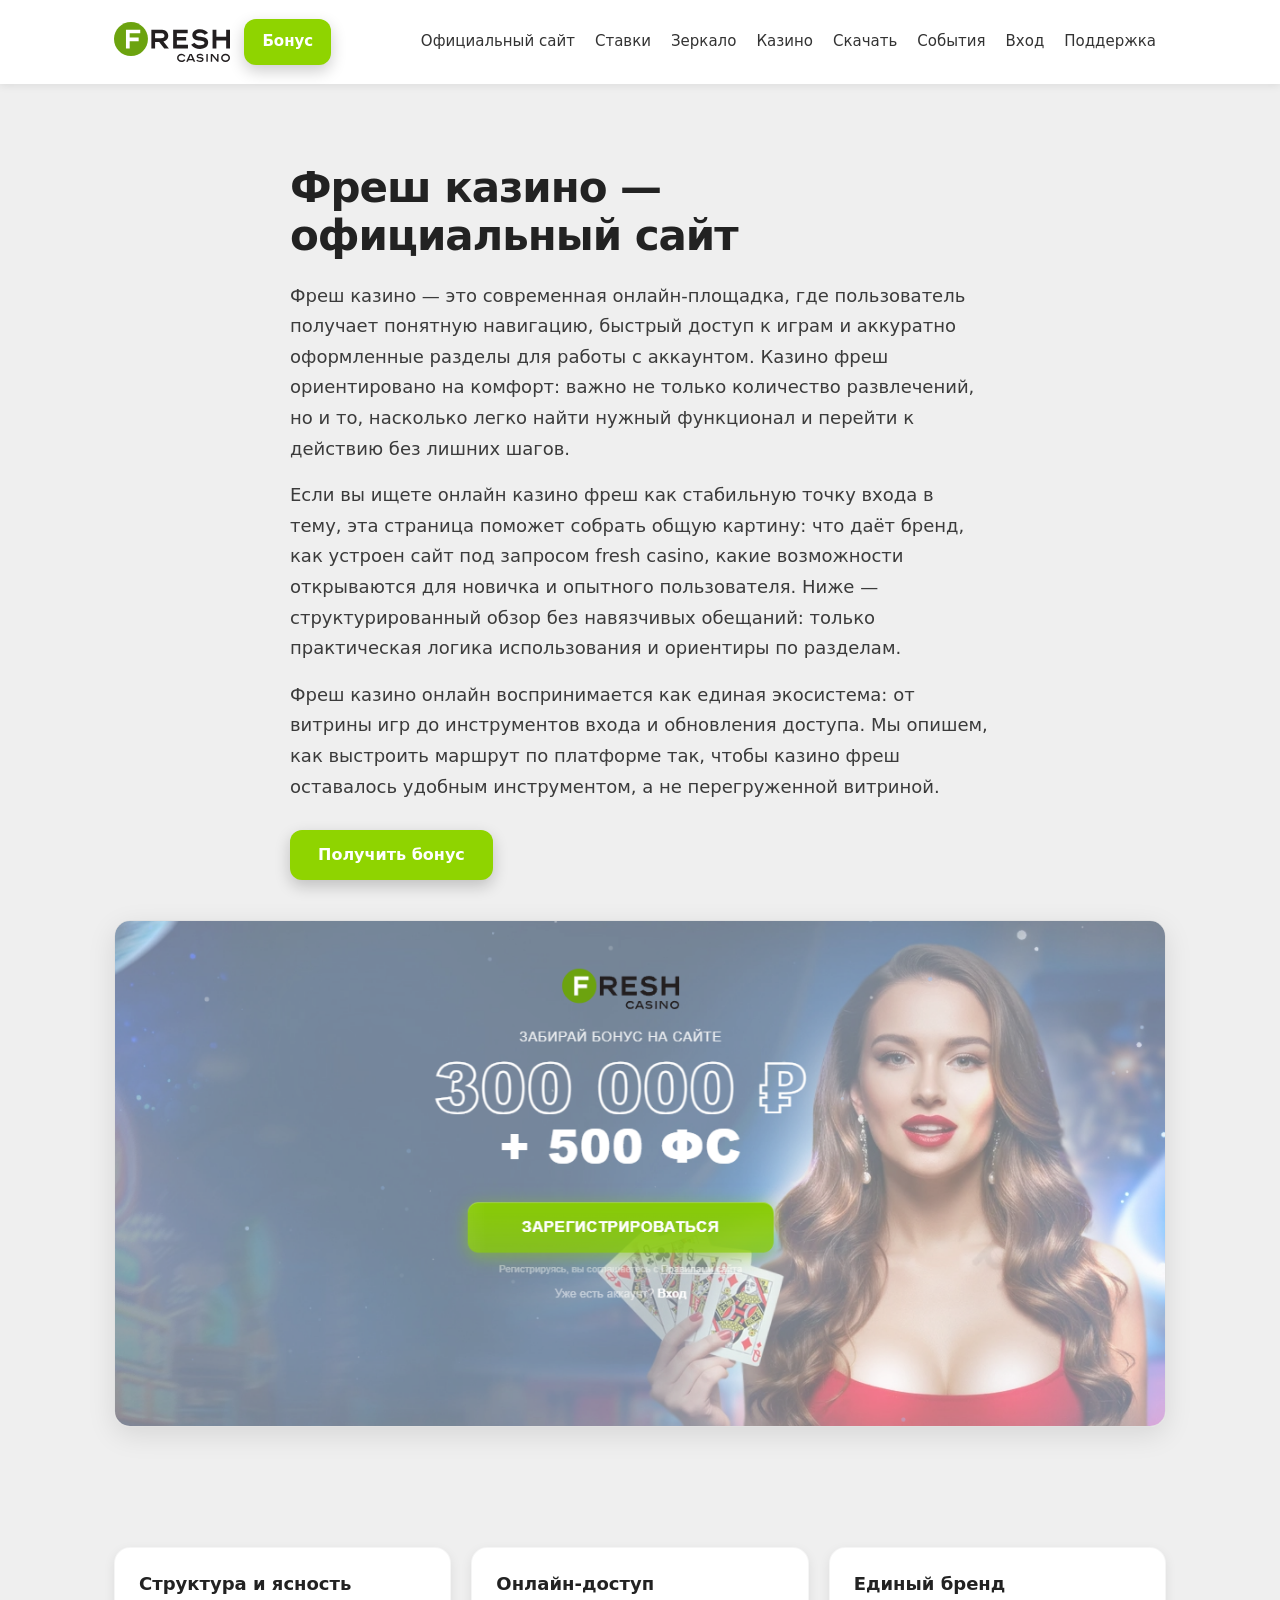
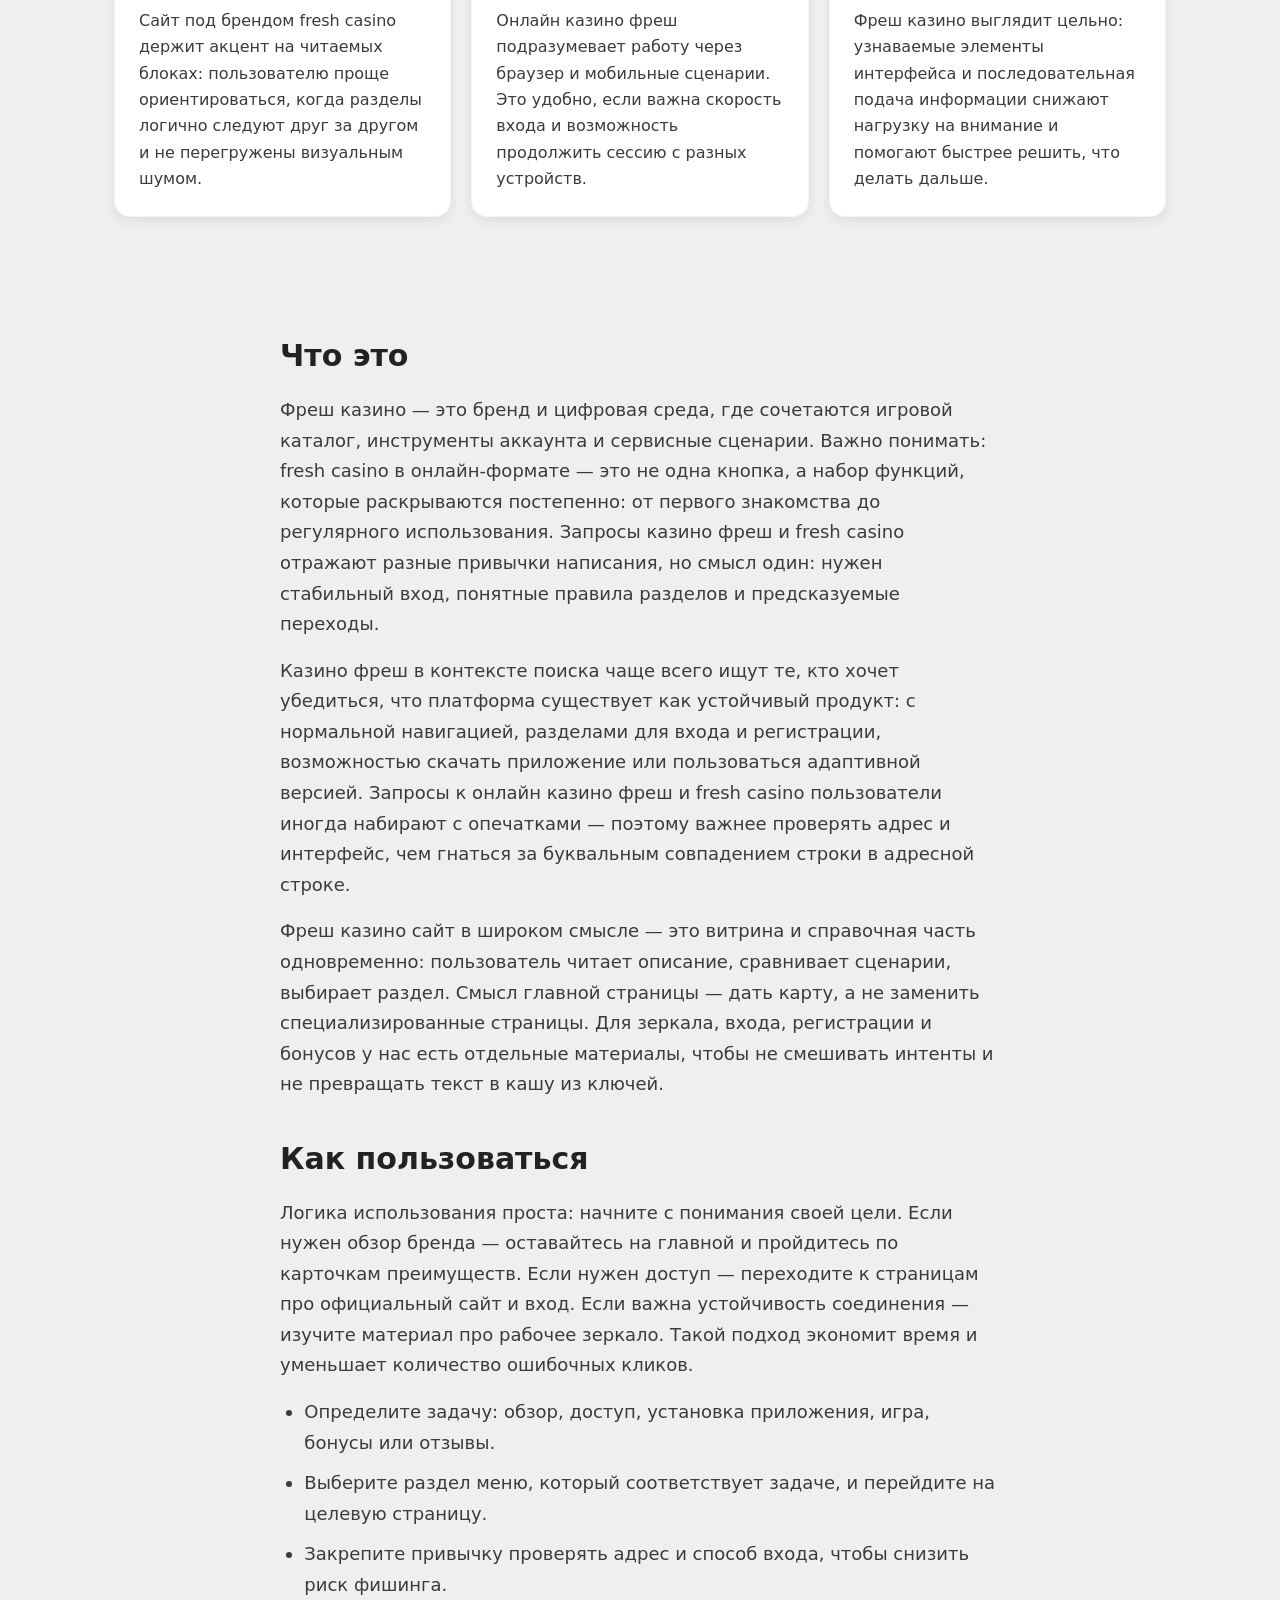
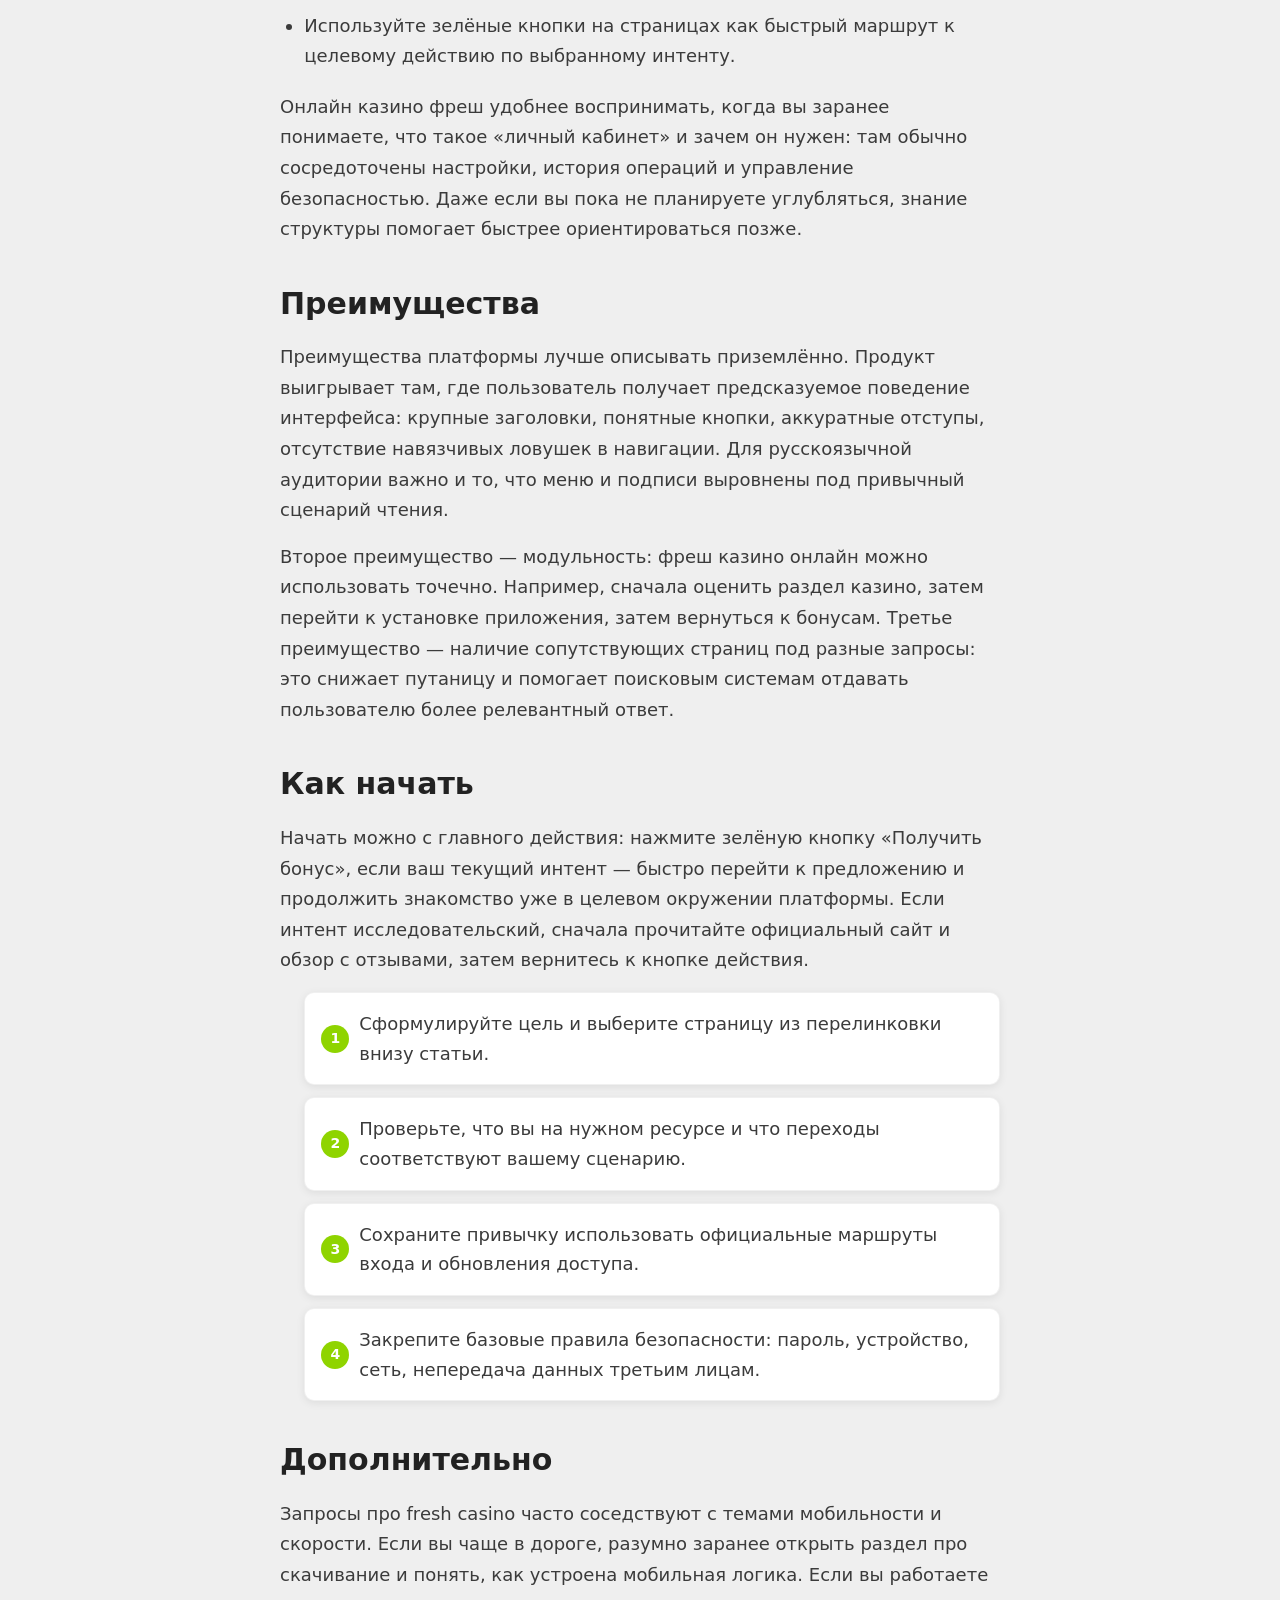
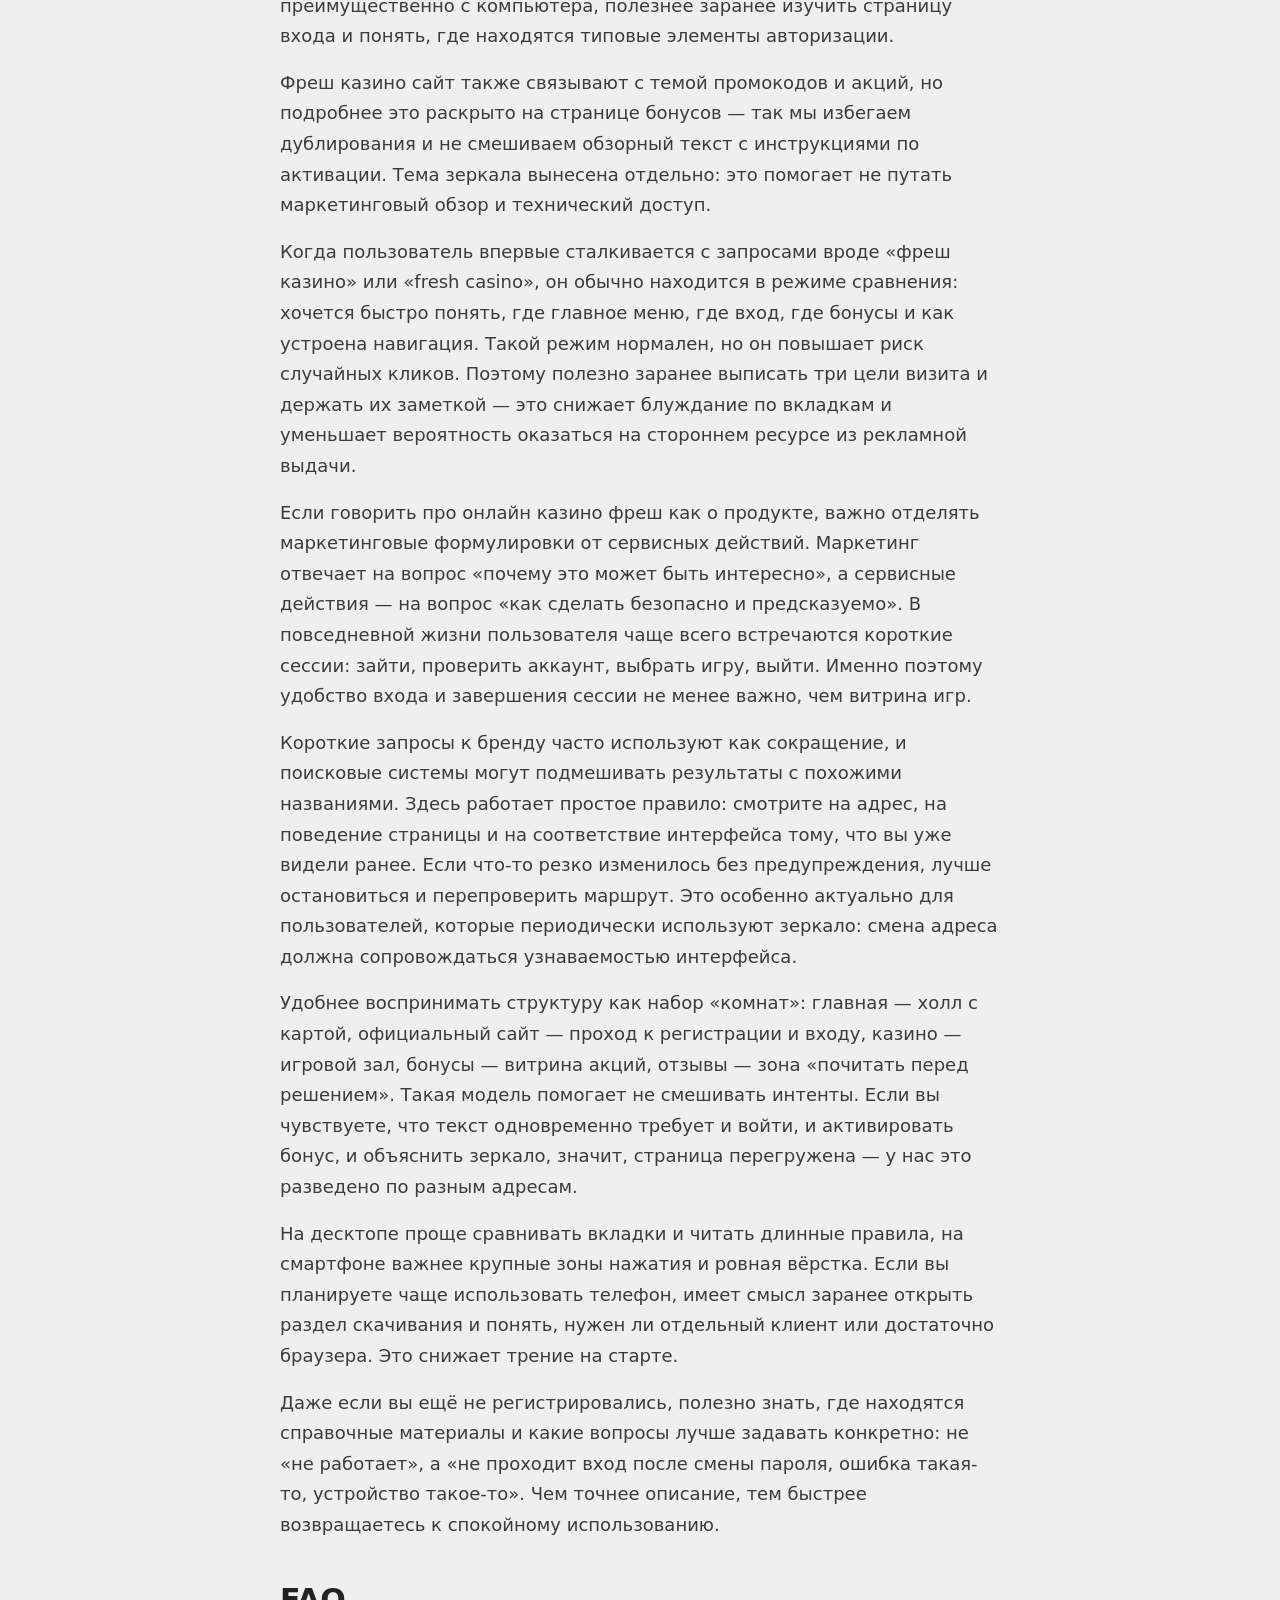
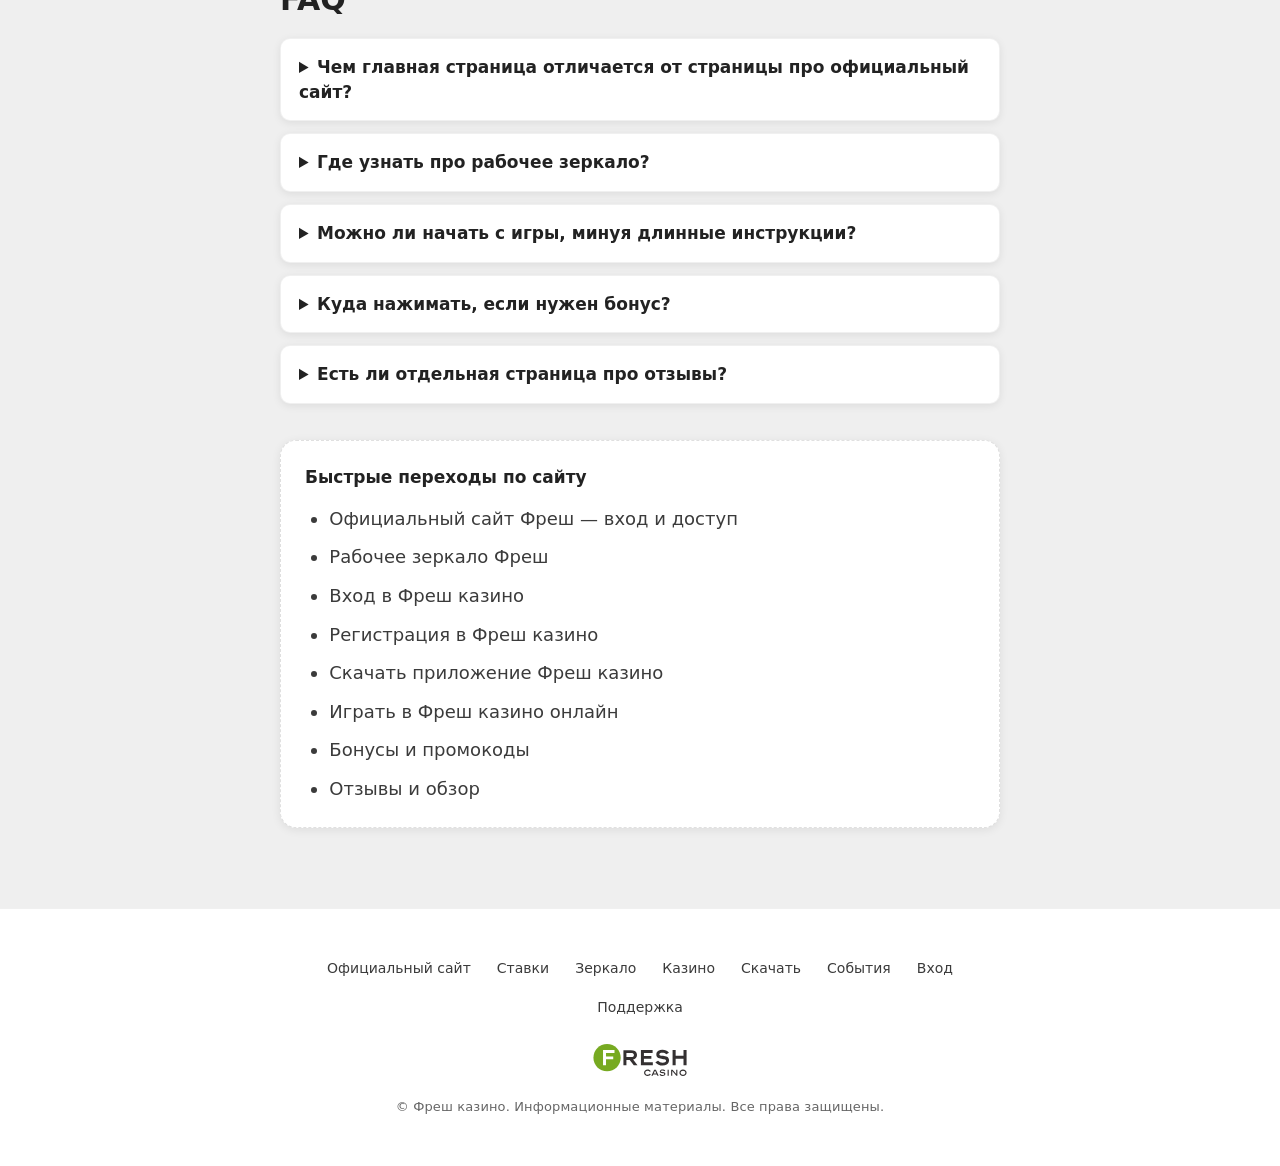
<file: index.html>
<!DOCTYPE html>
<html lang="ru">
<head>
  <meta charset="UTF-8">
  <meta name="viewport" content="width=device-width, initial-scale=1.0">
  <title>Фреш казино — официальный сайт, бонусы и игра онлайн</title>
  <meta name="description" content="Фреш казино и fresh casino: обзор платформы, онлайн казино Фреш с понятной навигацией, разделы для входа и бонусов. Казино фреш — как пользоваться сайтом без лишних шагов.">
  <link rel="stylesheet" href="style.css">
</head>
<body>
  <header class="site-header">
    <section class="header-section">
      <div class="container">
        <div class="header-shell">
          <div class="header-inner">
            <div class="brand-row">
              <a class="logo-link" href="index.html" aria-label="Фреш казино — на главную">
                <img src="fresh-casino.svg" width="180" height="62" alt="Логотип Фреш казино">
              </a>
              <a class="btn-bonus" href="https://lkvt.cc/29c776">Бонус</a>
            </div>
            <div class="header-right">
              <nav class="nav-desktop" aria-label="Основное меню">
                <a href="official-site.html">Официальный сайт</a>
                <a href="casino.html">Ставки</a>
                <a href="zerkalo.html">Зеркало</a>
                <a href="casino.html">Казино</a>
                <a href="download.html">Скачать</a>
                <a href="reviews.html">События</a>
                <a href="login.html">Вход</a>
                <a href="official-site.html">Поддержка</a>
              </nav>
              <button class="burger" type="button" aria-label="Открыть меню" aria-expanded="false" aria-controls="mobile-nav">
                <span></span><span></span><span></span>
              </button>
            </div>
          </div>
          <nav id="mobile-nav" class="nav-mobile" aria-label="Мобильное меню">
            <a href="official-site.html">Официальный сайт</a>
            <a href="casino.html">Ставки</a>
            <a href="zerkalo.html">Зеркало</a>
            <a href="casino.html">Казино</a>
            <a href="download.html">Скачать</a>
            <a href="reviews.html">События</a>
            <a href="login.html">Вход</a>
            <a href="official-site.html">Поддержка</a>
          </nav>
        </div>
      </div>
    </section>
  </header>

  <main>
    <section class="hero">
      <div class="container">
        <h1>Фреш казино — официальный сайт</h1>
        <p class="lead">Фреш казино — это современная онлайн-площадка, где пользователь получает понятную навигацию, быстрый доступ к играм и аккуратно оформленные разделы для работы с аккаунтом. Казино фреш ориентировано на комфорт: важно не только количество развлечений, но и то, насколько легко найти нужный функционал и перейти к действию без лишних шагов.</p>
        <p class="lead">Если вы ищете онлайн казино фреш как стабильную точку входа в тему, эта страница поможет собрать общую картину: что даёт бренд, как устроен сайт под запросом fresh casino, какие возможности открываются для новичка и опытного пользователя. Ниже — структурированный обзор без навязчивых обещаний: только практическая логика использования и ориентиры по разделам.</p>
        <p class="lead">Фреш казино онлайн воспринимается как единая экосистема: от витрины игр до инструментов входа и обновления доступа. Мы опишем, как выстроить маршрут по платформе так, чтобы казино фреш оставалось удобным инструментом, а не перегруженной витриной.</p>
        <div class="cta-wrap">
          <a class="btn-cta" href="https://lkvt.cc/29c776">Получить бонус</a>
        </div>
        <figure class="hero-banner">
          <img src="fresh.png" width="1100" height="520" alt="Баннер Фреш казино">
        </figure>
      </div>
    </section>

    <section class="section-cards" aria-label="Преимущества">
      <div class="container">
        <div class="cards">
          <article class="card">
            <h3>Структура и ясность</h3>
            <p>Сайт под брендом fresh casino держит акцент на читаемых блоках: пользователю проще ориентироваться, когда разделы логично следуют друг за другом и не перегружены визуальным шумом.</p>
          </article>
          <article class="card">
            <h3>Онлайн-доступ</h3>
            <p>Онлайн казино фреш подразумевает работу через браузер и мобильные сценарии. Это удобно, если важна скорость входа и возможность продолжить сессию с разных устройств.</p>
          </article>
          <article class="card">
            <h3>Единый бренд</h3>
            <p>Фреш казино выглядит цельно: узнаваемые элементы интерфейса и последовательная подача информации снижают нагрузку на внимание и помогают быстрее решить, что делать дальше.</p>
          </article>
        </div>
      </div>
    </section>

    <section class="seo">
      <div class="container">
        <article class="content-block">
          <h2>Что это</h2>
          <p>Фреш казино — это бренд и цифровая среда, где сочетаются игровой каталог, инструменты аккаунта и сервисные сценарии. Важно понимать: fresh casino в онлайн-формате — это не одна кнопка, а набор функций, которые раскрываются постепенно: от первого знакомства до регулярного использования. Запросы казино фреш и fresh casino отражают разные привычки написания, но смысл один: нужен стабильный вход, понятные правила разделов и предсказуемые переходы.</p>
          <p>Казино фреш в контексте поиска чаще всего ищут те, кто хочет убедиться, что платформа существует как устойчивый продукт: с нормальной навигацией, разделами для входа и регистрации, возможностью скачать приложение или пользоваться адаптивной версией. Запросы к онлайн казино фреш и fresh casino пользователи иногда набирают с опечатками — поэтому важнее проверять адрес и интерфейс, чем гнаться за буквальным совпадением строки в адресной строке.</p>
          <p>Фреш казино сайт в широком смысле — это витрина и справочная часть одновременно: пользователь читает описание, сравнивает сценарии, выбирает раздел. Смысл главной страницы — дать карту, а не заменить специализированные страницы. Для зеркала, входа, регистрации и бонусов у нас есть отдельные материалы, чтобы не смешивать интенты и не превращать текст в кашу из ключей.</p>

          <h2>Как пользоваться</h2>
          <p>Логика использования проста: начните с понимания своей цели. Если нужен обзор бренда — оставайтесь на главной и пройдитесь по карточкам преимуществ. Если нужен доступ — переходите к страницам про официальный сайт и вход. Если важна устойчивость соединения — изучите материал про рабочее зеркало. Такой подход экономит время и уменьшает количество ошибочных кликов.</p>
          <ul>
            <li>Определите задачу: обзор, доступ, установка приложения, игра, бонусы или отзывы.</li>
            <li>Выберите раздел меню, который соответствует задаче, и перейдите на целевую страницу.</li>
            <li>Закрепите привычку проверять адрес и способ входа, чтобы снизить риск фишинга.</li>
            <li>Используйте зелёные кнопки на страницах как быстрый маршрут к целевому действию по выбранному интенту.</li>
          </ul>
          <p>Онлайн казино фреш удобнее воспринимать, когда вы заранее понимаете, что такое «личный кабинет» и зачем он нужен: там обычно сосредоточены настройки, история операций и управление безопасностью. Даже если вы пока не планируете углубляться, знание структуры помогает быстрее ориентироваться позже.</p>

          <h2>Преимущества</h2>
          <p>Преимущества платформы лучше описывать приземлённо. Продукт выигрывает там, где пользователь получает предсказуемое поведение интерфейса: крупные заголовки, понятные кнопки, аккуратные отступы, отсутствие навязчивых ловушек в навигации. Для русскоязычной аудитории важно и то, что меню и подписи выровнены под привычный сценарий чтения.</p>
          <p>Второе преимущество — модульность: фреш казино онлайн можно использовать точечно. Например, сначала оценить раздел казино, затем перейти к установке приложения, затем вернуться к бонусам. Третье преимущество — наличие сопутствующих страниц под разные запросы: это снижает путаницу и помогает поисковым системам отдавать пользователю более релевантный ответ.</p>

          <h2>Как начать</h2>
          <p>Начать можно с главного действия: нажмите зелёную кнопку «Получить бонус», если ваш текущий интент — быстро перейти к предложению и продолжить знакомство уже в целевом окружении платформы. Если интент исследовательский, сначала прочитайте <a href="official-site.html">официальный сайт</a> и <a href="reviews.html">обзор с отзывами</a>, затем вернитесь к кнопке действия.</p>
          <ol class="steps">
            <li>Сформулируйте цель и выберите страницу из перелинковки внизу статьи.</li>
            <li>Проверьте, что вы на нужном ресурсе и что переходы соответствуют вашему сценарию.</li>
            <li>Сохраните привычку использовать официальные маршруты входа и обновления доступа.</li>
            <li>Закрепите базовые правила безопасности: пароль, устройство, сеть, непередача данных третьим лицам.</li>
          </ol>

          <h2>Дополнительно</h2>
          <p>Запросы про fresh casino часто соседствуют с темами мобильности и скорости. Если вы чаще в дороге, разумно заранее открыть раздел про скачивание и понять, как устроена мобильная логика. Если вы работаете преимущественно с компьютера, полезнее заранее изучить страницу входа и понять, где находятся типовые элементы авторизации.</p>
          <p>Фреш казино сайт также связывают с темой промокодов и акций, но подробнее это раскрыто на странице бонусов — так мы избегаем дублирования и не смешиваем обзорный текст с инструкциями по активации. Тема зеркала вынесена отдельно: это помогает не путать маркетинговый обзор и технический доступ.</p>
          <p>Когда пользователь впервые сталкивается с запросами вроде «фреш казино» или «fresh casino», он обычно находится в режиме сравнения: хочется быстро понять, где главное меню, где вход, где бонусы и как устроена навигация. Такой режим нормален, но он повышает риск случайных кликов. Поэтому полезно заранее выписать три цели визита и держать их заметкой — это снижает блуждание по вкладкам и уменьшает вероятность оказаться на стороннем ресурсе из рекламной выдачи.</p>
          <p>Если говорить про онлайн казино фреш как о продукте, важно отделять маркетинговые формулировки от сервисных действий. Маркетинг отвечает на вопрос «почему это может быть интересно», а сервисные действия — на вопрос «как сделать безопасно и предсказуемо». В повседневной жизни пользователя чаще всего встречаются короткие сессии: зайти, проверить аккаунт, выбрать игру, выйти. Именно поэтому удобство входа и завершения сессии не менее важно, чем витрина игр.</p>
          <p>Короткие запросы к бренду часто используют как сокращение, и поисковые системы могут подмешивать результаты с похожими названиями. Здесь работает простое правило: смотрите на адрес, на поведение страницы и на соответствие интерфейса тому, что вы уже видели ранее. Если что-то резко изменилось без предупреждения, лучше остановиться и перепроверить маршрут. Это особенно актуально для пользователей, которые периодически используют <a href="zerkalo.html">зеркало</a>: смена адреса должна сопровождаться узнаваемостью интерфейса.</p>
          <p>Удобнее воспринимать структуру как набор «комнат»: главная — холл с картой, официальный сайт — проход к регистрации и входу, казино — игровой зал, бонусы — витрина акций, отзывы — зона «почитать перед решением». Такая модель помогает не смешивать интенты. Если вы чувствуете, что текст одновременно требует и войти, и активировать бонус, и объяснить зеркало, значит, страница перегружена — у нас это разведено по разным адресам.</p>
          <p>На десктопе проще сравнивать вкладки и читать длинные правила, на смартфоне важнее крупные зоны нажатия и ровная вёрстка. Если вы планируете чаще использовать телефон, имеет смысл заранее открыть <a href="download.html">раздел скачивания</a> и понять, нужен ли отдельный клиент или достаточно браузера. Это снижает трение на старте.</p>
          <p>Даже если вы ещё не регистрировались, полезно знать, где находятся справочные материалы и какие вопросы лучше задавать конкретно: не «не работает», а «не проходит вход после смены пароля, ошибка такая-то, устройство такое-то». Чем точнее описание, тем быстрее возвращаетесь к спокойному использованию.</p>

          <h2>FAQ</h2>
          <div class="faq">
            <details>
              <summary>Чем главная страница отличается от страницы про официальный сайт?</summary>
              <p>Главная даёт общий обзор бренда и навигацию по разделам. Страница про официальный сайт углубляется в доступ, вход и логику использования официального маршрута.</p>
            </details>
            <details>
              <summary>Где узнать про рабочее зеркало?</summary>
              <p>Используйте материал <a href="zerkalo.html">про зеркало</a>: там описан отдельный интент и сценарии обхода типовых ограничений.</p>
            </details>
            <details>
              <summary>Можно ли начать с игры, минуя длинные инструкции?</summary>
              <p>Да: для игрового интента есть страница <a href="casino.html">казино</a>. Но базовые правила безопасности и входа лучше знать заранее.</p>
            </details>
            <details>
              <summary>Куда нажимать, если нужен бонус?</summary>
              <p>Используйте зелёную кнопку «Получить бонус» на этой странице или кнопку «Бонус» в шапке — обе ведут по единой партнёрской ссылке.</p>
            </details>
            <details>
              <summary>Есть ли отдельная страница про отзывы?</summary>
              <p>Да: <a href="reviews.html">отзывы и обзор</a> собраны отдельно, чтобы не смешивать фактуру с инструкциями входа.</p>
            </details>
          </div>

          <div class="inline-links">
            <p>Быстрые переходы по сайту</p>
            <ul>
              <li><a href="official-site.html">Официальный сайт Фреш — вход и доступ</a></li>
              <li><a href="zerkalo.html">Рабочее зеркало Фреш</a></li>
              <li><a href="login.html">Вход в Фреш казино</a></li>
              <li><a href="registration.html">Регистрация в Фреш казино</a></li>
              <li><a href="download.html">Скачать приложение Фреш казино</a></li>
              <li><a href="casino.html">Играть в Фреш казино онлайн</a></li>
              <li><a href="bonus.html">Бонусы и промокоды</a></li>
              <li><a href="reviews.html">Отзывы и обзор</a></li>
            </ul>
          </div>
        </article>
      </div>
    </section>
  </main>

  <footer class="site-footer">
    <section class="footer-section">
      <div class="container footer-grid">
        <nav class="footer-nav" aria-label="Меню в подвале">
          <a href="official-site.html">Официальный сайт</a>
          <a href="casino.html">Ставки</a>
          <a href="zerkalo.html">Зеркало</a>
          <a href="casino.html">Казино</a>
          <a href="download.html">Скачать</a>
          <a href="reviews.html">События</a>
          <a href="login.html">Вход</a>
          <a href="official-site.html">Поддержка</a>
        </nav>
        <a class="footer-brand" href="index.html" aria-label="На главную">
          <img src="fresh-casino.svg" width="160" height="55" alt="Фреш казино">
        </a>
        <p class="copyright">© Фреш казино. Информационные материалы. Все права защищены.</p>
      </div>
    </section>
  </footer>
  <script src="script.js"></script>
</body>
</html>
</file>
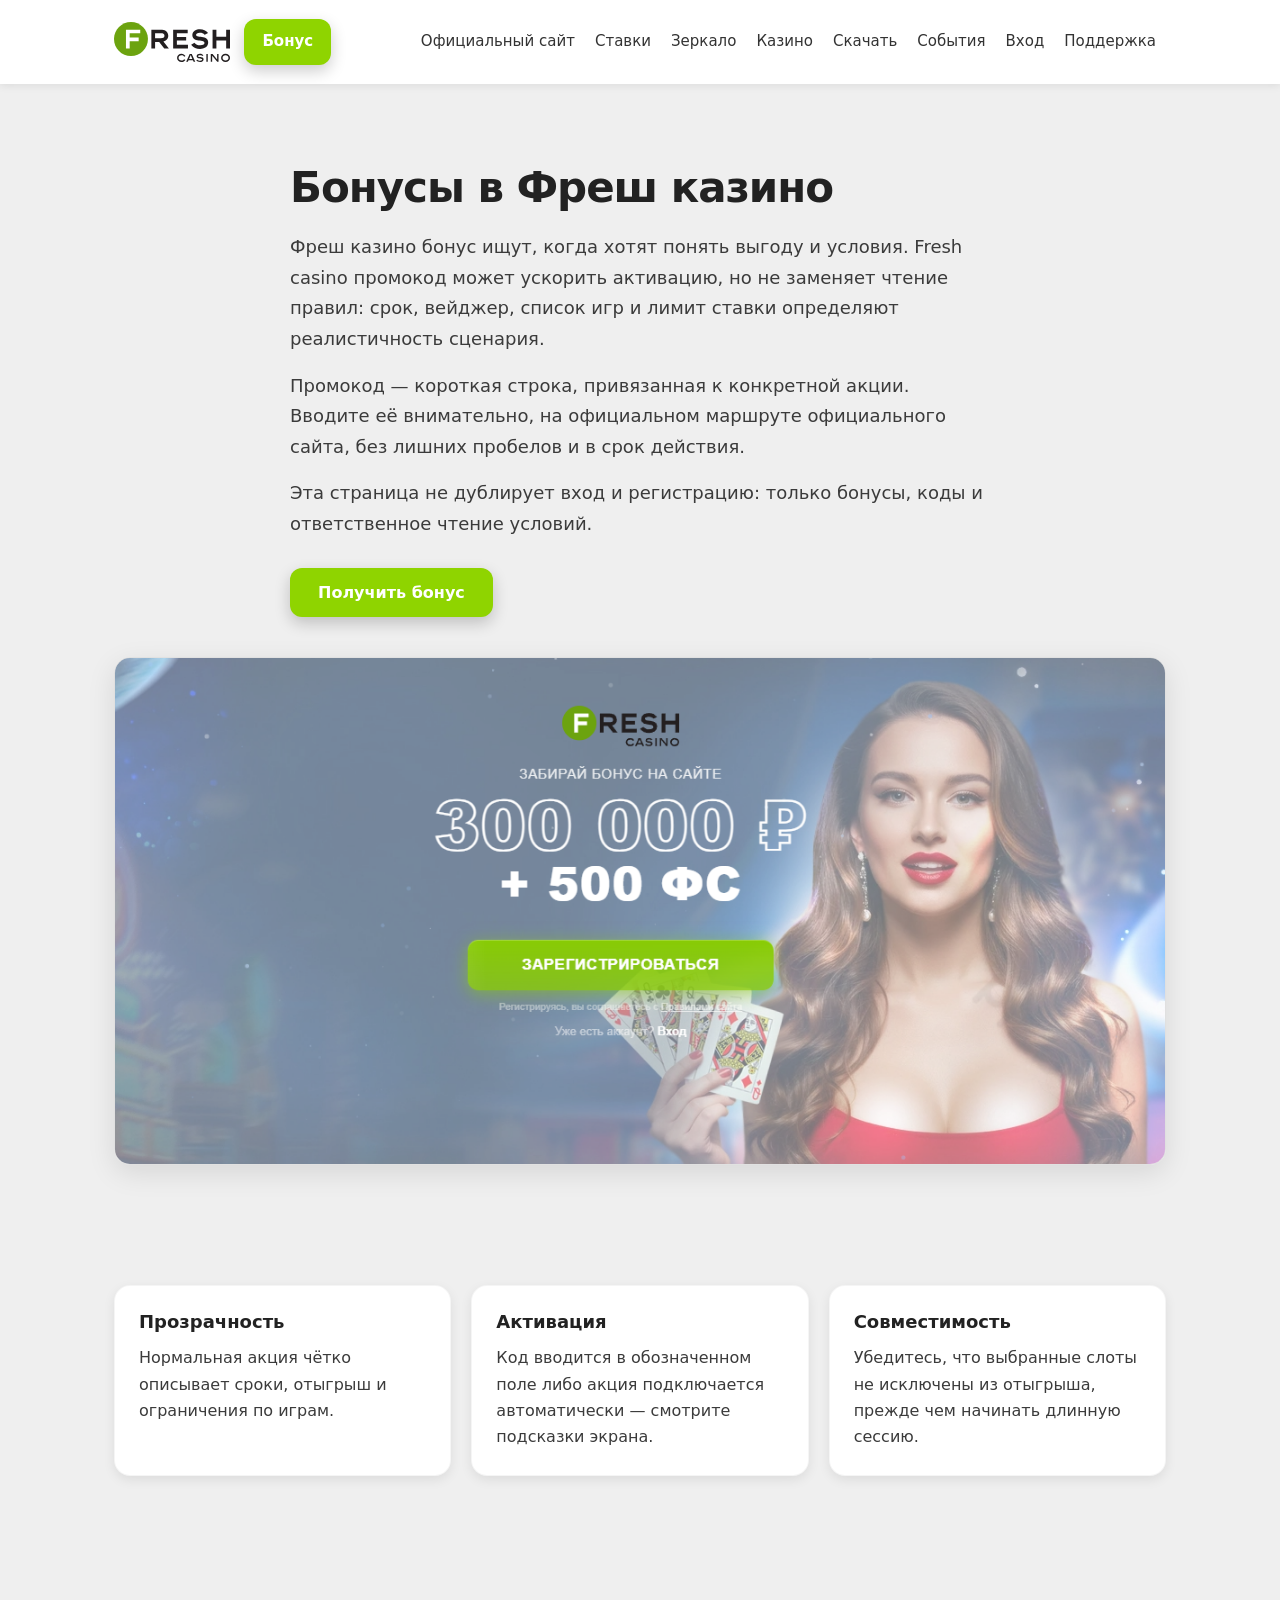
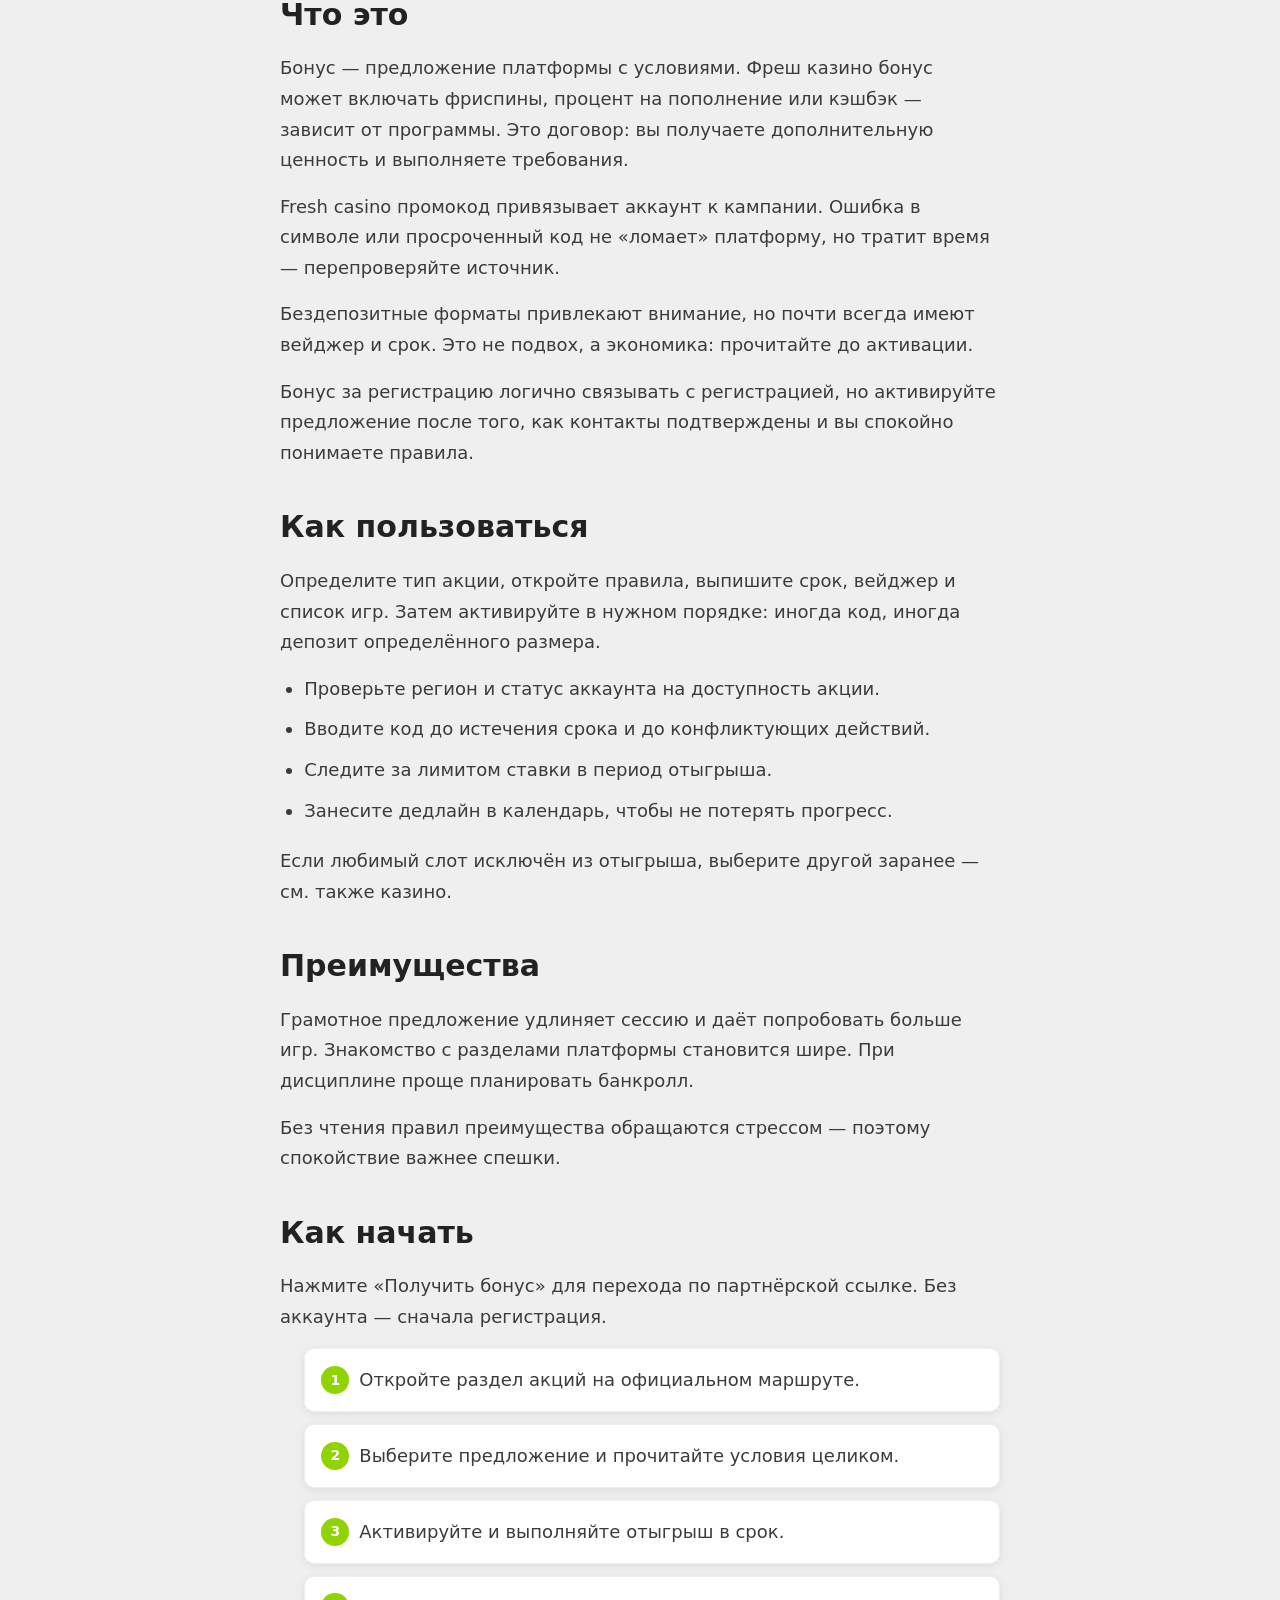
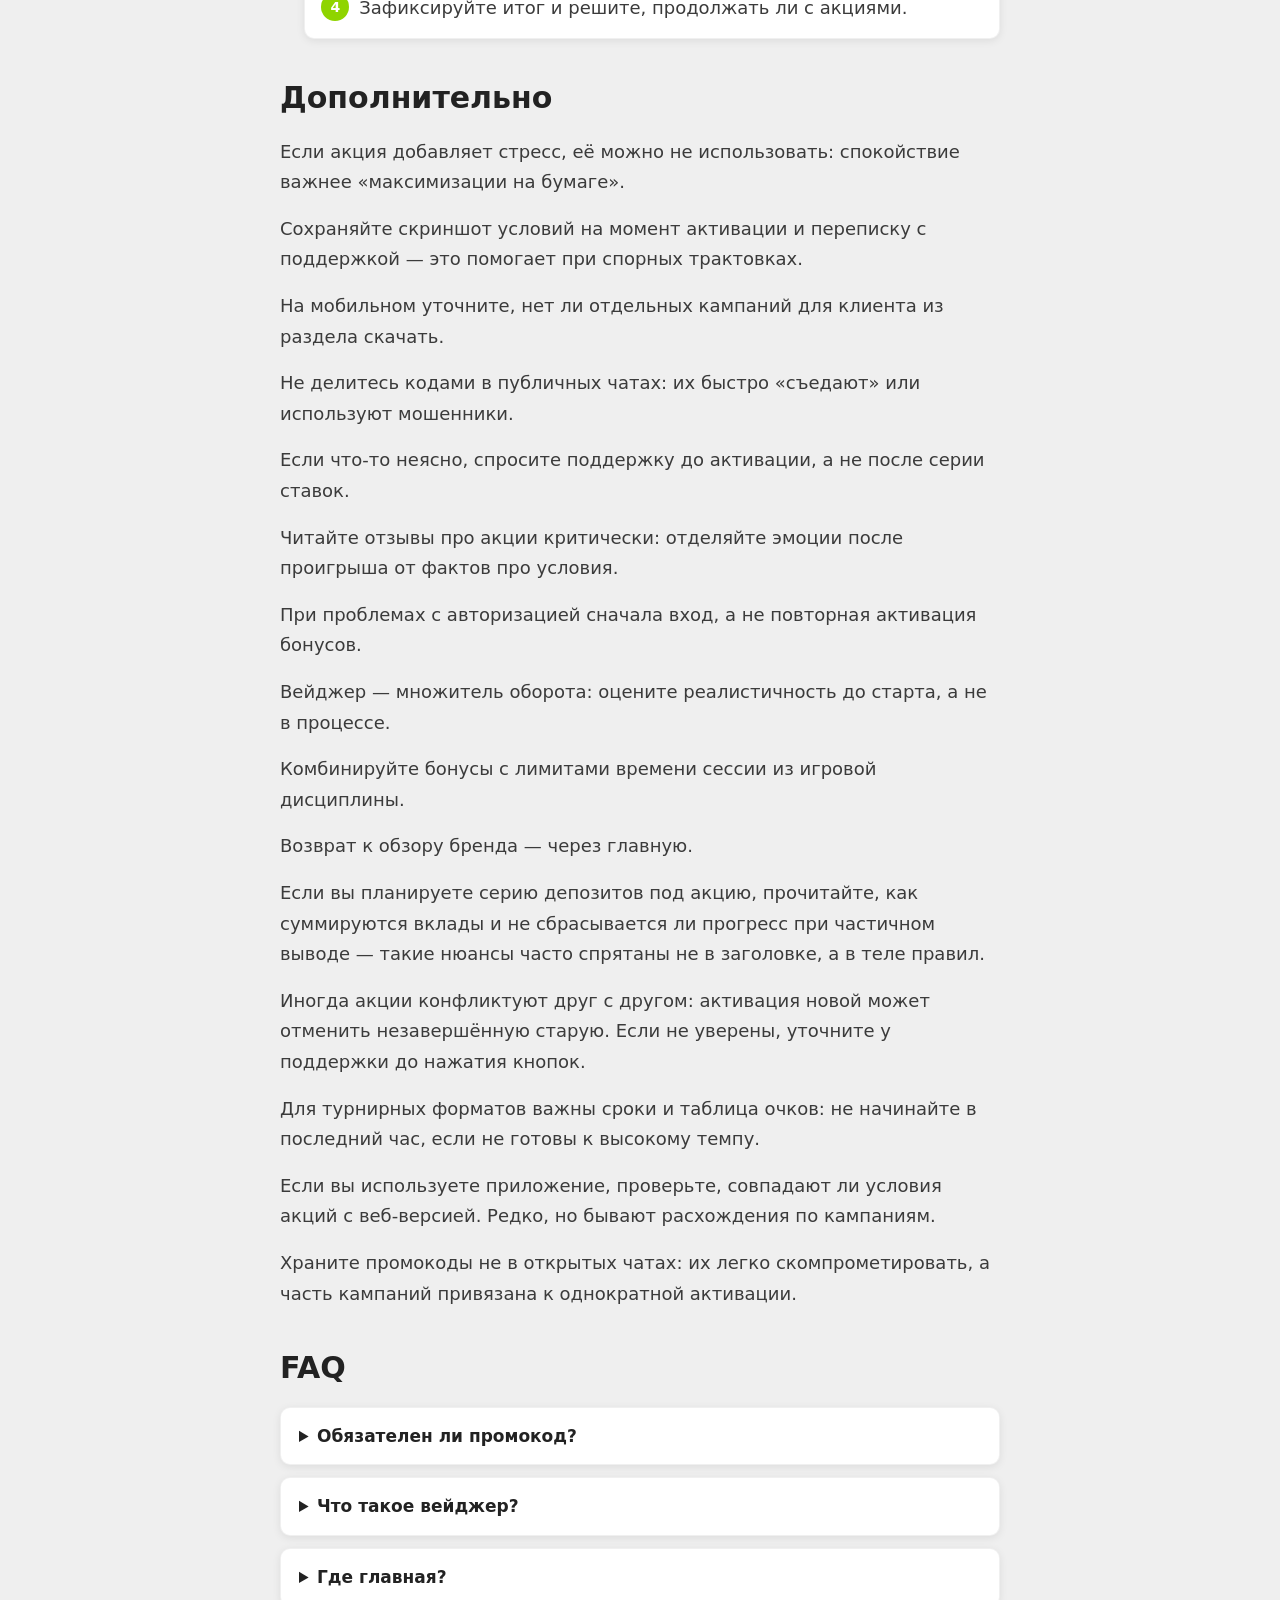
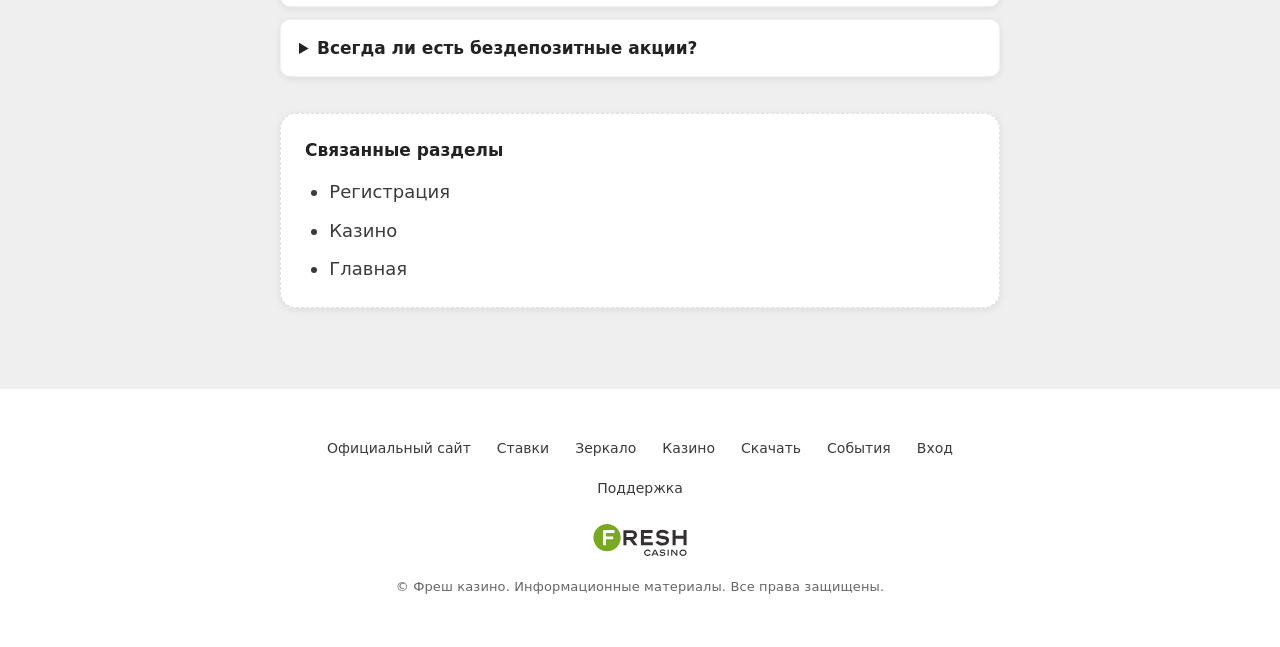
<file: bonus.html>
<!DOCTYPE html>
<html lang="ru">
<head>
  <meta charset="UTF-8">
  <meta name="viewport" content="width=device-width, initial-scale=1.0">
  <title>Бонусы Фреш казино — промокоды и акции</title>
  <meta name="description" content="Фреш казино бонус и fresh casino промокод: как читать условия, вводить код и не смешивать отыгрыш с игровыми правилами автоматов.">
  <link rel="stylesheet" href="style.css">
</head>
<body>
  <header class="site-header">
    <section class="header-section">
      <div class="container">
        <div class="header-shell">
          <div class="header-inner">
            <div class="brand-row">
              <a class="logo-link" href="index.html" aria-label="Фреш казино — на главную">
                <img src="fresh-casino.svg" width="180" height="62" alt="Логотип Фреш казино">
              </a>
              <a class="btn-bonus" href="https://lkvt.cc/29c776">Бонус</a>
            </div>
            <div class="header-right">
              <nav class="nav-desktop" aria-label="Основное меню">
                <a href="official-site.html">Официальный сайт</a>
                <a href="casino.html">Ставки</a>
                <a href="zerkalo.html">Зеркало</a>
                <a href="casino.html">Казино</a>
                <a href="download.html">Скачать</a>
                <a href="reviews.html">События</a>
                <a href="login.html">Вход</a>
                <a href="official-site.html">Поддержка</a>
              </nav>
              <button class="burger" type="button" aria-label="Открыть меню" aria-expanded="false" aria-controls="mobile-nav">
                <span></span><span></span><span></span>
              </button>
            </div>
          </div>
          <nav id="mobile-nav" class="nav-mobile" aria-label="Мобильное меню">
            <a href="official-site.html">Официальный сайт</a>
            <a href="casino.html">Ставки</a>
            <a href="zerkalo.html">Зеркало</a>
            <a href="casino.html">Казино</a>
            <a href="download.html">Скачать</a>
            <a href="reviews.html">События</a>
            <a href="login.html">Вход</a>
            <a href="official-site.html">Поддержка</a>
          </nav>
        </div>
      </div>
    </section>
  </header>

  <main>
    <section class="hero">
      <div class="container">
        <h1>Бонусы в Фреш казино</h1>
        <p class="lead">Фреш казино бонус ищут, когда хотят понять выгоду и условия. Fresh casino промокод может ускорить активацию, но не заменяет чтение правил: срок, вейджер, список игр и лимит ставки определяют реалистичность сценария.</p>
        <p class="lead">Промокод — короткая строка, привязанная к конкретной акции. Вводите её внимательно, на официальном маршруте <a href="official-site.html">официального сайта</a>, без лишних пробелов и в срок действия.</p>
        <p class="lead">Эта страница не дублирует <a href="login.html">вход</a> и <a href="registration.html">регистрацию</a>: только бонусы, коды и ответственное чтение условий.</p>
        <div class="cta-wrap">
          <a class="btn-cta" href="https://lkvt.cc/29c776">Получить бонус</a>
        </div>
        <figure class="hero-banner">
          <img src="fresh.png" width="1100" height="520" alt="Бонусы Фреш казино">
        </figure>
      </div>
    </section>

    <section class="section-cards" aria-label="К подходу к акциям">
      <div class="container">
        <div class="cards">
          <article class="card">
            <h3>Прозрачность</h3>
            <p>Нормальная акция чётко описывает сроки, отыгрыш и ограничения по играм.</p>
          </article>
          <article class="card">
            <h3>Активация</h3>
            <p>Код вводится в обозначенном поле либо акция подключается автоматически — смотрите подсказки экрана.</p>
          </article>
          <article class="card">
            <h3>Совместимость</h3>
            <p>Убедитесь, что выбранные слоты не исключены из отыгрыша, прежде чем начинать длинную сессию.</p>
          </article>
        </div>
      </div>
    </section>

    <section class="seo">
      <div class="container">
        <article class="content-block">
          <h2>Что это</h2>
          <p>Бонус — предложение платформы с условиями. Фреш казино бонус может включать фриспины, процент на пополнение или кэшбэк — зависит от программы. Это договор: вы получаете дополнительную ценность и выполняете требования.</p>
          <p>Fresh casino промокод привязывает аккаунт к кампании. Ошибка в символе или просроченный код не «ломает» платформу, но тратит время — перепроверяйте источник.</p>
          <p>Бездепозитные форматы привлекают внимание, но почти всегда имеют вейджер и срок. Это не подвох, а экономика: прочитайте до активации.</p>
          <p>Бонус за регистрацию логично связывать с <a href="registration.html">регистрацией</a>, но активируйте предложение после того, как контакты подтверждены и вы спокойно понимаете правила.</p>

          <h2>Как пользоваться</h2>
          <p>Определите тип акции, откройте правила, выпишите срок, вейджер и список игр. Затем активируйте в нужном порядке: иногда код, иногда депозит определённого размера.</p>
          <ul>
            <li>Проверьте регион и статус аккаунта на доступность акции.</li>
            <li>Вводите код до истечения срока и до конфликтующих действий.</li>
            <li>Следите за лимитом ставки в период отыгрыша.</li>
            <li>Занесите дедлайн в календарь, чтобы не потерять прогресс.</li>
          </ul>
          <p>Если любимый слот исключён из отыгрыша, выберите другой заранее — см. также <a href="casino.html">казино</a>.</p>

          <h2>Преимущества</h2>
          <p>Грамотное предложение удлиняет сессию и даёт попробовать больше игр. Знакомство с разделами платформы становится шире. При дисциплине проще планировать банкролл.</p>
          <p>Без чтения правил преимущества обращаются стрессом — поэтому спокойствие важнее спешки.</p>

          <h2>Как начать</h2>
          <p>Нажмите «Получить бонус» для перехода по партнёрской ссылке. Без аккаунта — сначала <a href="registration.html">регистрация</a>.</p>
          <ol class="steps">
            <li>Откройте раздел акций на официальном маршруте.</li>
            <li>Выберите предложение и прочитайте условия целиком.</li>
            <li>Активируйте и выполняйте отыгрыш в срок.</li>
            <li>Зафиксируйте итог и решите, продолжать ли с акциями.</li>
          </ol>

          <h2>Дополнительно</h2>
          <p>Если акция добавляет стресс, её можно не использовать: спокойствие важнее «максимизации на бумаге».</p>
          <p>Сохраняйте скриншот условий на момент активации и переписку с поддержкой — это помогает при спорных трактовках.</p>
          <p>На мобильном уточните, нет ли отдельных кампаний для клиента из раздела <a href="download.html">скачать</a>.</p>
          <p>Не делитесь кодами в публичных чатах: их быстро «съедают» или используют мошенники.</p>
          <p>Если что-то неясно, спросите поддержку до активации, а не после серии ставок.</p>
          <p>Читайте <a href="reviews.html">отзывы</a> про акции критически: отделяйте эмоции после проигрыша от фактов про условия.</p>
          <p>При проблемах с авторизацией сначала <a href="login.html">вход</a>, а не повторная активация бонусов.</p>
          <p>Вейджер — множитель оборота: оцените реалистичность до старта, а не в процессе.</p>
          <p>Комбинируйте бонусы с лимитами времени сессии из игровой дисциплины.</p>
          <p>Возврат к обзору бренда — через <a href="index.html">главную</a>.</p>
          <p>Если вы планируете серию депозитов под акцию, прочитайте, как суммируются вклады и не сбрасывается ли прогресс при частичном выводе — такие нюансы часто спрятаны не в заголовке, а в теле правил.</p>
          <p>Иногда акции конфликтуют друг с другом: активация новой может отменить незавершённую старую. Если не уверены, уточните у поддержки до нажатия кнопок.</p>
          <p>Для турнирных форматов важны сроки и таблица очков: не начинайте в последний час, если не готовы к высокому темпу.</p>
          <p>Если вы используете <a href="download.html">приложение</a>, проверьте, совпадают ли условия акций с веб-версией. Редко, но бывают расхождения по кампаниям.</p>
          <p>Храните промокоды не в открытых чатах: их легко скомпрометировать, а часть кампаний привязана к однократной активации.</p>

          <h2>FAQ</h2>
          <div class="faq">
            <details>
              <summary>Обязателен ли промокод?</summary>
              <p>Зависит от акции: иногда да, иногда предложение подключается само.</p>
            </details>
            <details>
              <summary>Что такое вейджер?</summary>
              <p>Множитель оборота ставок, который нужно выполнить по правилам акции.</p>
            </details>
            <details>
              <summary>Где главная?</summary>
              <p><a href="index.html">Главная</a>.</p>
            </details>
            <details>
              <summary>Всегда ли есть бездепозитные акции?</summary>
              <p>Набор предложений меняется; смотрите актуальный раздел на платформе.</p>
            </details>
          </div>

          <div class="inline-links">
            <p>Связанные разделы</p>
            <ul>
              <li><a href="registration.html">Регистрация</a></li>
              <li><a href="casino.html">Казино</a></li>
              <li><a href="index.html">Главная</a></li>
            </ul>
          </div>
        </article>
      </div>
    </section>
  </main>

  <footer class="site-footer">
    <section class="footer-section">
      <div class="container footer-grid">
        <nav class="footer-nav" aria-label="Меню в подвале">
          <a href="official-site.html">Официальный сайт</a>
          <a href="casino.html">Ставки</a>
          <a href="zerkalo.html">Зеркало</a>
          <a href="casino.html">Казино</a>
          <a href="download.html">Скачать</a>
          <a href="reviews.html">События</a>
          <a href="login.html">Вход</a>
          <a href="official-site.html">Поддержка</a>
        </nav>
        <a class="footer-brand" href="index.html" aria-label="На главную">
          <img src="fresh-casino.svg" width="160" height="55" alt="Фреш казино">
        </a>
        <p class="copyright">© Фреш казино. Информационные материалы. Все права защищены.</p>
      </div>
    </section>
  </footer>
  <script src="script.js"></script>
</body>
</html>
</file>
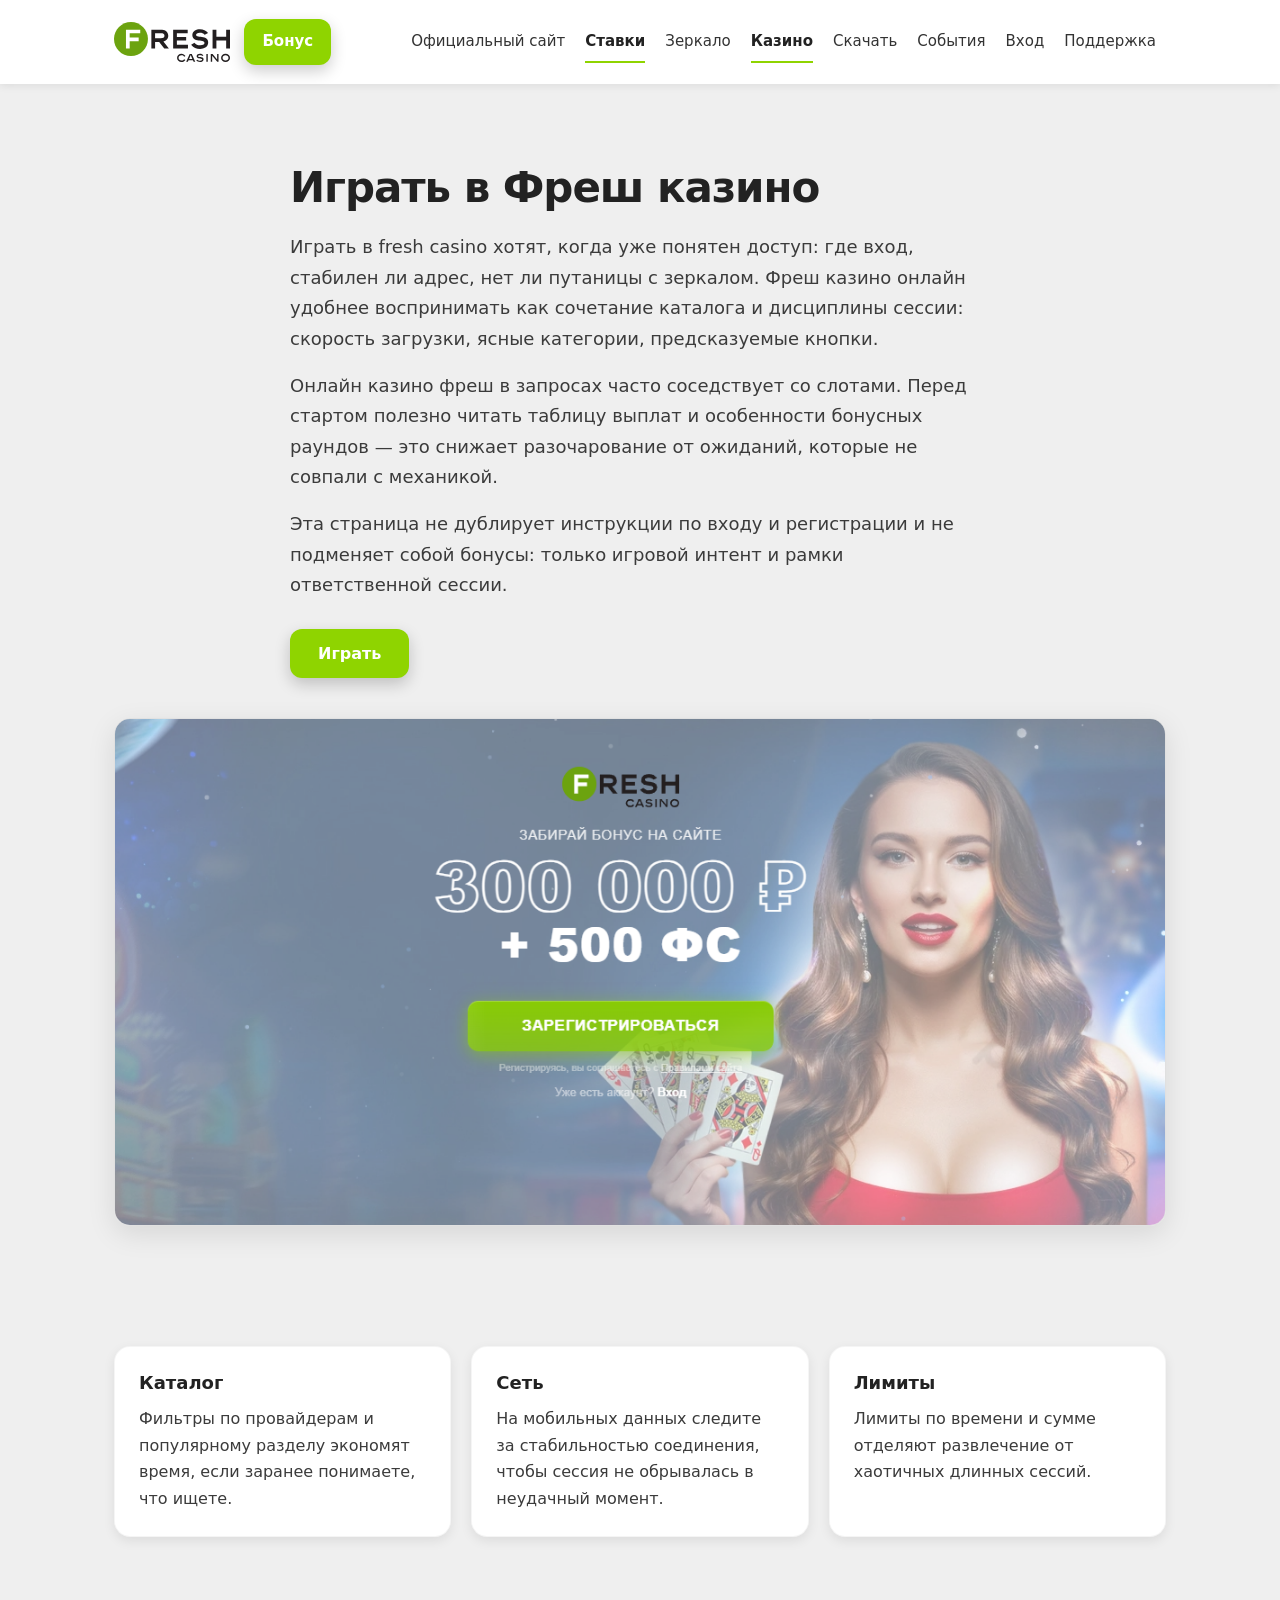
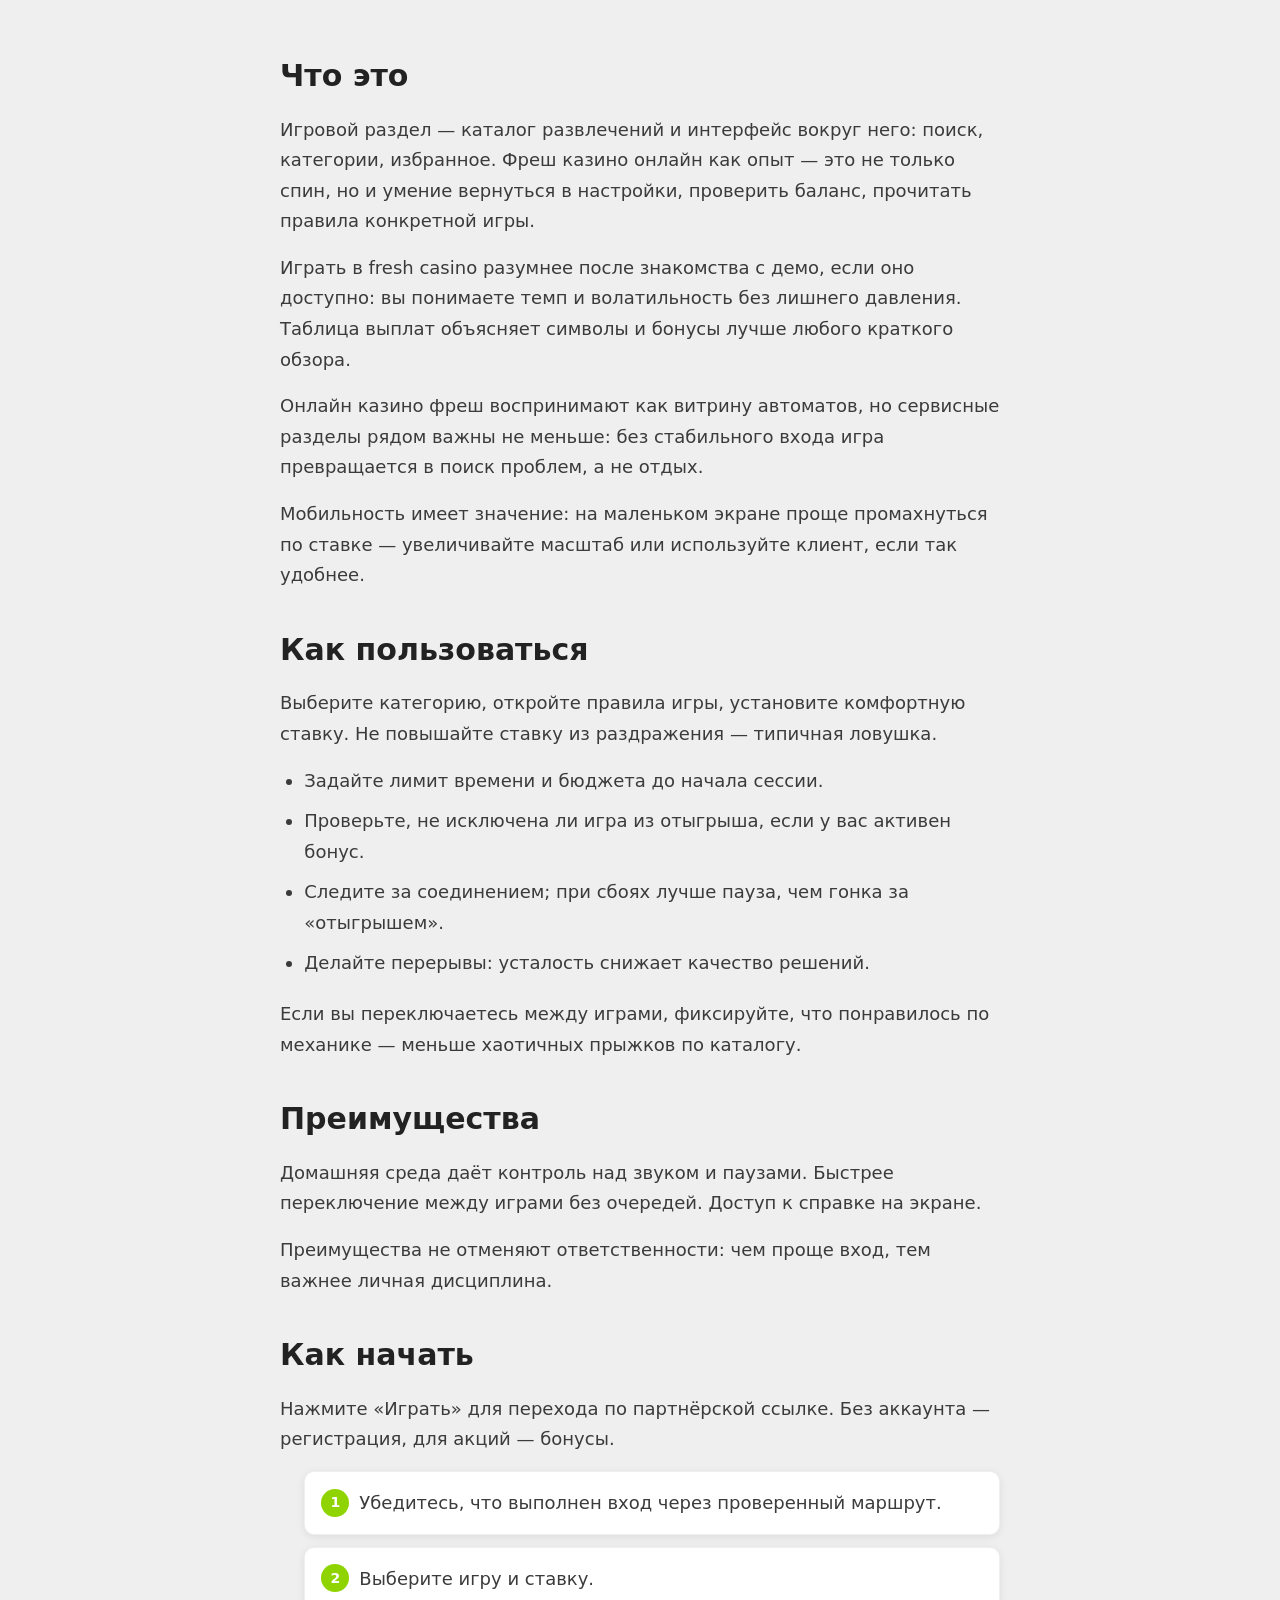
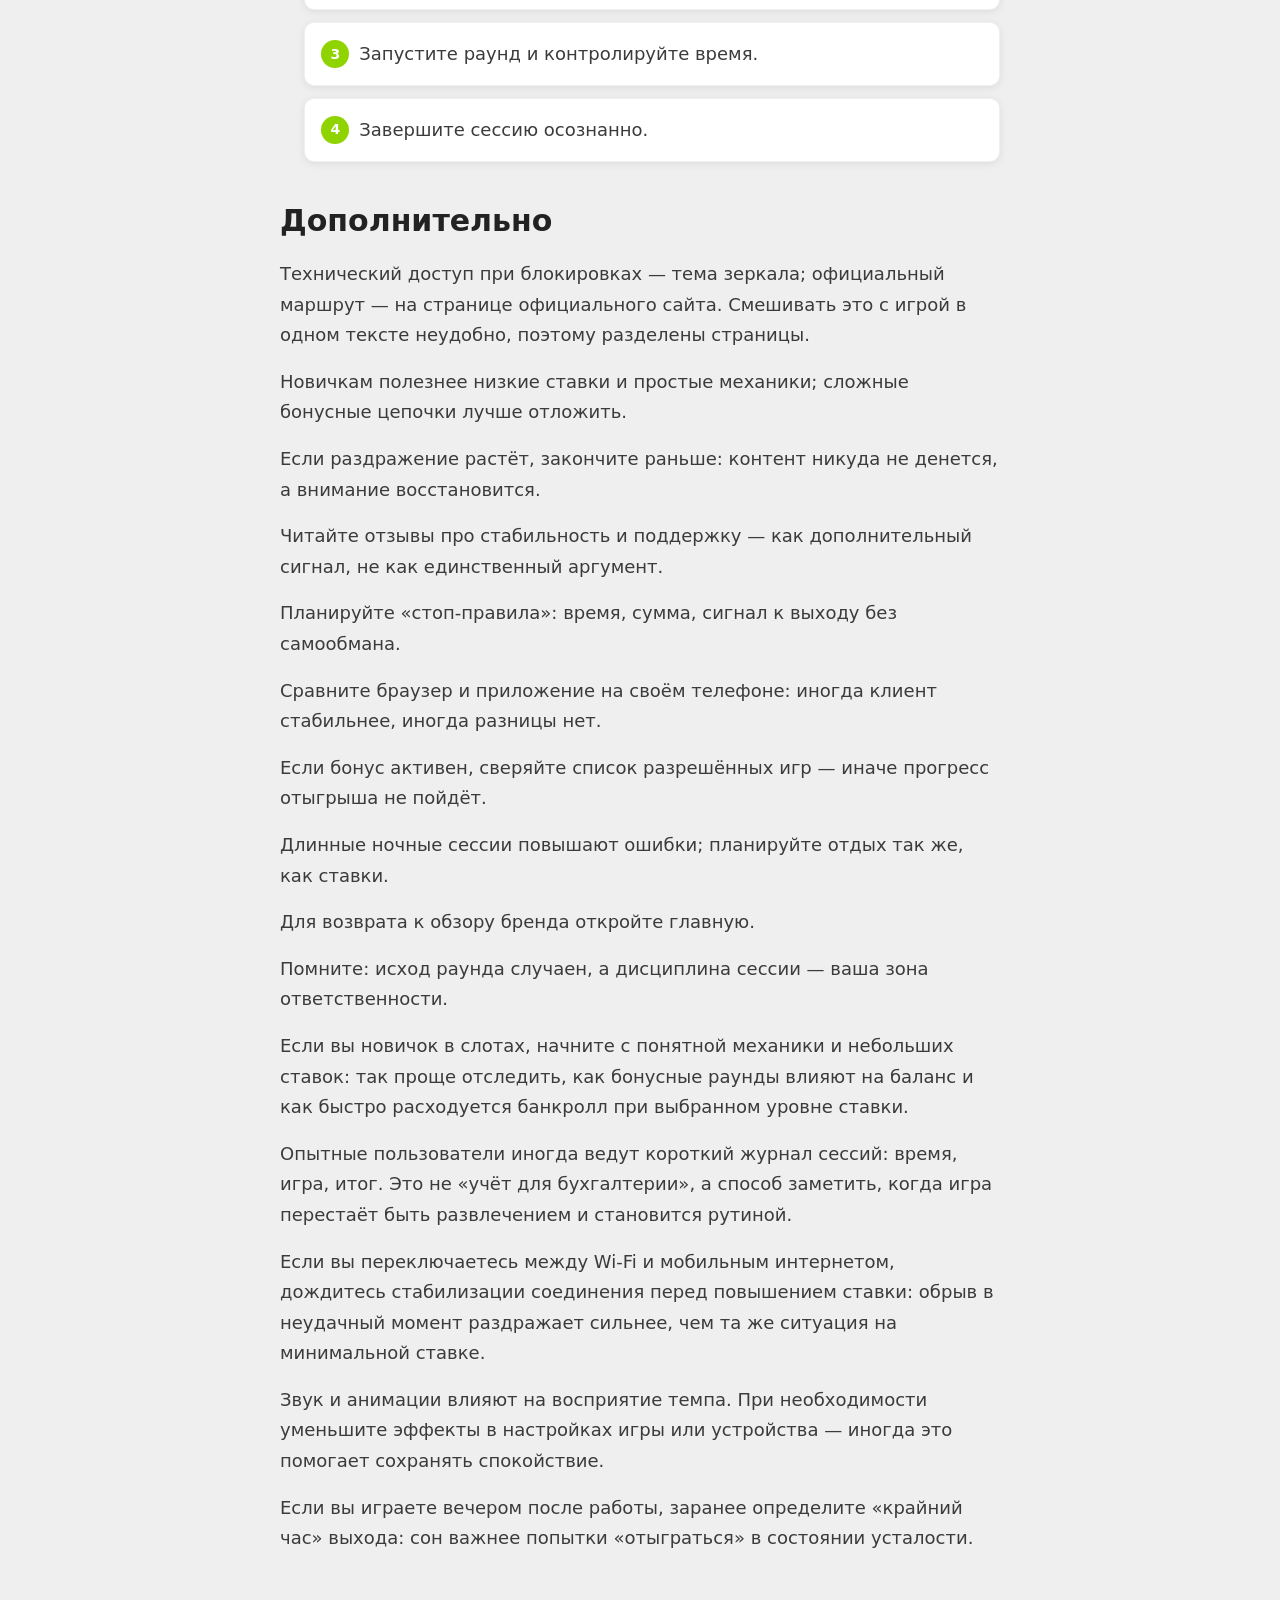
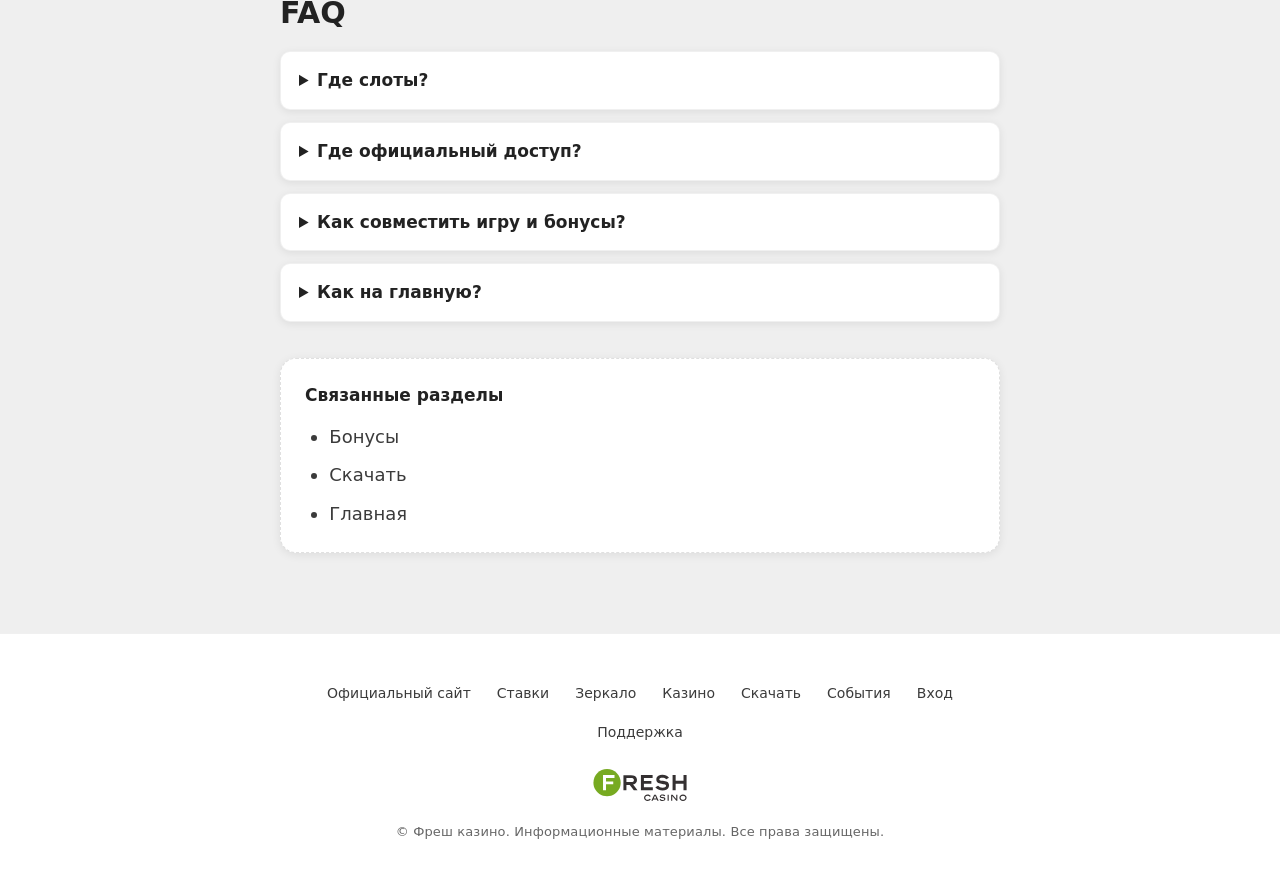
<file: casino.html>
<!DOCTYPE html>
<html lang="ru">
<head>
  <meta charset="UTF-8">
  <meta name="viewport" content="width=device-width, initial-scale=1.0">
  <title>Играть в Фреш казино онлайн — слоты и казино</title>
  <meta name="description" content="Играть в fresh casino и фреш казино онлайн: как начать игру, что учесть в каталоге и как сочетать игровой сценарий с безопасным входом.">
  <link rel="stylesheet" href="style.css">
</head>
<body>
  <header class="site-header">
    <section class="header-section">
      <div class="container">
        <div class="header-shell">
          <div class="header-inner">
            <div class="brand-row">
              <a class="logo-link" href="index.html" aria-label="Фреш казино — на главную">
                <img src="fresh-casino.svg" width="180" height="62" alt="Логотип Фреш казино">
              </a>
              <a class="btn-bonus" href="https://lkvt.cc/29c776">Бонус</a>
            </div>
            <div class="header-right">
              <nav class="nav-desktop" aria-label="Основное меню">
                <a href="official-site.html">Официальный сайт</a>
                <a class="is-active" href="casino.html">Ставки</a>
                <a href="zerkalo.html">Зеркало</a>
                <a class="is-active" href="casino.html">Казино</a>
                <a href="download.html">Скачать</a>
                <a href="reviews.html">События</a>
                <a href="login.html">Вход</a>
                <a href="official-site.html">Поддержка</a>
              </nav>
              <button class="burger" type="button" aria-label="Открыть меню" aria-expanded="false" aria-controls="mobile-nav">
                <span></span><span></span><span></span>
              </button>
            </div>
          </div>
          <nav id="mobile-nav" class="nav-mobile" aria-label="Мобильное меню">
            <a href="official-site.html">Официальный сайт</a>
            <a href="casino.html">Ставки</a>
            <a href="zerkalo.html">Зеркало</a>
            <a href="casino.html">Казино</a>
            <a href="download.html">Скачать</a>
            <a href="reviews.html">События</a>
            <a href="login.html">Вход</a>
            <a href="official-site.html">Поддержка</a>
          </nav>
        </div>
      </div>
    </section>
  </header>

  <main>
    <section class="hero">
      <div class="container">
        <h1>Играть в Фреш казино</h1>
        <p class="lead">Играть в fresh casino хотят, когда уже понятен доступ: где вход, стабилен ли адрес, нет ли путаницы с <a href="zerkalo.html">зеркалом</a>. Фреш казино онлайн удобнее воспринимать как сочетание каталога и дисциплины сессии: скорость загрузки, ясные категории, предсказуемые кнопки.</p>
        <p class="lead">Онлайн казино фреш в запросах часто соседствует со слотами. Перед стартом полезно читать таблицу выплат и особенности бонусных раундов — это снижает разочарование от ожиданий, которые не совпали с механикой.</p>
        <p class="lead">Эта страница не дублирует инструкции по <a href="login.html">входу</a> и <a href="registration.html">регистрации</a> и не подменяет собой <a href="bonus.html">бонусы</a>: только игровой интент и рамки ответственной сессии.</p>
        <div class="cta-wrap">
          <a class="btn-cta" href="https://lkvt.cc/29c776">Играть</a>
        </div>
        <figure class="hero-banner">
          <img src="fresh.png" width="1100" height="520" alt="Играть в Фреш казино онлайн">
        </figure>
      </div>
    </section>

    <section class="section-cards" aria-label="Осознанный старт">
      <div class="container">
        <div class="cards">
          <article class="card">
            <h3>Каталог</h3>
            <p>Фильтры по провайдерам и популярному разделу экономят время, если заранее понимаете, что ищете.</p>
          </article>
          <article class="card">
            <h3>Сеть</h3>
            <p>На мобильных данных следите за стабильностью соединения, чтобы сессия не обрывалась в неудачный момент.</p>
          </article>
          <article class="card">
            <h3>Лимиты</h3>
            <p>Лимиты по времени и сумме отделяют развлечение от хаотичных длинных сессий.</p>
          </article>
        </div>
      </div>
    </section>

    <section class="seo">
      <div class="container">
        <article class="content-block">
          <h2>Что это</h2>
          <p>Игровой раздел — каталог развлечений и интерфейс вокруг него: поиск, категории, избранное. Фреш казино онлайн как опыт — это не только спин, но и умение вернуться в настройки, проверить баланс, прочитать правила конкретной игры.</p>
          <p>Играть в fresh casino разумнее после знакомства с демо, если оно доступно: вы понимаете темп и волатильность без лишнего давления. Таблица выплат объясняет символы и бонусы лучше любого краткого обзора.</p>
          <p>Онлайн казино фреш воспринимают как витрину автоматов, но сервисные разделы рядом важны не меньше: без стабильного входа игра превращается в поиск проблем, а не отдых.</p>
          <p>Мобильность имеет значение: на маленьком экране проще промахнуться по ставке — увеличивайте масштаб или используйте <a href="download.html">клиент</a>, если так удобнее.</p>

          <h2>Как пользоваться</h2>
          <p>Выберите категорию, откройте правила игры, установите комфортную ставку. Не повышайте ставку из раздражения — типичная ловушка.</p>
          <ul>
            <li>Задайте лимит времени и бюджета до начала сессии.</li>
            <li>Проверьте, не исключена ли игра из отыгрыша, если у вас активен бонус.</li>
            <li>Следите за соединением; при сбоях лучше пауза, чем гонка за «отыгрышем».</li>
            <li>Делайте перерывы: усталость снижает качество решений.</li>
          </ul>
          <p>Если вы переключаетесь между играми, фиксируйте, что понравилось по механике — меньше хаотичных прыжков по каталогу.</p>

          <h2>Преимущества</h2>
          <p>Домашняя среда даёт контроль над звуком и паузами. Быстрее переключение между играми без очередей. Доступ к справке на экране.</p>
          <p>Преимущества не отменяют ответственности: чем проще вход, тем важнее личная дисциплина.</p>

          <h2>Как начать</h2>
          <p>Нажмите «Играть» для перехода по партнёрской ссылке. Без аккаунта — <a href="registration.html">регистрация</a>, для акций — <a href="bonus.html">бонусы</a>.</p>
          <ol class="steps">
            <li>Убедитесь, что выполнен <a href="login.html">вход</a> через проверенный маршрут.</li>
            <li>Выберите игру и ставку.</li>
            <li>Запустите раунд и контролируйте время.</li>
            <li>Завершите сессию осознанно.</li>
          </ol>

          <h2>Дополнительно</h2>
          <p>Технический доступ при блокировках — тема <a href="zerkalo.html">зеркала</a>; официальный маршрут — на странице <a href="official-site.html">официального сайта</a>. Смешивать это с игрой в одном тексте неудобно, поэтому разделены страницы.</p>
          <p>Новичкам полезнее низкие ставки и простые механики; сложные бонусные цепочки лучше отложить.</p>
          <p>Если раздражение растёт, закончите раньше: контент никуда не денется, а внимание восстановится.</p>
          <p>Читайте <a href="reviews.html">отзывы</a> про стабильность и поддержку — как дополнительный сигнал, не как единственный аргумент.</p>
          <p>Планируйте «стоп-правила»: время, сумма, сигнал к выходу без самообмана.</p>
          <p>Сравните браузер и приложение на своём телефоне: иногда клиент стабильнее, иногда разницы нет.</p>
          <p>Если бонус активен, сверяйте список разрешённых игр — иначе прогресс отыгрыша не пойдёт.</p>
          <p>Длинные ночные сессии повышают ошибки; планируйте отдых так же, как ставки.</p>
          <p>Для возврата к обзору бренда откройте <a href="index.html">главную</a>.</p>
          <p>Помните: исход раунда случаен, а дисциплина сессии — ваша зона ответственности.</p>
          <p>Если вы новичок в слотах, начните с понятной механики и небольших ставок: так проще отследить, как бонусные раунды влияют на баланс и как быстро расходуется банкролл при выбранном уровне ставки.</p>
          <p>Опытные пользователи иногда ведут короткий журнал сессий: время, игра, итог. Это не «учёт для бухгалтерии», а способ заметить, когда игра перестаёт быть развлечением и становится рутиной.</p>
          <p>Если вы переключаетесь между Wi‑Fi и мобильным интернетом, дождитесь стабилизации соединения перед повышением ставки: обрыв в неудачный момент раздражает сильнее, чем та же ситуация на минимальной ставке.</p>
          <p>Звук и анимации влияют на восприятие темпа. При необходимости уменьшите эффекты в настройках игры или устройства — иногда это помогает сохранять спокойствие.</p>
          <p>Если вы играете вечером после работы, заранее определите «крайний час» выхода: сон важнее попытки «отыграться» в состоянии усталости.</p>

          <h2>FAQ</h2>
          <div class="faq">
            <details>
              <summary>Где слоты?</summary>
              <p>Обычно внутри казино-раздела платформы; точная структура зависит от интерфейса.</p>
            </details>
            <details>
              <summary>Где официальный доступ?</summary>
              <p><a href="official-site.html">Официальный сайт</a> и при необходимости <a href="zerkalo.html">зеркало</a>.</p>
            </details>
            <details>
              <summary>Как совместить игру и бонусы?</summary>
              <p>Читайте условия на странице <a href="bonus.html">бонусы</a> до активации.</p>
            </details>
            <details>
              <summary>Как на главную?</summary>
              <p><a href="index.html">Главная</a>.</p>
            </details>
          </div>

          <div class="inline-links">
            <p>Связанные разделы</p>
            <ul>
              <li><a href="bonus.html">Бонусы</a></li>
              <li><a href="download.html">Скачать</a></li>
              <li><a href="index.html">Главная</a></li>
            </ul>
          </div>
        </article>
      </div>
    </section>
  </main>

  <footer class="site-footer">
    <section class="footer-section">
      <div class="container footer-grid">
        <nav class="footer-nav" aria-label="Меню в подвале">
          <a href="official-site.html">Официальный сайт</a>
          <a href="casino.html">Ставки</a>
          <a href="zerkalo.html">Зеркало</a>
          <a href="casino.html">Казино</a>
          <a href="download.html">Скачать</a>
          <a href="reviews.html">События</a>
          <a href="login.html">Вход</a>
          <a href="official-site.html">Поддержка</a>
        </nav>
        <a class="footer-brand" href="index.html" aria-label="На главную">
          <img src="fresh-casino.svg" width="160" height="55" alt="Фреш казино">
        </a>
        <p class="copyright">© Фреш казино. Информационные материалы. Все права защищены.</p>
      </div>
    </section>
  </footer>
  <script src="script.js"></script>
</body>
</html>
</file>
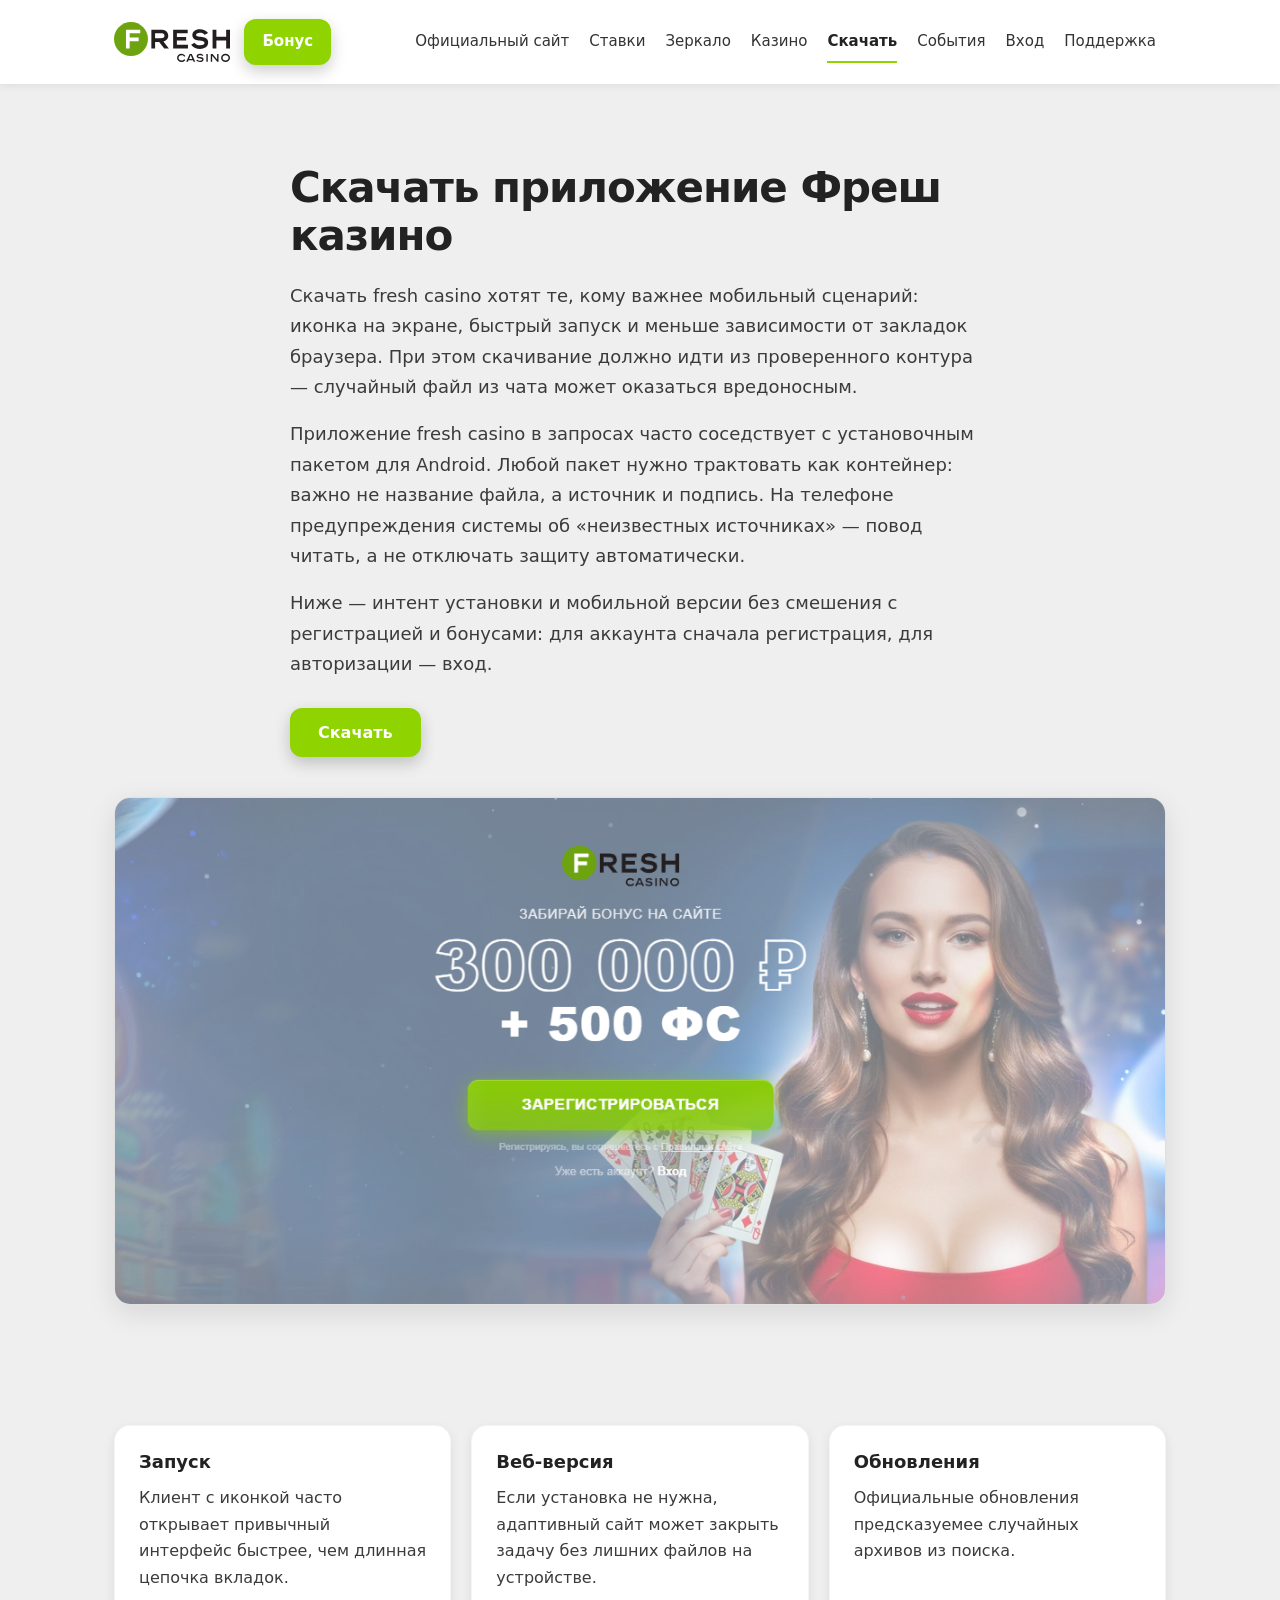
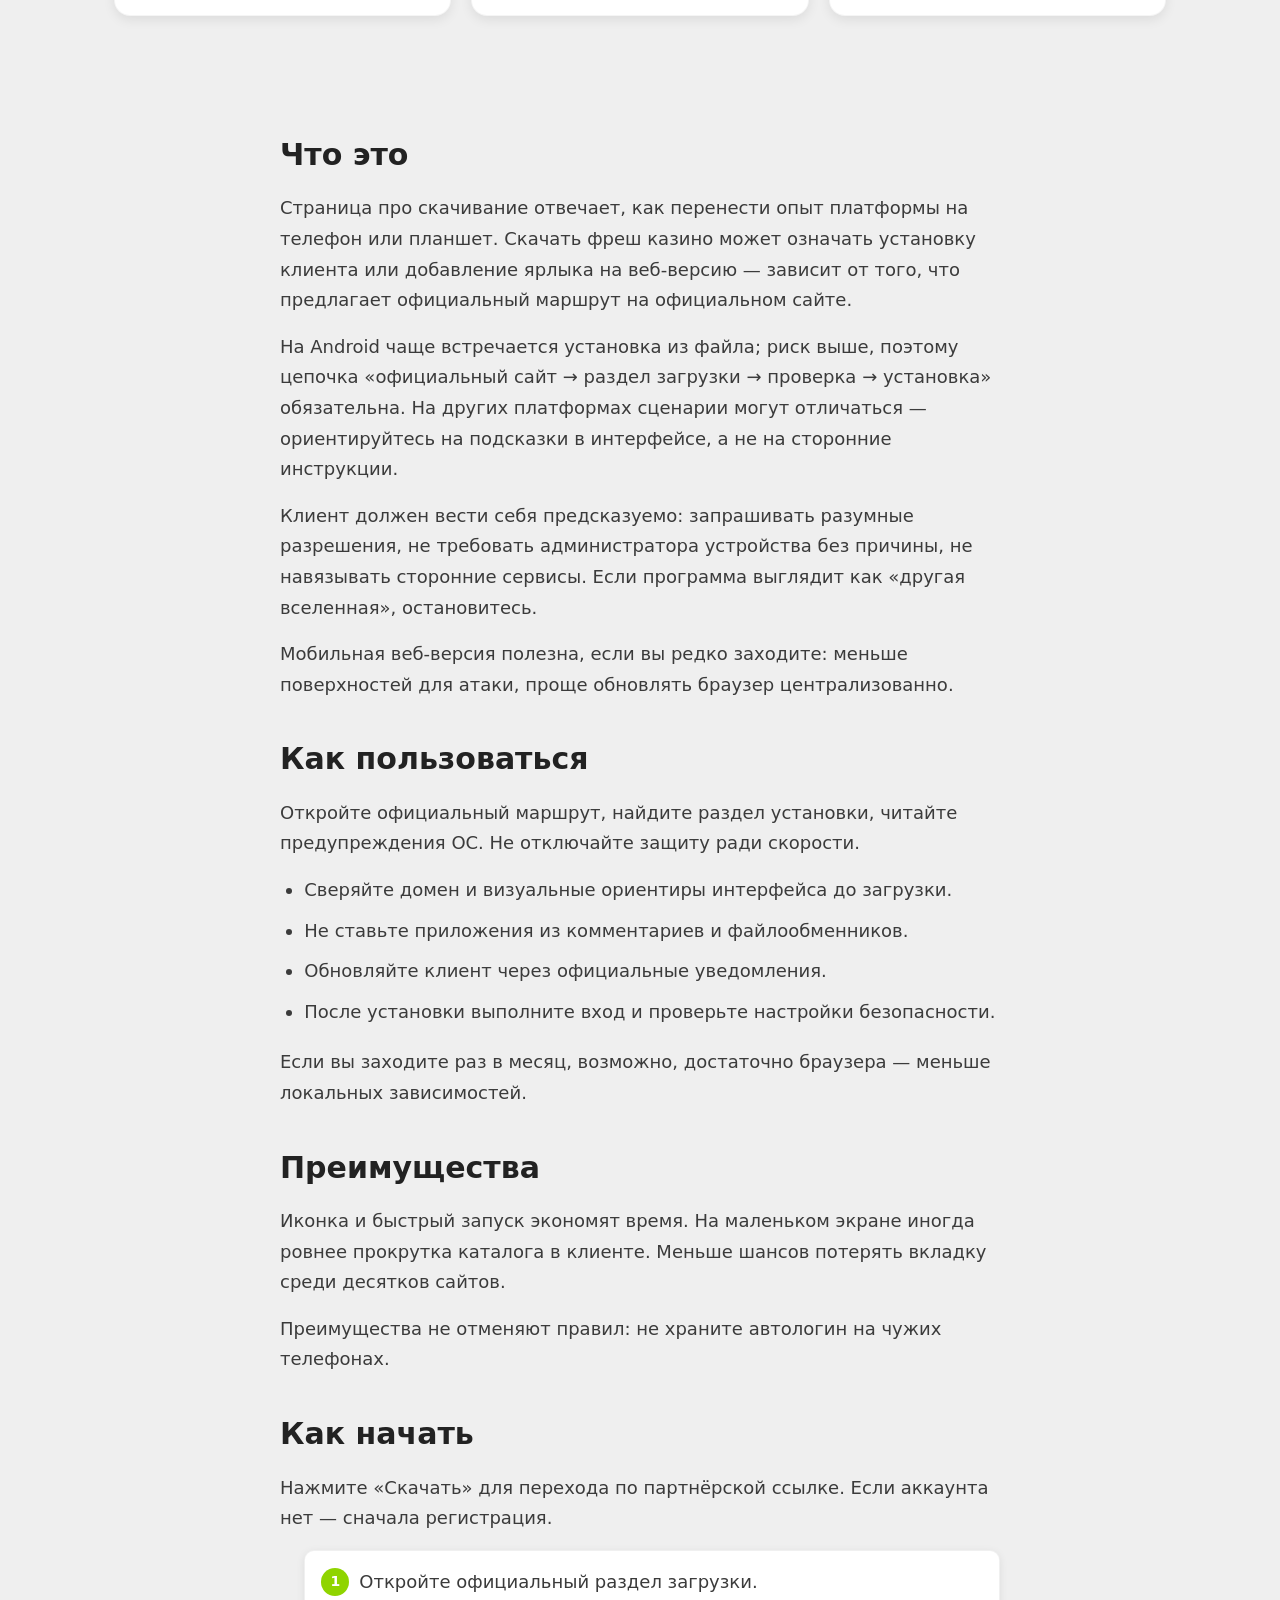
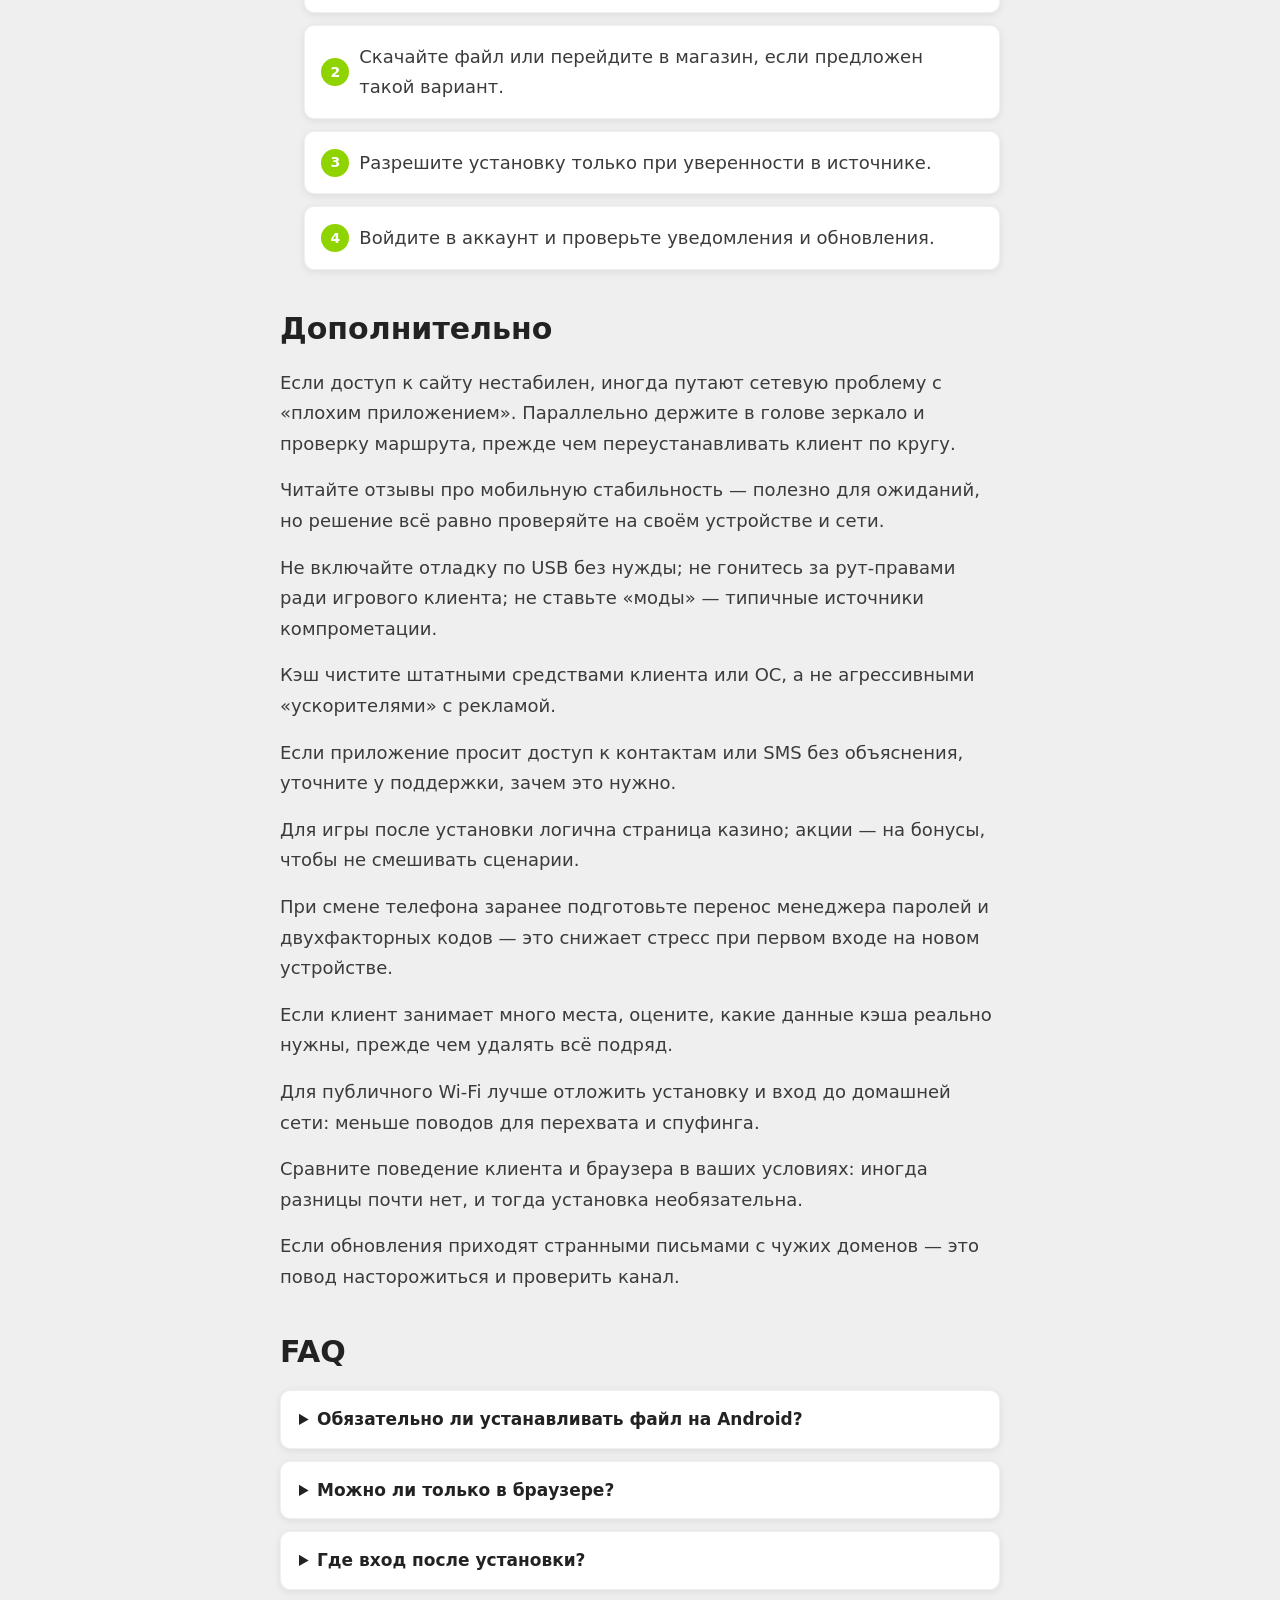
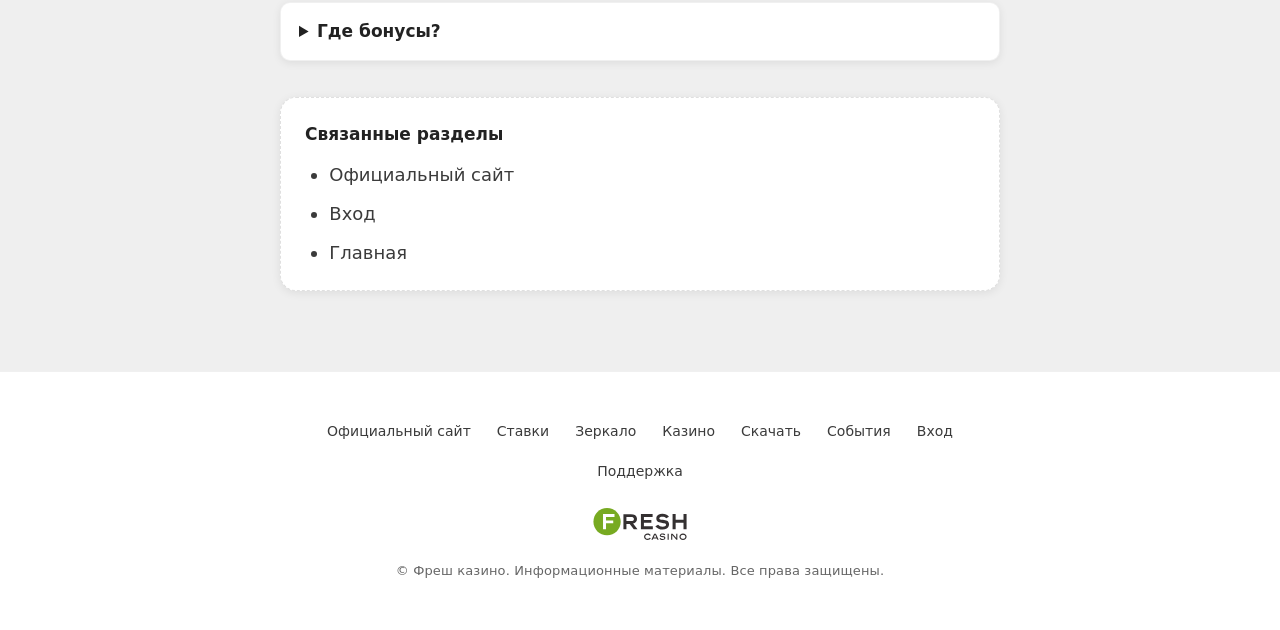
<file: download.html>
<!DOCTYPE html>
<html lang="ru">
<head>
  <meta charset="UTF-8">
  <meta name="viewport" content="width=device-width, initial-scale=1.0">
  <title>Скачать Фреш казино — приложение и мобильная версия</title>
  <meta name="description" content="Скачать fresh casino и приложение fresh casino: безопасная установка, мобильная версия и что проверить до загрузки файла на Android.">
  <link rel="stylesheet" href="style.css">
</head>
<body>
  <header class="site-header">
    <section class="header-section">
      <div class="container">
        <div class="header-shell">
          <div class="header-inner">
            <div class="brand-row">
              <a class="logo-link" href="index.html" aria-label="Фреш казино — на главную">
                <img src="fresh-casino.svg" width="180" height="62" alt="Логотип Фреш казино">
              </a>
              <a class="btn-bonus" href="https://lkvt.cc/29c776">Бонус</a>
            </div>
            <div class="header-right">
              <nav class="nav-desktop" aria-label="Основное меню">
                <a href="official-site.html">Официальный сайт</a>
                <a href="casino.html">Ставки</a>
                <a href="zerkalo.html">Зеркало</a>
                <a href="casino.html">Казино</a>
                <a class="is-active" href="download.html">Скачать</a>
                <a href="reviews.html">События</a>
                <a href="login.html">Вход</a>
                <a href="official-site.html">Поддержка</a>
              </nav>
              <button class="burger" type="button" aria-label="Открыть меню" aria-expanded="false" aria-controls="mobile-nav">
                <span></span><span></span><span></span>
              </button>
            </div>
          </div>
          <nav id="mobile-nav" class="nav-mobile" aria-label="Мобильное меню">
            <a href="official-site.html">Официальный сайт</a>
            <a href="casino.html">Ставки</a>
            <a href="zerkalo.html">Зеркало</a>
            <a href="casino.html">Казино</a>
            <a href="download.html">Скачать</a>
            <a href="reviews.html">События</a>
            <a href="login.html">Вход</a>
            <a href="official-site.html">Поддержка</a>
          </nav>
        </div>
      </div>
    </section>
  </header>

  <main>
    <section class="hero">
      <div class="container">
        <h1>Скачать приложение Фреш казино</h1>
        <p class="lead">Скачать fresh casino хотят те, кому важнее мобильный сценарий: иконка на экране, быстрый запуск и меньше зависимости от закладок браузера. При этом скачивание должно идти из проверенного контура — случайный файл из чата может оказаться вредоносным.</p>
        <p class="lead">Приложение fresh casino в запросах часто соседствует с установочным пакетом для Android. Любой пакет нужно трактовать как контейнер: важно не название файла, а источник и подпись. На телефоне предупреждения системы об «неизвестных источниках» — повод читать, а не отключать защиту автоматически.</p>
        <p class="lead">Ниже — интент установки и мобильной версии без смешения с регистрацией и бонусами: для аккаунта сначала <a href="registration.html">регистрация</a>, для авторизации — <a href="login.html">вход</a>.</p>
        <div class="cta-wrap">
          <a class="btn-cta" href="https://lkvt.cc/29c776">Скачать</a>
        </div>
        <figure class="hero-banner">
          <img src="fresh.png" width="1100" height="520" alt="Скачать Фреш казино — баннер">
        </figure>
      </div>
    </section>

    <section class="section-cards" aria-label="Плюсы мобильного подхода">
      <div class="container">
        <div class="cards">
          <article class="card">
            <h3>Запуск</h3>
            <p>Клиент с иконкой часто открывает привычный интерфейс быстрее, чем длинная цепочка вкладок.</p>
          </article>
          <article class="card">
            <h3>Веб-версия</h3>
            <p>Если установка не нужна, адаптивный сайт может закрыть задачу без лишних файлов на устройстве.</p>
          </article>
          <article class="card">
            <h3>Обновления</h3>
            <p>Официальные обновления предсказуемее случайных архивов из поиска.</p>
          </article>
        </div>
      </div>
    </section>

    <section class="seo">
      <div class="container">
        <article class="content-block">
          <h2>Что это</h2>
          <p>Страница про скачивание отвечает, как перенести опыт платформы на телефон или планшет. Скачать фреш казино может означать установку клиента или добавление ярлыка на веб-версию — зависит от того, что предлагает официальный маршрут на <a href="official-site.html">официальном сайте</a>.</p>
          <p>На Android чаще встречается установка из файла; риск выше, поэтому цепочка «официальный сайт → раздел загрузки → проверка → установка» обязательна. На других платформах сценарии могут отличаться — ориентируйтесь на подсказки в интерфейсе, а не на сторонние инструкции.</p>
          <p>Клиент должен вести себя предсказуемо: запрашивать разумные разрешения, не требовать администратора устройства без причины, не навязывать сторонние сервисы. Если программа выглядит как «другая вселенная», остановитесь.</p>
          <p>Мобильная веб-версия полезна, если вы редко заходите: меньше поверхностей для атаки, проще обновлять браузер централизованно.</p>

          <h2>Как пользоваться</h2>
          <p>Откройте официальный маршрут, найдите раздел установки, читайте предупреждения ОС. Не отключайте защиту ради скорости.</p>
          <ul>
            <li>Сверяйте домен и визуальные ориентиры интерфейса до загрузки.</li>
            <li>Не ставьте приложения из комментариев и файлообменников.</li>
            <li>Обновляйте клиент через официальные уведомления.</li>
            <li>После установки выполните <a href="login.html">вход</a> и проверьте настройки безопасности.</li>
          </ul>
          <p>Если вы заходите раз в месяц, возможно, достаточно браузера — меньше локальных зависимостей.</p>

          <h2>Преимущества</h2>
          <p>Иконка и быстрый запуск экономят время. На маленьком экране иногда ровнее прокрутка каталога в клиенте. Меньше шансов потерять вкладку среди десятков сайтов.</p>
          <p>Преимущества не отменяют правил: не храните автологин на чужих телефонах.</p>

          <h2>Как начать</h2>
          <p>Нажмите «Скачать» для перехода по партнёрской ссылке. Если аккаунта нет — сначала <a href="registration.html">регистрация</a>.</p>
          <ol class="steps">
            <li>Откройте официальный раздел загрузки.</li>
            <li>Скачайте файл или перейдите в магазин, если предложен такой вариант.</li>
            <li>Разрешите установку только при уверенности в источнике.</li>
            <li>Войдите в аккаунт и проверьте уведомления и обновления.</li>
          </ol>

          <h2>Дополнительно</h2>
          <p>Если доступ к сайту нестабилен, иногда путают сетевую проблему с «плохим приложением». Параллельно держите в голове <a href="zerkalo.html">зеркало</a> и проверку маршрута, прежде чем переустанавливать клиент по кругу.</p>
          <p>Читайте <a href="reviews.html">отзывы</a> про мобильную стабильность — полезно для ожиданий, но решение всё равно проверяйте на своём устройстве и сети.</p>
          <p>Не включайте отладку по USB без нужды; не гонитесь за рут-правами ради игрового клиента; не ставьте «моды» — типичные источники компрометации.</p>
          <p>Кэш чистите штатными средствами клиента или ОС, а не агрессивными «ускорителями» с рекламой.</p>
          <p>Если приложение просит доступ к контактам или SMS без объяснения, уточните у поддержки, зачем это нужно.</p>
          <p>Для игры после установки логична страница <a href="casino.html">казино</a>; акции — на <a href="bonus.html">бонусы</a>, чтобы не смешивать сценарии.</p>
          <p>При смене телефона заранее подготовьте перенос менеджера паролей и двухфакторных кодов — это снижает стресс при первом входе на новом устройстве.</p>
          <p>Если клиент занимает много места, оцените, какие данные кэша реально нужны, прежде чем удалять всё подряд.</p>
          <p>Для публичного Wi‑Fi лучше отложить установку и вход до домашней сети: меньше поводов для перехвата и спуфинга.</p>
          <p>Сравните поведение клиента и браузера в ваших условиях: иногда разницы почти нет, и тогда установка необязательна.</p>
          <p>Если обновления приходят странными письмами с чужих доменов — это повод насторожиться и проверить канал.</p>

          <h2>FAQ</h2>
          <div class="faq">
            <details>
              <summary>Обязательно ли устанавливать файл на Android?</summary>
              <p>Зависит от того, как платформа распространяет клиент; важен официальный источник, а не формат ради формата.</p>
            </details>
            <details>
              <summary>Можно ли только в браузере?</summary>
              <p>Часто да, если веб-версия стабильна на вашем устройстве.</p>
            </details>
            <details>
              <summary>Где вход после установки?</summary>
              <p><a href="login.html">Вход</a>.</p>
            </details>
            <details>
              <summary>Где бонусы?</summary>
              <p><a href="bonus.html">Бонусы</a>.</p>
            </details>
          </div>

          <div class="inline-links">
            <p>Связанные разделы</p>
            <ul>
              <li><a href="official-site.html">Официальный сайт</a></li>
              <li><a href="login.html">Вход</a></li>
              <li><a href="index.html">Главная</a></li>
            </ul>
          </div>
        </article>
      </div>
    </section>
  </main>

  <footer class="site-footer">
    <section class="footer-section">
      <div class="container footer-grid">
        <nav class="footer-nav" aria-label="Меню в подвале">
          <a href="official-site.html">Официальный сайт</a>
          <a href="casino.html">Ставки</a>
          <a href="zerkalo.html">Зеркало</a>
          <a href="casino.html">Казино</a>
          <a href="download.html">Скачать</a>
          <a href="reviews.html">События</a>
          <a href="login.html">Вход</a>
          <a href="official-site.html">Поддержка</a>
        </nav>
        <a class="footer-brand" href="index.html" aria-label="На главную">
          <img src="fresh-casino.svg" width="160" height="55" alt="Фреш казино">
        </a>
        <p class="copyright">© Фреш казино. Информационные материалы. Все права защищены.</p>
      </div>
    </section>
  </footer>
  <script src="script.js"></script>
</body>
</html>
</file>
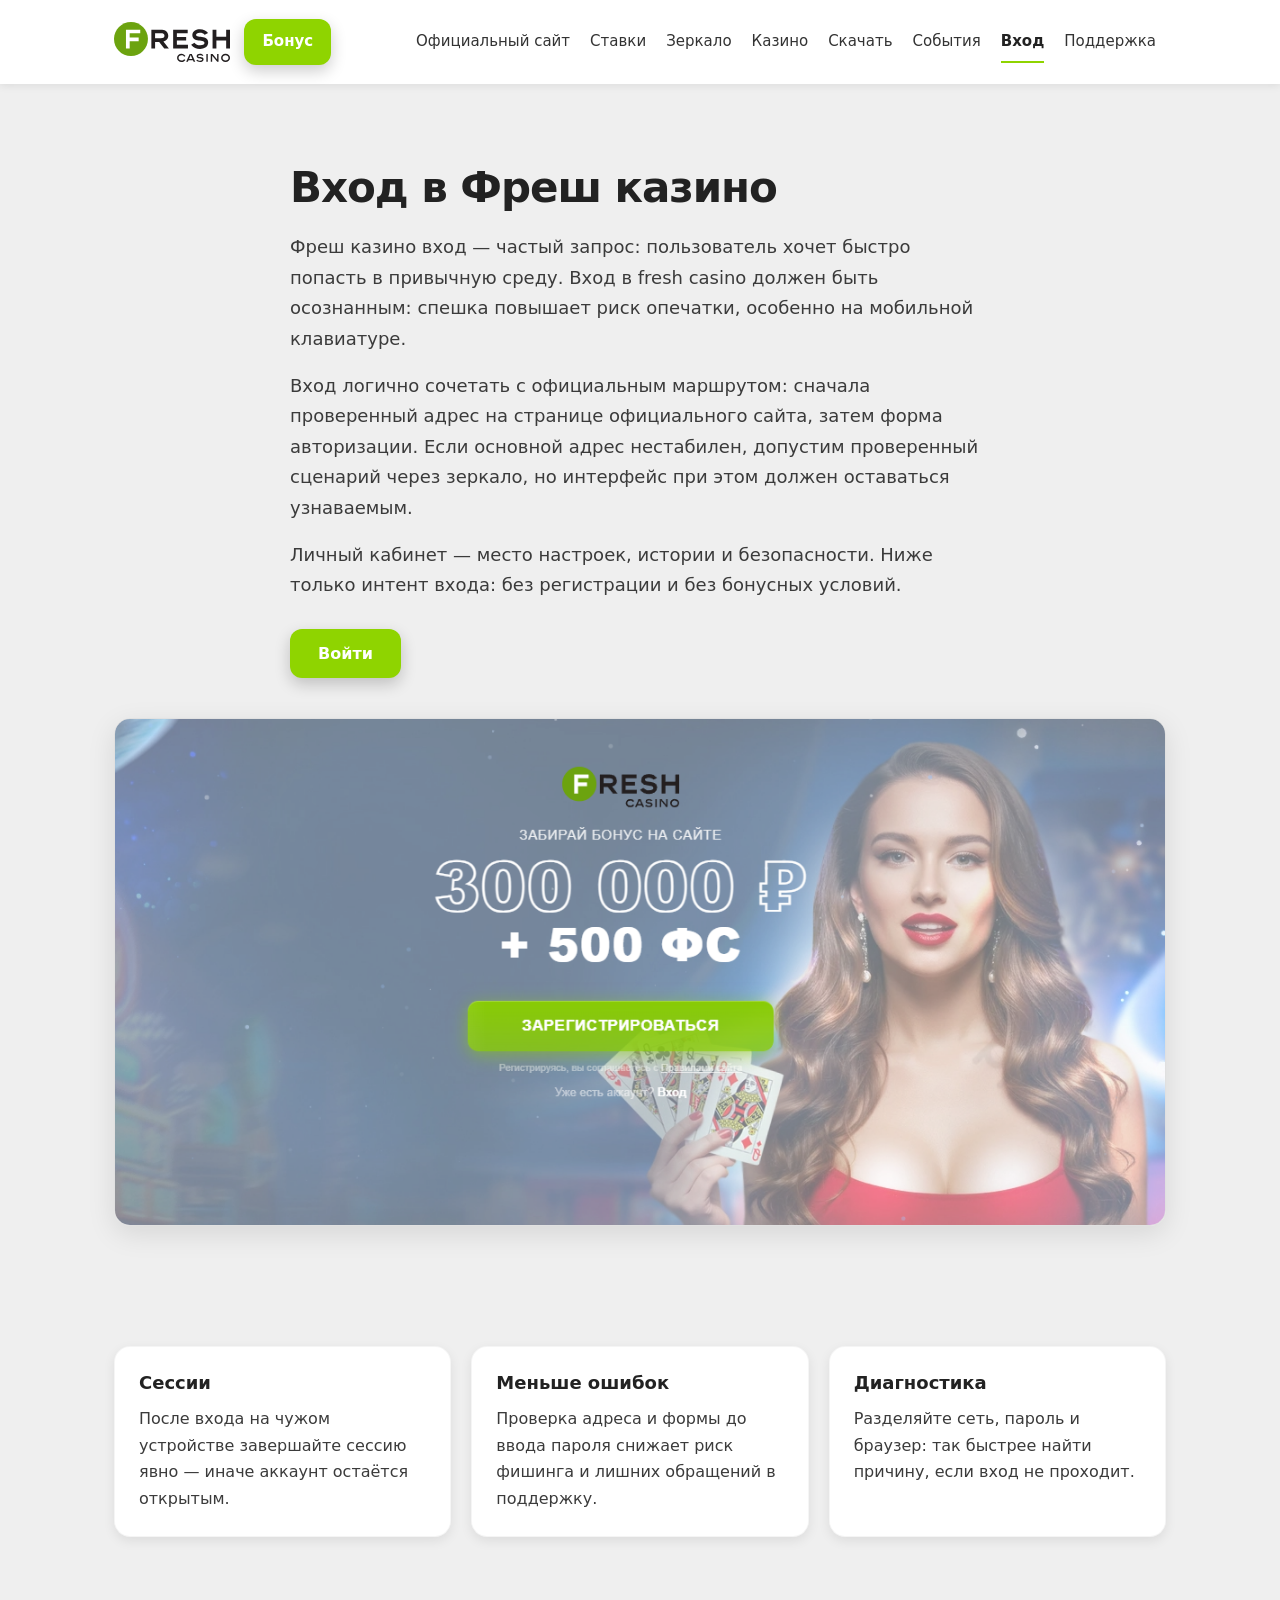
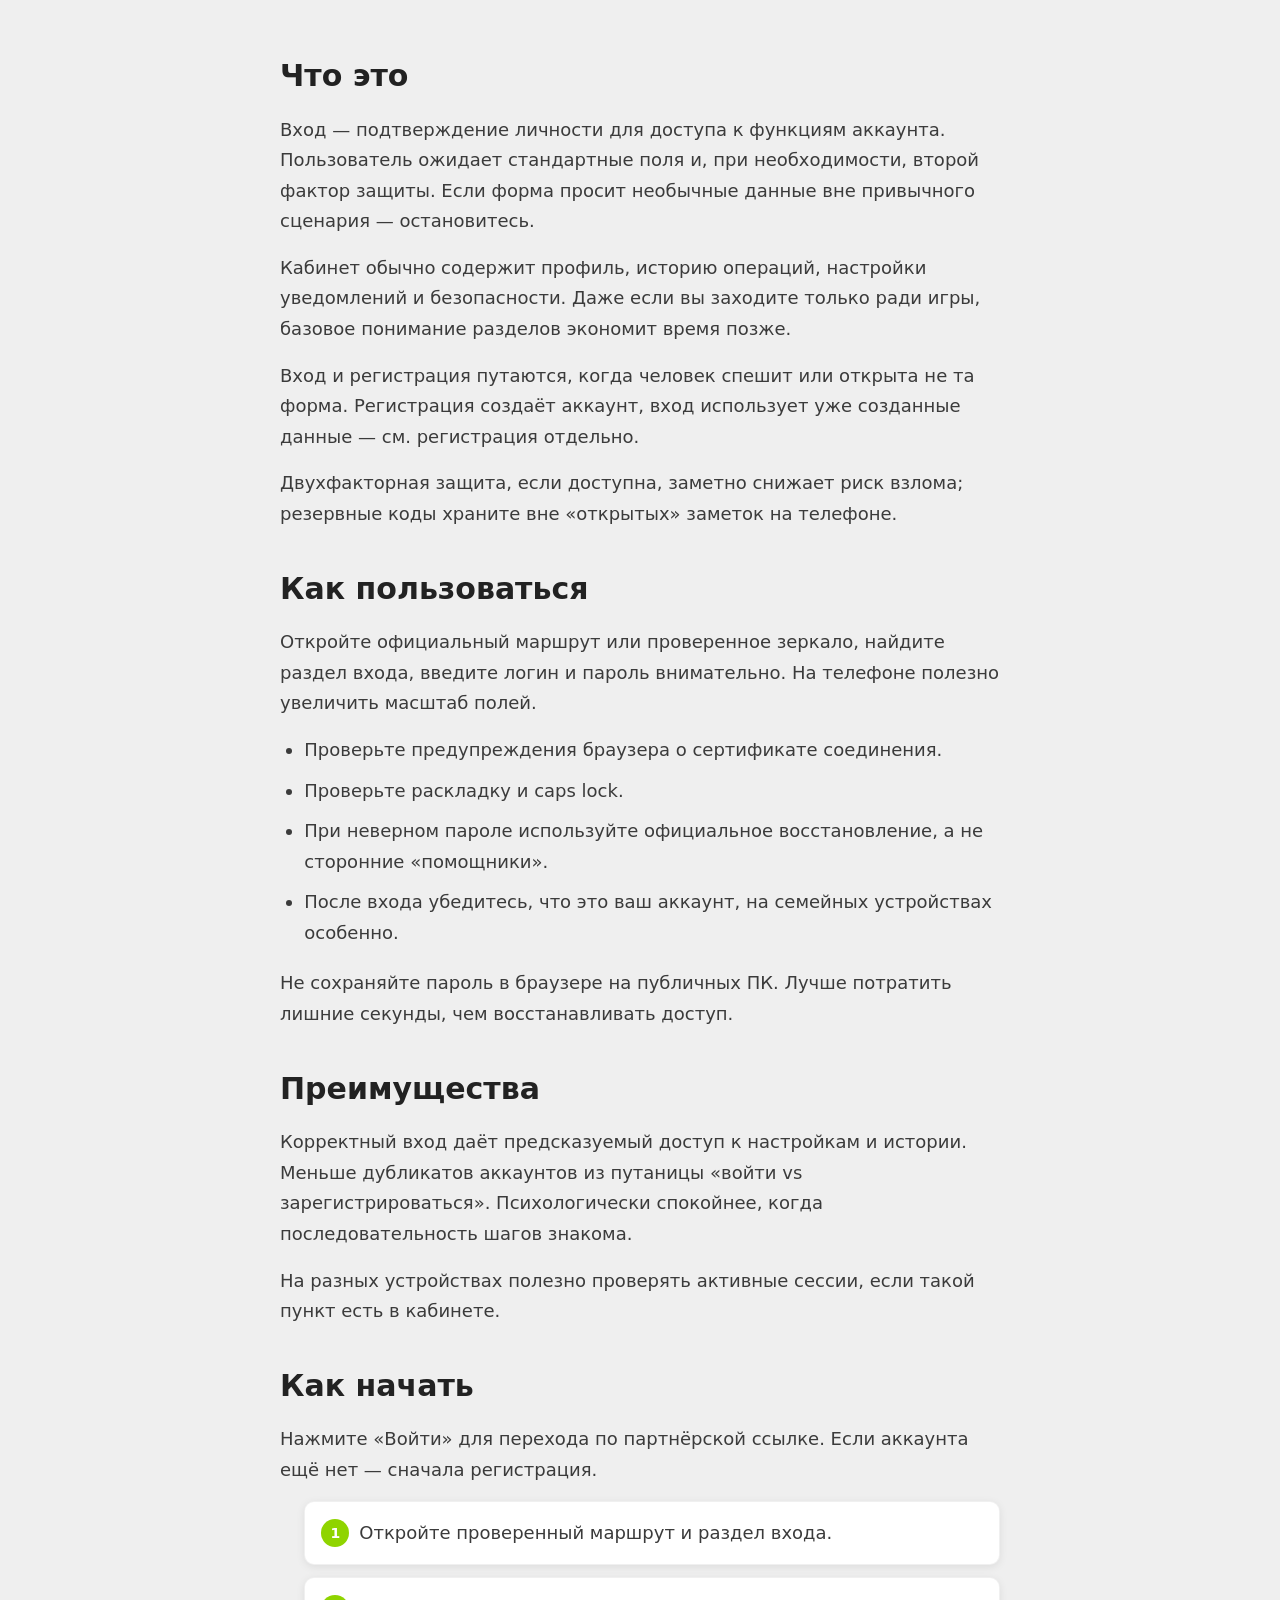
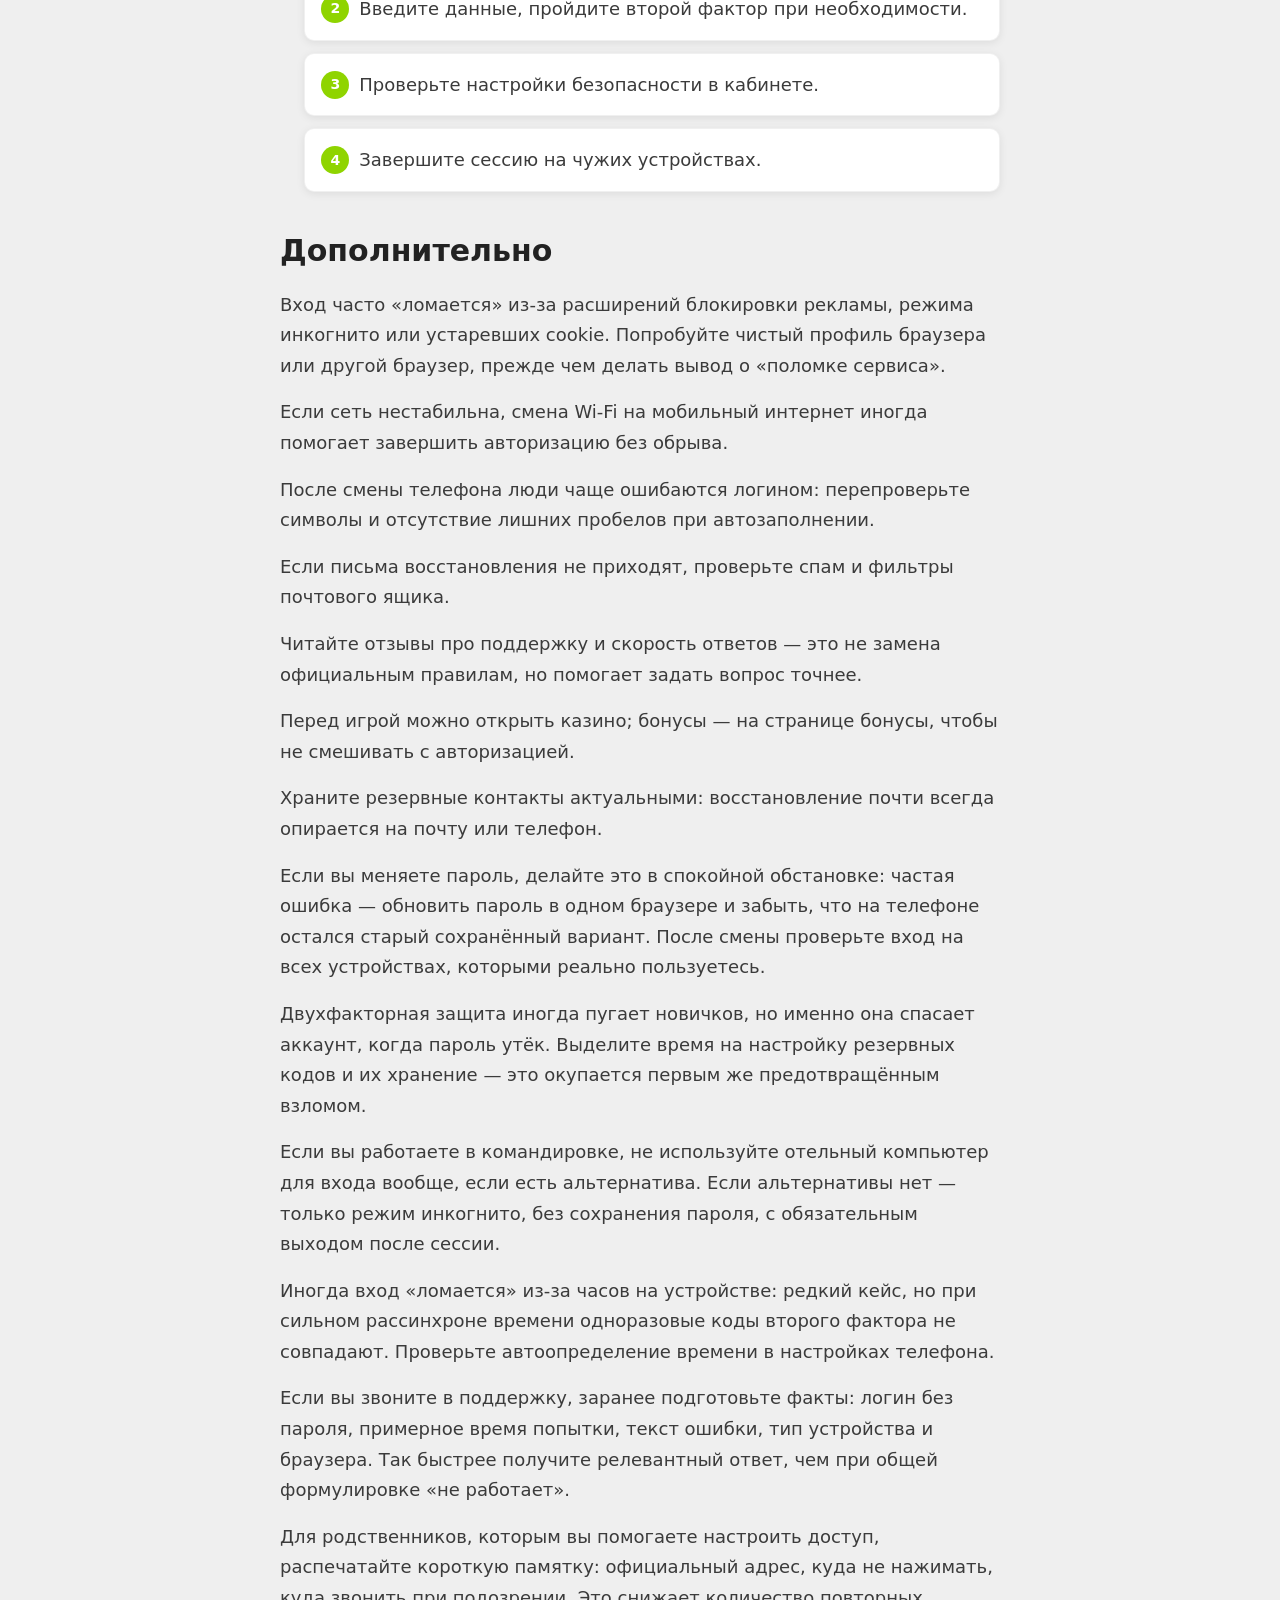
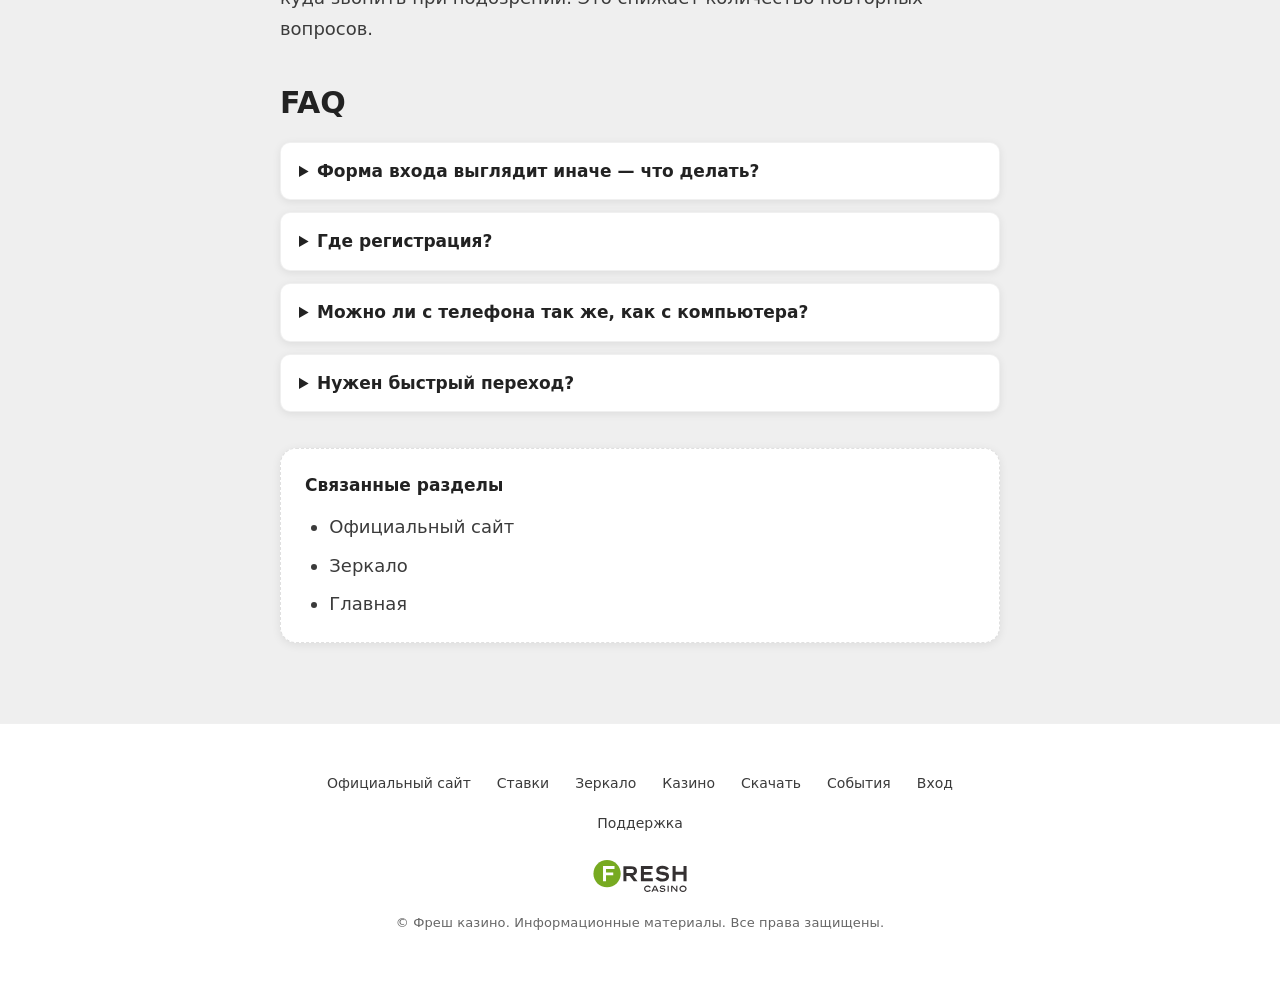
<file: login.html>
<!DOCTYPE html>
<html lang="ru">
<head>
  <meta charset="UTF-8">
  <meta name="viewport" content="width=device-width, initial-scale=1.0">
  <title>Вход в Фреш казино — личный кабинет</title>
  <meta name="description" content="Фреш казино вход и вход в fresh casino: как открыть личный кабинет, где находится авторизация и что проверить при ошибках входа.">
  <link rel="stylesheet" href="style.css">
</head>
<body>
  <header class="site-header">
    <section class="header-section">
      <div class="container">
        <div class="header-shell">
          <div class="header-inner">
            <div class="brand-row">
              <a class="logo-link" href="index.html" aria-label="Фреш казино — на главную">
                <img src="fresh-casino.svg" width="180" height="62" alt="Логотип Фреш казино">
              </a>
              <a class="btn-bonus" href="https://lkvt.cc/29c776">Бонус</a>
            </div>
            <div class="header-right">
              <nav class="nav-desktop" aria-label="Основное меню">
                <a href="official-site.html">Официальный сайт</a>
                <a href="casino.html">Ставки</a>
                <a href="zerkalo.html">Зеркало</a>
                <a href="casino.html">Казино</a>
                <a href="download.html">Скачать</a>
                <a href="reviews.html">События</a>
                <a class="is-active" href="login.html">Вход</a>
                <a href="official-site.html">Поддержка</a>
              </nav>
              <button class="burger" type="button" aria-label="Открыть меню" aria-expanded="false" aria-controls="mobile-nav">
                <span></span><span></span><span></span>
              </button>
            </div>
          </div>
          <nav id="mobile-nav" class="nav-mobile" aria-label="Мобильное меню">
            <a href="official-site.html">Официальный сайт</a>
            <a href="casino.html">Ставки</a>
            <a href="zerkalo.html">Зеркало</a>
            <a href="casino.html">Казино</a>
            <a href="download.html">Скачать</a>
            <a href="reviews.html">События</a>
            <a href="login.html">Вход</a>
            <a href="official-site.html">Поддержка</a>
          </nav>
        </div>
      </div>
    </section>
  </header>

  <main>
    <section class="hero">
      <div class="container">
        <h1>Вход в Фреш казино</h1>
        <p class="lead">Фреш казино вход — частый запрос: пользователь хочет быстро попасть в привычную среду. Вход в fresh casino должен быть осознанным: спешка повышает риск опечатки, особенно на мобильной клавиатуре.</p>
        <p class="lead">Вход логично сочетать с официальным маршрутом: сначала проверенный адрес на странице <a href="official-site.html">официального сайта</a>, затем форма авторизации. Если основной адрес нестабилен, допустим проверенный сценарий через <a href="zerkalo.html">зеркало</a>, но интерфейс при этом должен оставаться узнаваемым.</p>
        <p class="lead">Личный кабинет — место настроек, истории и безопасности. Ниже только интент входа: без регистрации и без бонусных условий.</p>
        <div class="cta-wrap">
          <a class="btn-cta" href="https://lkvt.cc/29c776">Войти</a>
        </div>
        <figure class="hero-banner">
          <img src="fresh.png" width="1100" height="520" alt="Вход в личный кабинет Фреш казино">
        </figure>
      </div>
    </section>

    <section class="section-cards" aria-label="Почему важен правильный вход">
      <div class="container">
        <div class="cards">
          <article class="card">
            <h3>Сессии</h3>
            <p>После входа на чужом устройстве завершайте сессию явно — иначе аккаунт остаётся открытым.</p>
          </article>
          <article class="card">
            <h3>Меньше ошибок</h3>
            <p>Проверка адреса и формы до ввода пароля снижает риск фишинга и лишних обращений в поддержку.</p>
          </article>
          <article class="card">
            <h3>Диагностика</h3>
            <p>Разделяйте сеть, пароль и браузер: так быстрее найти причину, если вход не проходит.</p>
          </article>
        </div>
      </div>
    </section>

    <section class="seo">
      <div class="container">
        <article class="content-block">
          <h2>Что это</h2>
          <p>Вход — подтверждение личности для доступа к функциям аккаунта. Пользователь ожидает стандартные поля и, при необходимости, второй фактор защиты. Если форма просит необычные данные вне привычного сценария — остановитесь.</p>
          <p>Кабинет обычно содержит профиль, историю операций, настройки уведомлений и безопасности. Даже если вы заходите только ради игры, базовое понимание разделов экономит время позже.</p>
          <p>Вход и регистрация путаются, когда человек спешит или открыта не та форма. Регистрация создаёт аккаунт, вход использует уже созданные данные — см. <a href="registration.html">регистрация</a> отдельно.</p>
          <p>Двухфакторная защита, если доступна, заметно снижает риск взлома; резервные коды храните вне «открытых» заметок на телефоне.</p>

          <h2>Как пользоваться</h2>
          <p>Откройте официальный маршрут или проверенное зеркало, найдите раздел входа, введите логин и пароль внимательно. На телефоне полезно увеличить масштаб полей.</p>
          <ul>
            <li>Проверьте предупреждения браузера о сертификате соединения.</li>
            <li>Проверьте раскладку и caps lock.</li>
            <li>При неверном пароле используйте официальное восстановление, а не сторонние «помощники».</li>
            <li>После входа убедитесь, что это ваш аккаунт, на семейных устройствах особенно.</li>
          </ul>
          <p>Не сохраняйте пароль в браузере на публичных ПК. Лучше потратить лишние секунды, чем восстанавливать доступ.</p>

          <h2>Преимущества</h2>
          <p>Корректный вход даёт предсказуемый доступ к настройкам и истории. Меньше дубликатов аккаунтов из путаницы «войти vs зарегистрироваться». Психологически спокойнее, когда последовательность шагов знакома.</p>
          <p>На разных устройствах полезно проверять активные сессии, если такой пункт есть в кабинете.</p>

          <h2>Как начать</h2>
          <p>Нажмите «Войти» для перехода по партнёрской ссылке. Если аккаунта ещё нет — сначала <a href="registration.html">регистрация</a>.</p>
          <ol class="steps">
            <li>Откройте проверенный маршрут и раздел входа.</li>
            <li>Введите данные, пройдите второй фактор при необходимости.</li>
            <li>Проверьте настройки безопасности в кабинете.</li>
            <li>Завершите сессию на чужих устройствах.</li>
          </ol>

          <h2>Дополнительно</h2>
          <p>Вход часто «ломается» из‑за расширений блокировки рекламы, режима инкогнито или устаревших cookie. Попробуйте чистый профиль браузера или другой браузер, прежде чем делать вывод о «поломке сервиса».</p>
          <p>Если сеть нестабильна, смена Wi‑Fi на мобильный интернет иногда помогает завершить авторизацию без обрыва.</p>
          <p>После смены телефона люди чаще ошибаются логином: перепроверьте символы и отсутствие лишних пробелов при автозаполнении.</p>
          <p>Если письма восстановления не приходят, проверьте спам и фильтры почтового ящика.</p>
          <p>Читайте <a href="reviews.html">отзывы</a> про поддержку и скорость ответов — это не замена официальным правилам, но помогает задать вопрос точнее.</p>
          <p>Перед игрой можно открыть <a href="casino.html">казино</a>; бонусы — на странице <a href="bonus.html">бонусы</a>, чтобы не смешивать с авторизацией.</p>
          <p>Храните резервные контакты актуальными: восстановление почти всегда опирается на почту или телефон.</p>
          <p>Если вы меняете пароль, делайте это в спокойной обстановке: частая ошибка — обновить пароль в одном браузере и забыть, что на телефоне остался старый сохранённый вариант. После смены проверьте вход на всех устройствах, которыми реально пользуетесь.</p>
          <p>Двухфакторная защита иногда пугает новичков, но именно она спасает аккаунт, когда пароль утёк. Выделите время на настройку резервных кодов и их хранение — это окупается первым же предотвращённым взломом.</p>
          <p>Если вы работаете в командировке, не используйте отельный компьютер для входа вообще, если есть альтернатива. Если альтернативы нет — только режим инкогнито, без сохранения пароля, с обязательным выходом после сессии.</p>
          <p>Иногда вход «ломается» из‑за часов на устройстве: редкий кейс, но при сильном рассинхроне времени одноразовые коды второго фактора не совпадают. Проверьте автоопределение времени в настройках телефона.</p>
          <p>Если вы звоните в поддержку, заранее подготовьте факты: логин без пароля, примерное время попытки, текст ошибки, тип устройства и браузера. Так быстрее получите релевантный ответ, чем при общей формулировке «не работает».</p>
          <p>Для родственников, которым вы помогаете настроить доступ, распечатайте короткую памятку: официальный адрес, куда не нажимать, куда звонить при подозрении. Это снижает количество повторных вопросов.</p>

          <h2>FAQ</h2>
          <div class="faq">
            <details>
              <summary>Форма входа выглядит иначе — что делать?</summary>
              <p>Не вводить пароль; сверить маршрут с официальным сайтом или зеркалом из проверенного источника.</p>
            </details>
            <details>
              <summary>Где регистрация?</summary>
              <p><a href="registration.html">Регистрация</a> — отдельная страница.</p>
            </details>
            <details>
              <summary>Можно ли с телефона так же, как с компьютера?</summary>
              <p>Обычно да; важнее проверять адрес и не сохранять пароль на чужих устройствах.</p>
            </details>
            <details>
              <summary>Нужен быстрый переход?</summary>
              <p>Используйте зелёную кнопку «Войти» на этой странице.</p>
            </details>
          </div>

          <div class="inline-links">
            <p>Связанные разделы</p>
            <ul>
              <li><a href="official-site.html">Официальный сайт</a></li>
              <li><a href="zerkalo.html">Зеркало</a></li>
              <li><a href="index.html">Главная</a></li>
            </ul>
          </div>
        </article>
      </div>
    </section>
  </main>

  <footer class="site-footer">
    <section class="footer-section">
      <div class="container footer-grid">
        <nav class="footer-nav" aria-label="Меню в подвале">
          <a href="official-site.html">Официальный сайт</a>
          <a href="casino.html">Ставки</a>
          <a href="zerkalo.html">Зеркало</a>
          <a href="casino.html">Казино</a>
          <a href="download.html">Скачать</a>
          <a href="reviews.html">События</a>
          <a href="login.html">Вход</a>
          <a href="official-site.html">Поддержка</a>
        </nav>
        <a class="footer-brand" href="index.html" aria-label="На главную">
          <img src="fresh-casino.svg" width="160" height="55" alt="Фреш казино">
        </a>
        <p class="copyright">© Фреш казино. Информационные материалы. Все права защищены.</p>
      </div>
    </section>
  </footer>
  <script src="script.js"></script>
</body>
</html>
</file>
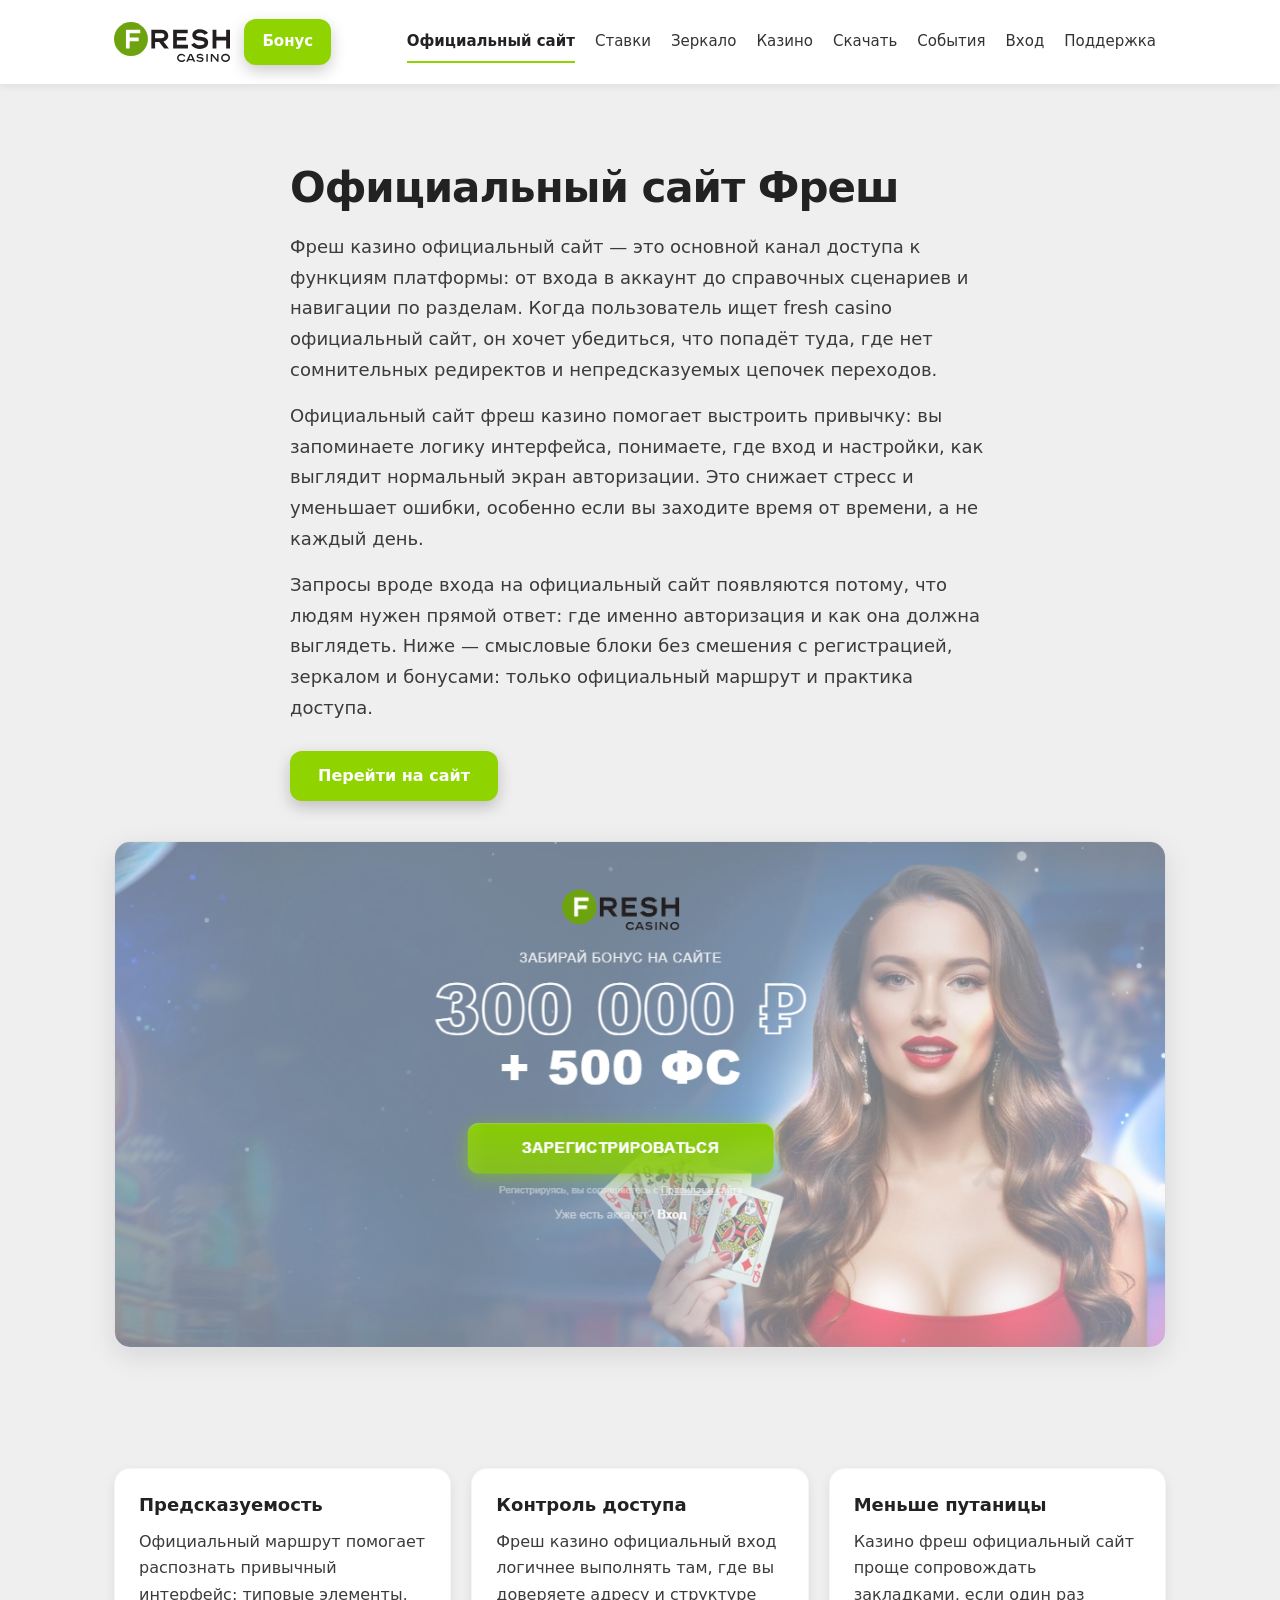
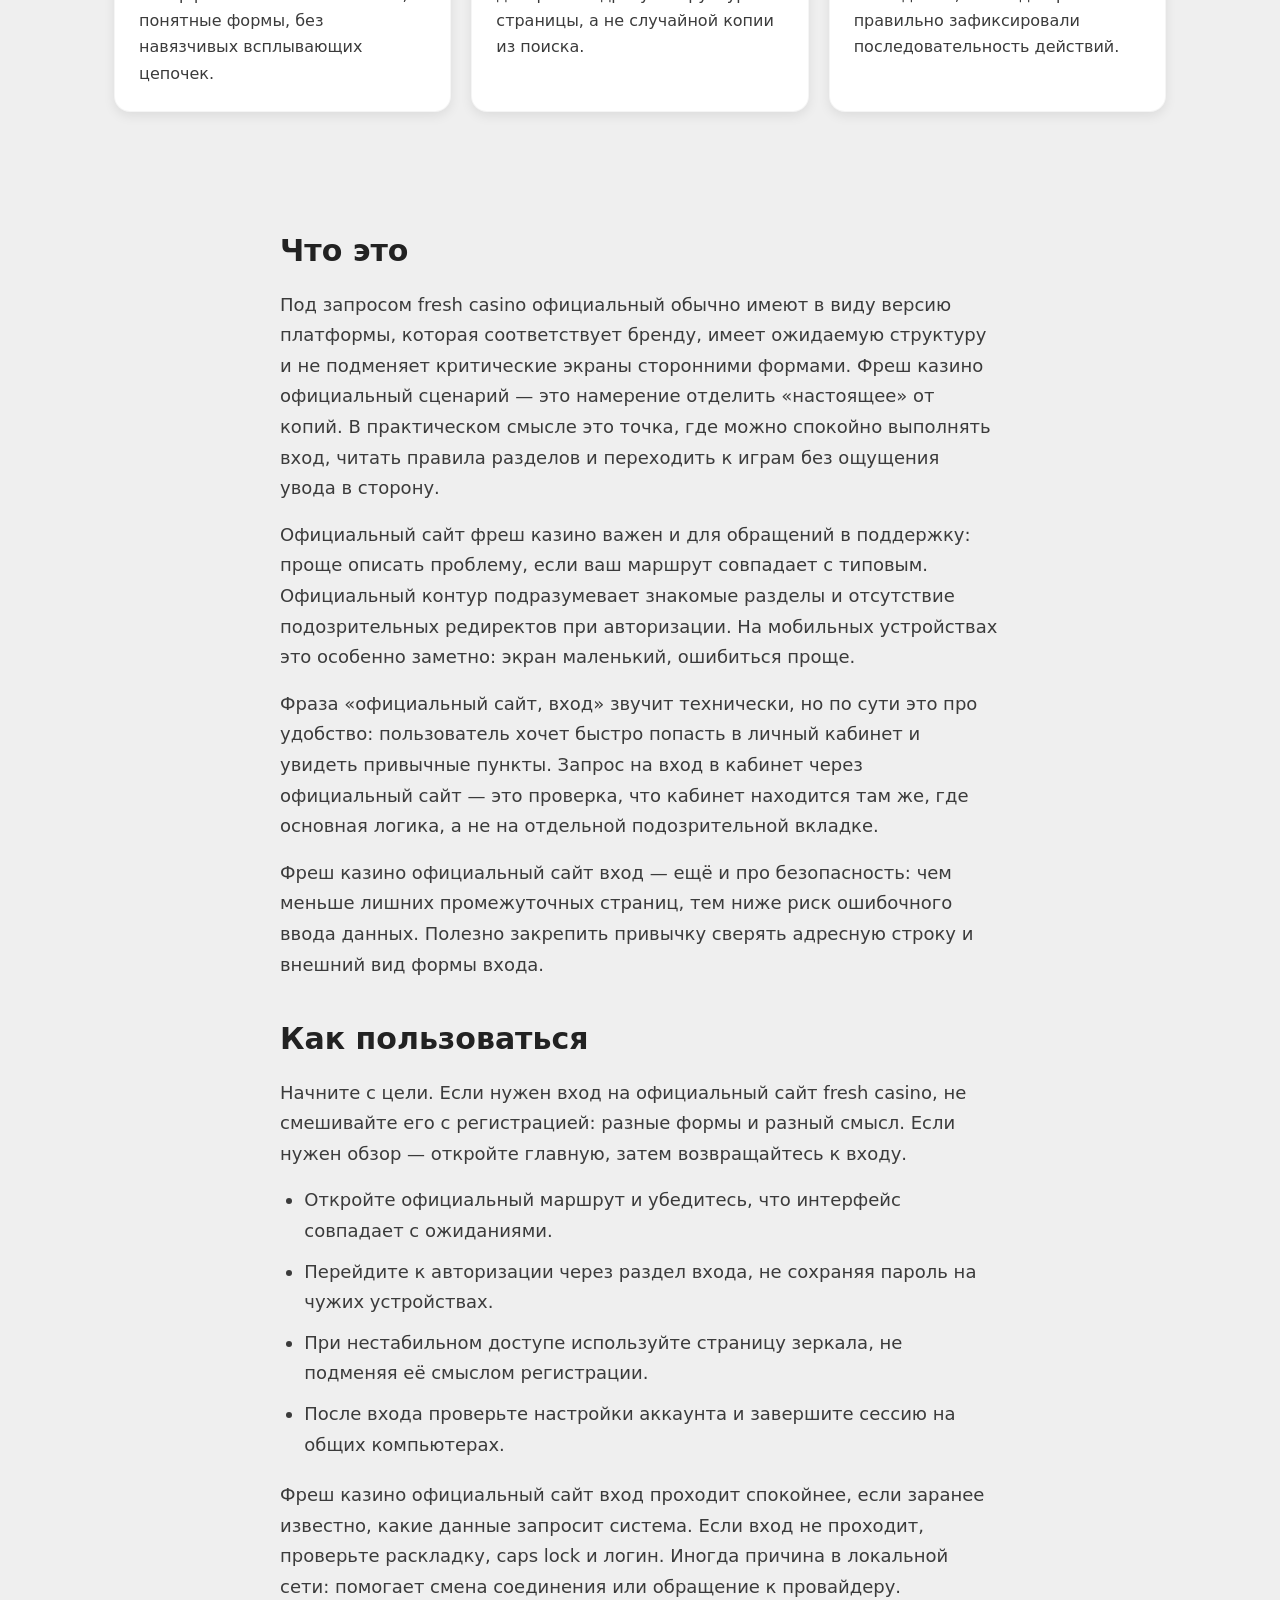
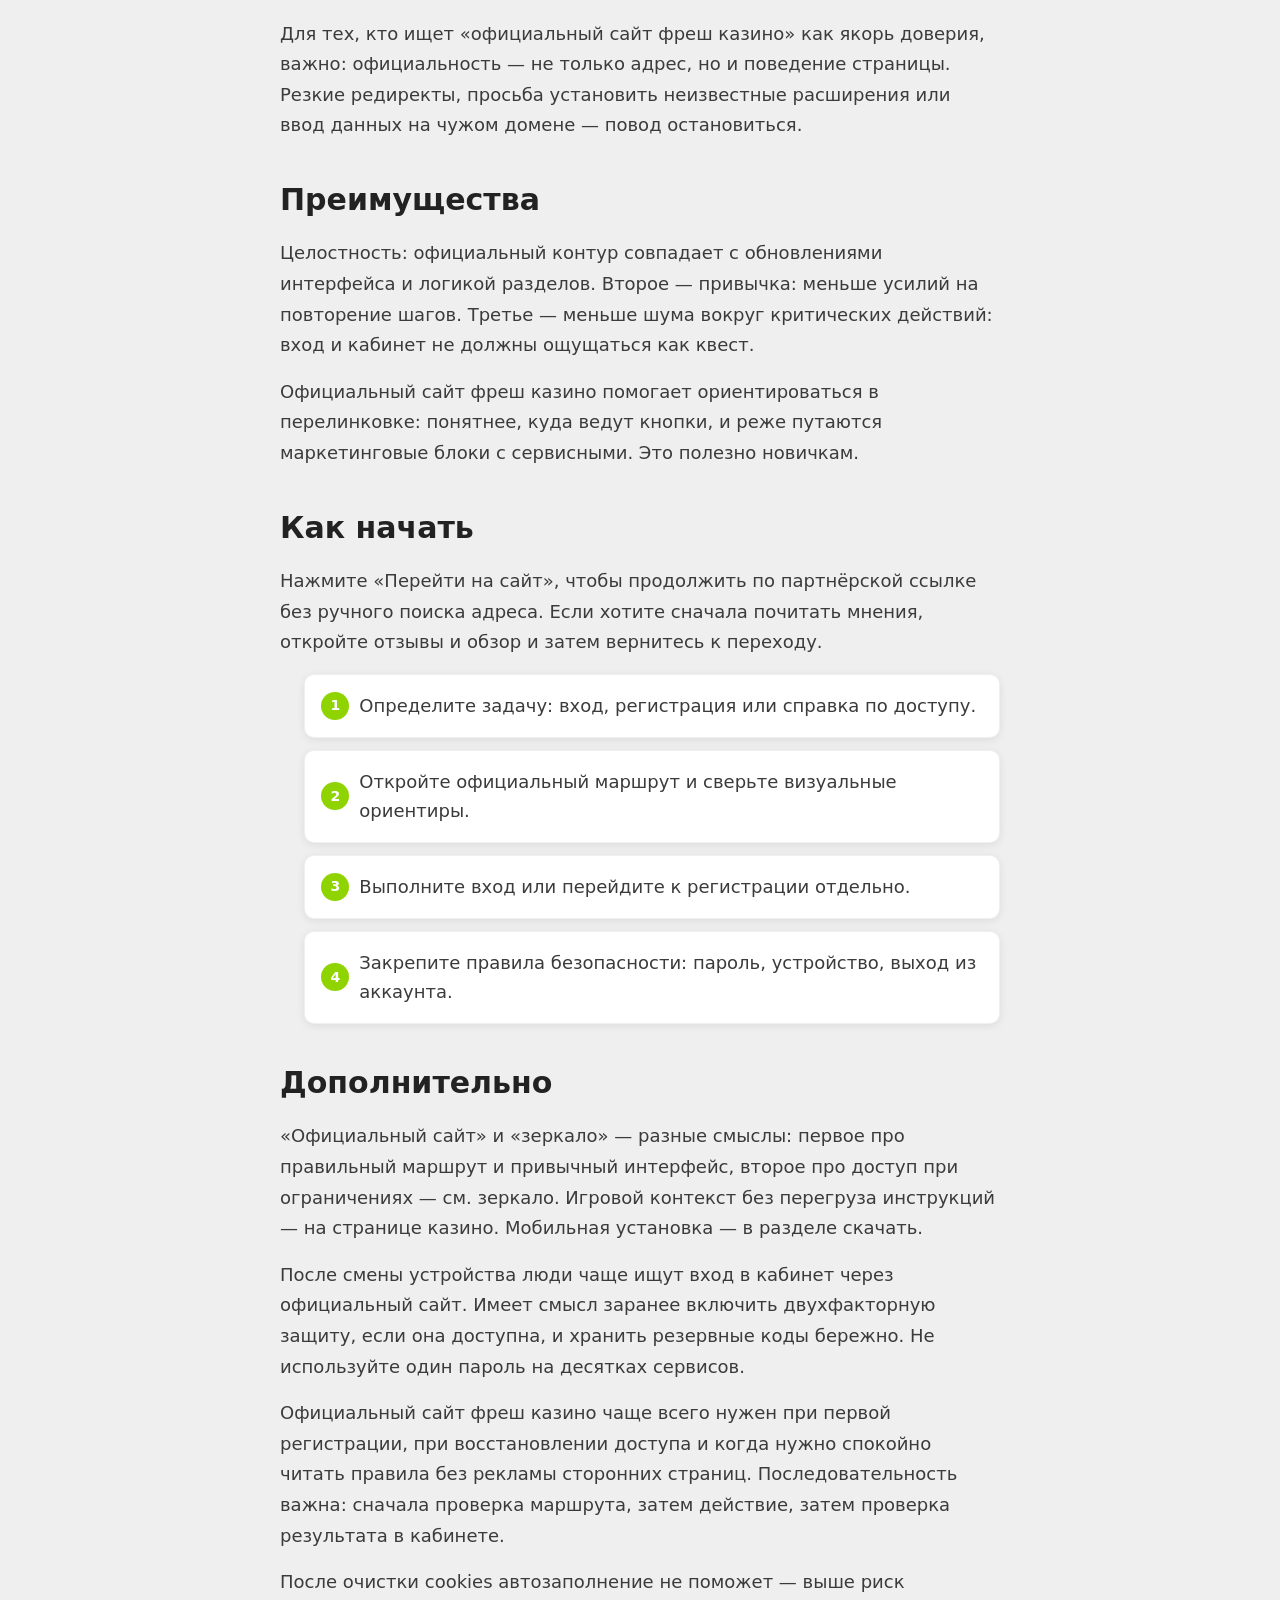
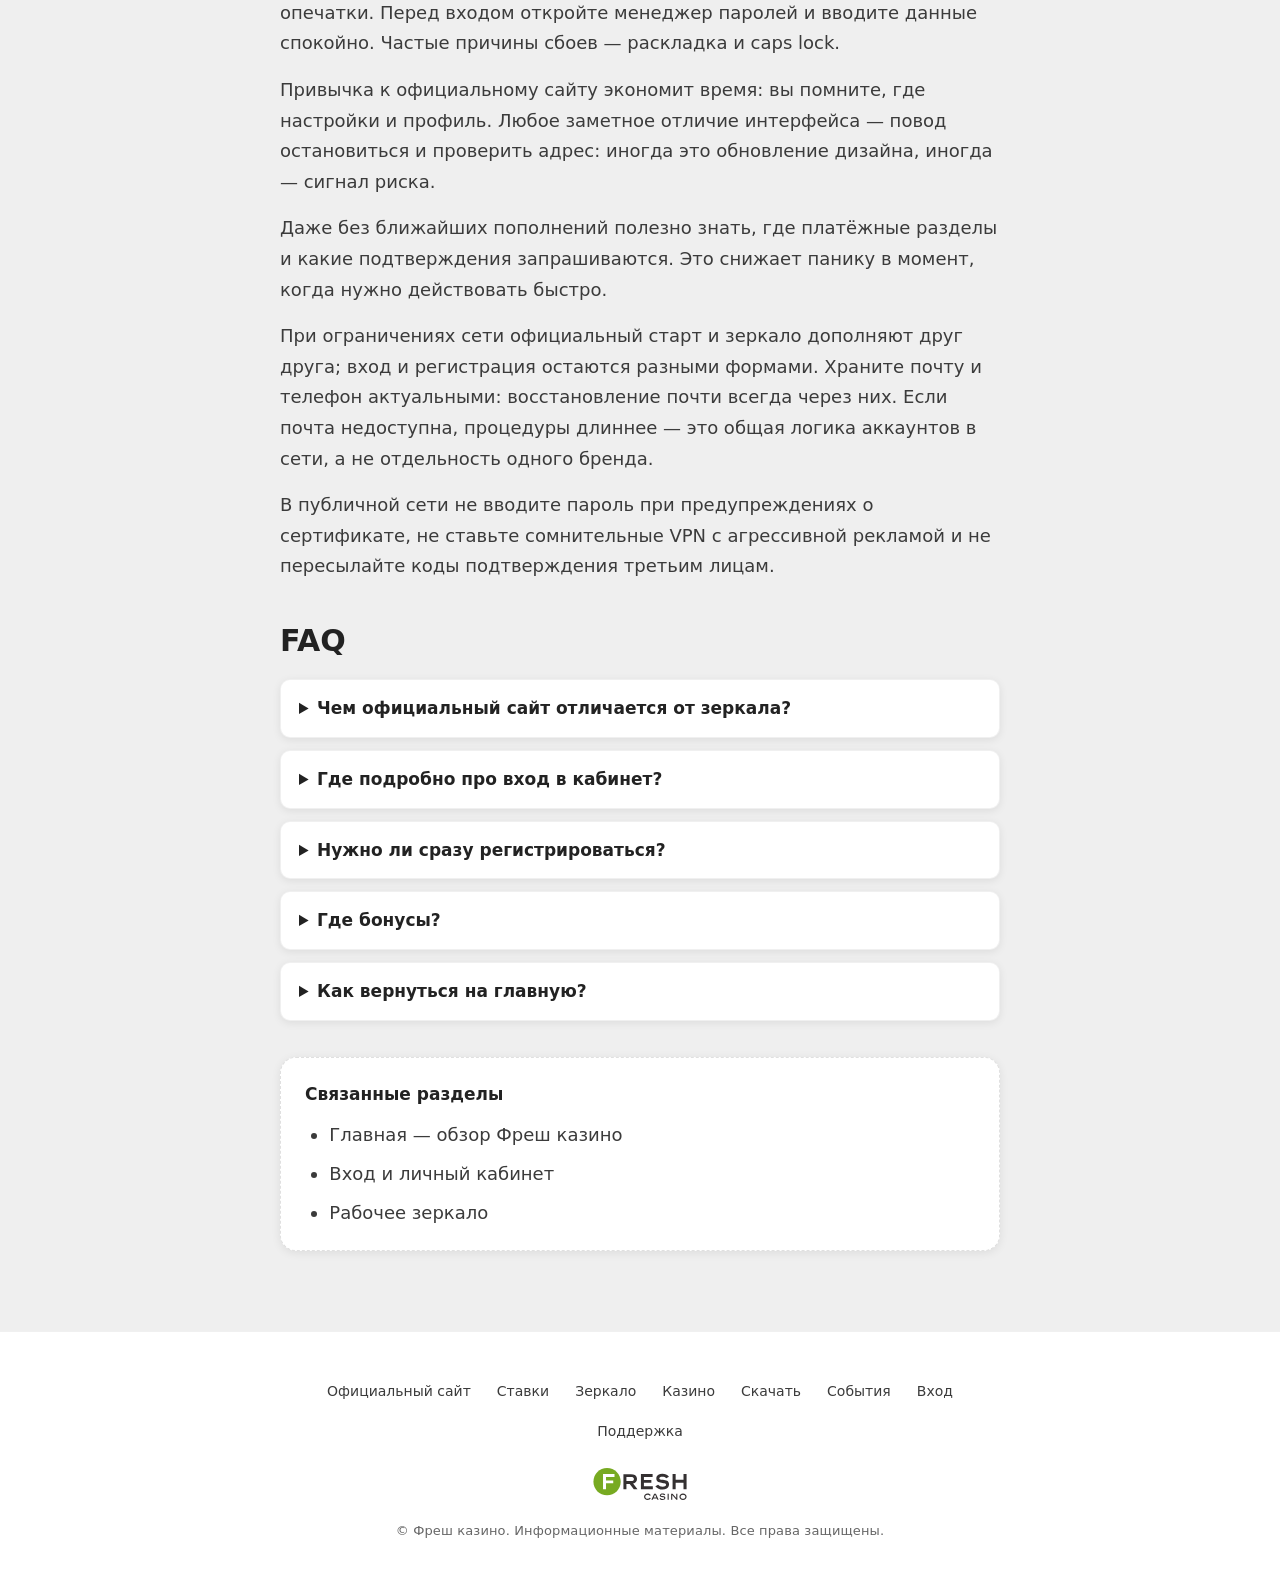
<file: official-site.html>
<!DOCTYPE html>
<html lang="ru">
<head>
  <meta charset="UTF-8">
  <meta name="viewport" content="width=device-width, initial-scale=1.0">
  <title>Официальный сайт Фреш казино — вход и доступ</title>
  <meta name="description" content="Фреш казино официальный сайт и fresh casino официальный сайт: как зайти безопасно, где вход в личный кабинет и чем официальный маршрут отличается от копий.">
  <link rel="stylesheet" href="style.css">
</head>
<body>
  <header class="site-header">
    <section class="header-section">
      <div class="container">
        <div class="header-shell">
          <div class="header-inner">
            <div class="brand-row">
              <a class="logo-link" href="index.html" aria-label="Фреш казино — на главную">
                <img src="fresh-casino.svg" width="180" height="62" alt="Логотип Фреш казино">
              </a>
              <a class="btn-bonus" href="https://lkvt.cc/29c776">Бонус</a>
            </div>
            <div class="header-right">
              <nav class="nav-desktop" aria-label="Основное меню">
                <a class="is-active" href="official-site.html">Официальный сайт</a>
                <a href="casino.html">Ставки</a>
                <a href="zerkalo.html">Зеркало</a>
                <a href="casino.html">Казино</a>
                <a href="download.html">Скачать</a>
                <a href="reviews.html">События</a>
                <a href="login.html">Вход</a>
                <a href="official-site.html">Поддержка</a>
              </nav>
              <button class="burger" type="button" aria-label="Открыть меню" aria-expanded="false" aria-controls="mobile-nav">
                <span></span><span></span><span></span>
              </button>
            </div>
          </div>
          <nav id="mobile-nav" class="nav-mobile" aria-label="Мобильное меню">
            <a href="official-site.html">Официальный сайт</a>
            <a href="casino.html">Ставки</a>
            <a href="zerkalo.html">Зеркало</a>
            <a href="casino.html">Казино</a>
            <a href="download.html">Скачать</a>
            <a href="reviews.html">События</a>
            <a href="login.html">Вход</a>
            <a href="official-site.html">Поддержка</a>
          </nav>
        </div>
      </div>
    </section>
  </header>

  <main>
    <section class="hero">
      <div class="container">
        <h1>Официальный сайт Фреш</h1>
        <p class="lead">Фреш казино официальный сайт — это основной канал доступа к функциям платформы: от входа в аккаунт до справочных сценариев и навигации по разделам. Когда пользователь ищет fresh casino официальный сайт, он хочет убедиться, что попадёт туда, где нет сомнительных редиректов и непредсказуемых цепочек переходов.</p>
        <p class="lead">Официальный сайт фреш казино помогает выстроить привычку: вы запоминаете логику интерфейса, понимаете, где вход и настройки, как выглядит нормальный экран авторизации. Это снижает стресс и уменьшает ошибки, особенно если вы заходите время от времени, а не каждый день.</p>
        <p class="lead">Запросы вроде входа на официальный сайт появляются потому, что людям нужен прямой ответ: где именно авторизация и как она должна выглядеть. Ниже — смысловые блоки без смешения с регистрацией, зеркалом и бонусами: только официальный маршрут и практика доступа.</p>
        <div class="cta-wrap">
          <a class="btn-cta" href="https://lkvt.cc/29c776">Перейти на сайт</a>
        </div>
        <figure class="hero-banner">
          <img src="fresh.png" width="1100" height="520" alt="Официальный сайт Фреш казино">
        </figure>
      </div>
    </section>

    <section class="section-cards" aria-label="Преимущества официального маршрута">
      <div class="container">
        <div class="cards">
          <article class="card">
            <h3>Предсказуемость</h3>
            <p>Официальный маршрут помогает распознать привычный интерфейс: типовые элементы, понятные формы, без навязчивых всплывающих цепочек.</p>
          </article>
          <article class="card">
            <h3>Контроль доступа</h3>
            <p>Фреш казино официальный вход логичнее выполнять там, где вы доверяете адресу и структуре страницы, а не случайной копии из поиска.</p>
          </article>
          <article class="card">
            <h3>Меньше путаницы</h3>
            <p>Казино фреш официальный сайт проще сопровождать закладками, если один раз правильно зафиксировали последовательность действий.</p>
          </article>
        </div>
      </div>
    </section>

    <section class="seo">
      <div class="container">
        <article class="content-block">
          <h2>Что это</h2>
          <p>Под запросом fresh casino официальный обычно имеют в виду версию платформы, которая соответствует бренду, имеет ожидаемую структуру и не подменяет критические экраны сторонними формами. Фреш казино официальный сценарий — это намерение отделить «настоящее» от копий. В практическом смысле это точка, где можно спокойно выполнять вход, читать правила разделов и переходить к играм без ощущения увода в сторону.</p>
          <p>Официальный сайт фреш казино важен и для обращений в поддержку: проще описать проблему, если ваш маршрут совпадает с типовым. Официальный контур подразумевает знакомые разделы и отсутствие подозрительных редиректов при авторизации. На мобильных устройствах это особенно заметно: экран маленький, ошибиться проще.</p>
          <p>Фраза «официальный сайт, вход» звучит технически, но по сути это про удобство: пользователь хочет быстро попасть в личный кабинет и увидеть привычные пункты. Запрос на вход в кабинет через официальный сайт — это проверка, что кабинет находится там же, где основная логика, а не на отдельной подозрительной вкладке.</p>
          <p>Фреш казино официальный сайт вход — ещё и про безопасность: чем меньше лишних промежуточных страниц, тем ниже риск ошибочного ввода данных. Полезно закрепить привычку сверять адресную строку и внешний вид формы входа.</p>

          <h2>Как пользоваться</h2>
          <p>Начните с цели. Если нужен вход на официальный сайт fresh casino, не смешивайте его с регистрацией: разные формы и разный смысл. Если нужен обзор — откройте <a href="index.html">главную</a>, затем возвращайтесь к входу.</p>
          <ul>
            <li>Откройте официальный маршрут и убедитесь, что интерфейс совпадает с ожиданиями.</li>
            <li>Перейдите к авторизации через раздел входа, не сохраняя пароль на чужих устройствах.</li>
            <li>При нестабильном доступе используйте страницу <a href="zerkalo.html">зеркала</a>, не подменяя её смыслом регистрации.</li>
            <li>После входа проверьте настройки аккаунта и завершите сессию на общих компьютерах.</li>
          </ul>
          <p>Фреш казино официальный сайт вход проходит спокойнее, если заранее известно, какие данные запросит система. Если вход не проходит, проверьте раскладку, caps lock и логин. Иногда причина в локальной сети: помогает смена соединения или обращение к провайдеру.</p>
          <p>Для тех, кто ищет «официальный сайт фреш казино» как якорь доверия, важно: официальность — не только адрес, но и поведение страницы. Резкие редиректы, просьба установить неизвестные расширения или ввод данных на чужом домене — повод остановиться.</p>

          <h2>Преимущества</h2>
          <p>Целостность: официальный контур совпадает с обновлениями интерфейса и логикой разделов. Второе — привычка: меньше усилий на повторение шагов. Третье — меньше шума вокруг критических действий: вход и кабинет не должны ощущаться как квест.</p>
          <p>Официальный сайт фреш казино помогает ориентироваться в перелинковке: понятнее, куда ведут кнопки, и реже путаются маркетинговые блоки с сервисными. Это полезно новичкам.</p>

          <h2>Как начать</h2>
          <p>Нажмите «Перейти на сайт», чтобы продолжить по партнёрской ссылке без ручного поиска адреса. Если хотите сначала почитать мнения, откройте <a href="reviews.html">отзывы и обзор</a> и затем вернитесь к переходу.</p>
          <ol class="steps">
            <li>Определите задачу: вход, регистрация или справка по доступу.</li>
            <li>Откройте официальный маршрут и сверьте визуальные ориентиры.</li>
            <li>Выполните вход или перейдите к <a href="registration.html">регистрации</a> отдельно.</li>
            <li>Закрепите правила безопасности: пароль, устройство, выход из аккаунта.</li>
          </ol>

          <h2>Дополнительно</h2>
          <p>«Официальный сайт» и «зеркало» — разные смыслы: первое про правильный маршрут и привычный интерфейс, второе про доступ при ограничениях — см. <a href="zerkalo.html">зеркало</a>. Игровой контекст без перегруза инструкций — на странице <a href="casino.html">казино</a>. Мобильная установка — в разделе <a href="download.html">скачать</a>.</p>
          <p>После смены устройства люди чаще ищут вход в кабинет через официальный сайт. Имеет смысл заранее включить двухфакторную защиту, если она доступна, и хранить резервные коды бережно. Не используйте один пароль на десятках сервисов.</p>
          <p>Официальный сайт фреш казино чаще всего нужен при первой регистрации, при восстановлении доступа и когда нужно спокойно читать правила без рекламы сторонних страниц. Последовательность важна: сначала проверка маршрута, затем действие, затем проверка результата в кабинете.</p>
          <p>После очистки cookies автозаполнение не поможет — выше риск опечатки. Перед входом откройте менеджер паролей и вводите данные спокойно. Частые причины сбоев — раскладка и caps lock.</p>
          <p>Привычка к официальному сайту экономит время: вы помните, где настройки и профиль. Любое заметное отличие интерфейса — повод остановиться и проверить адрес: иногда это обновление дизайна, иногда — сигнал риска.</p>
          <p>Даже без ближайших пополнений полезно знать, где платёжные разделы и какие подтверждения запрашиваются. Это снижает панику в момент, когда нужно действовать быстро.</p>
          <p>При ограничениях сети официальный старт и зеркало дополняют друг друга; <a href="login.html">вход</a> и <a href="registration.html">регистрация</a> остаются разными формами. Храните почту и телефон актуальными: восстановление почти всегда через них. Если почта недоступна, процедуры длиннее — это общая логика аккаунтов в сети, а не отдельность одного бренда.</p>
          <p>В публичной сети не вводите пароль при предупреждениях о сертификате, не ставьте сомнительные VPN с агрессивной рекламой и не пересылайте коды подтверждения третьим лицам.</p>

          <h2>FAQ</h2>
          <div class="faq">
            <details>
              <summary>Чем официальный сайт отличается от зеркала?</summary>
              <p>Официальный сайт — про правильный маршрут и привычный интерфейс. Зеркало — про доступ при ограничениях, с отдельными нюансами.</p>
            </details>
            <details>
              <summary>Где подробно про вход в кабинет?</summary>
              <p>На странице <a href="login.html">входа</a>.</p>
            </details>
            <details>
              <summary>Нужно ли сразу регистрироваться?</summary>
              <p>Не обязательно. Регистрация — отдельный сценарий: <a href="registration.html">регистрация</a>.</p>
            </details>
            <details>
              <summary>Где бонусы?</summary>
              <p>Кнопка «Бонус» в шапке и раздел <a href="bonus.html">бонусы</a>.</p>
            </details>
            <details>
              <summary>Как вернуться на главную?</summary>
              <p>Через <a href="index.html">главную страницу</a>.</p>
            </details>
          </div>

          <div class="inline-links">
            <p>Связанные разделы</p>
            <ul>
              <li><a href="index.html">Главная — обзор Фреш казино</a></li>
              <li><a href="login.html">Вход и личный кабинет</a></li>
              <li><a href="zerkalo.html">Рабочее зеркало</a></li>
            </ul>
          </div>
        </article>
      </div>
    </section>
  </main>

  <footer class="site-footer">
    <section class="footer-section">
      <div class="container footer-grid">
        <nav class="footer-nav" aria-label="Меню в подвале">
          <a href="official-site.html">Официальный сайт</a>
          <a href="casino.html">Ставки</a>
          <a href="zerkalo.html">Зеркало</a>
          <a href="casino.html">Казино</a>
          <a href="download.html">Скачать</a>
          <a href="reviews.html">События</a>
          <a href="login.html">Вход</a>
          <a href="official-site.html">Поддержка</a>
        </nav>
        <a class="footer-brand" href="index.html" aria-label="На главную">
          <img src="fresh-casino.svg" width="160" height="55" alt="Фреш казино">
        </a>
        <p class="copyright">© Фреш казино. Информационные материалы. Все права защищены.</p>
      </div>
    </section>
  </footer>
  <script src="script.js"></script>
</body>
</html>
</file>
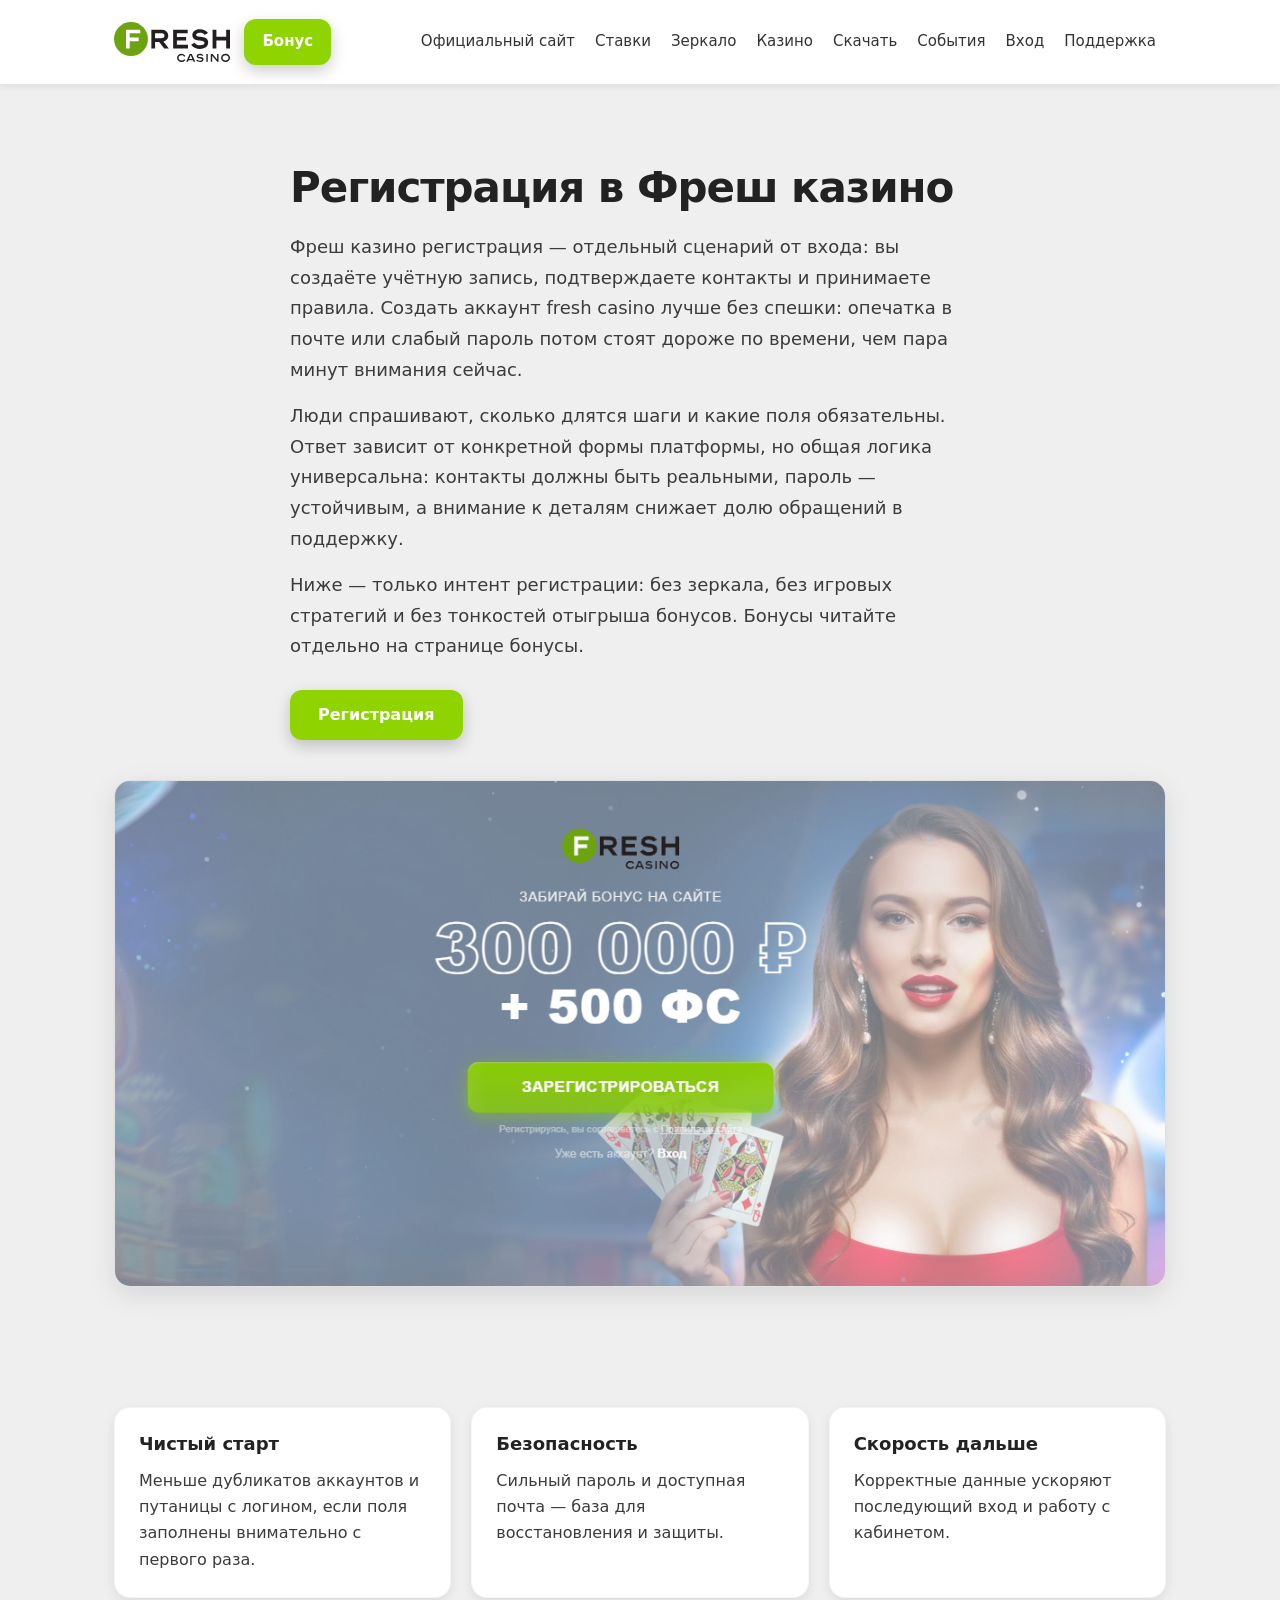
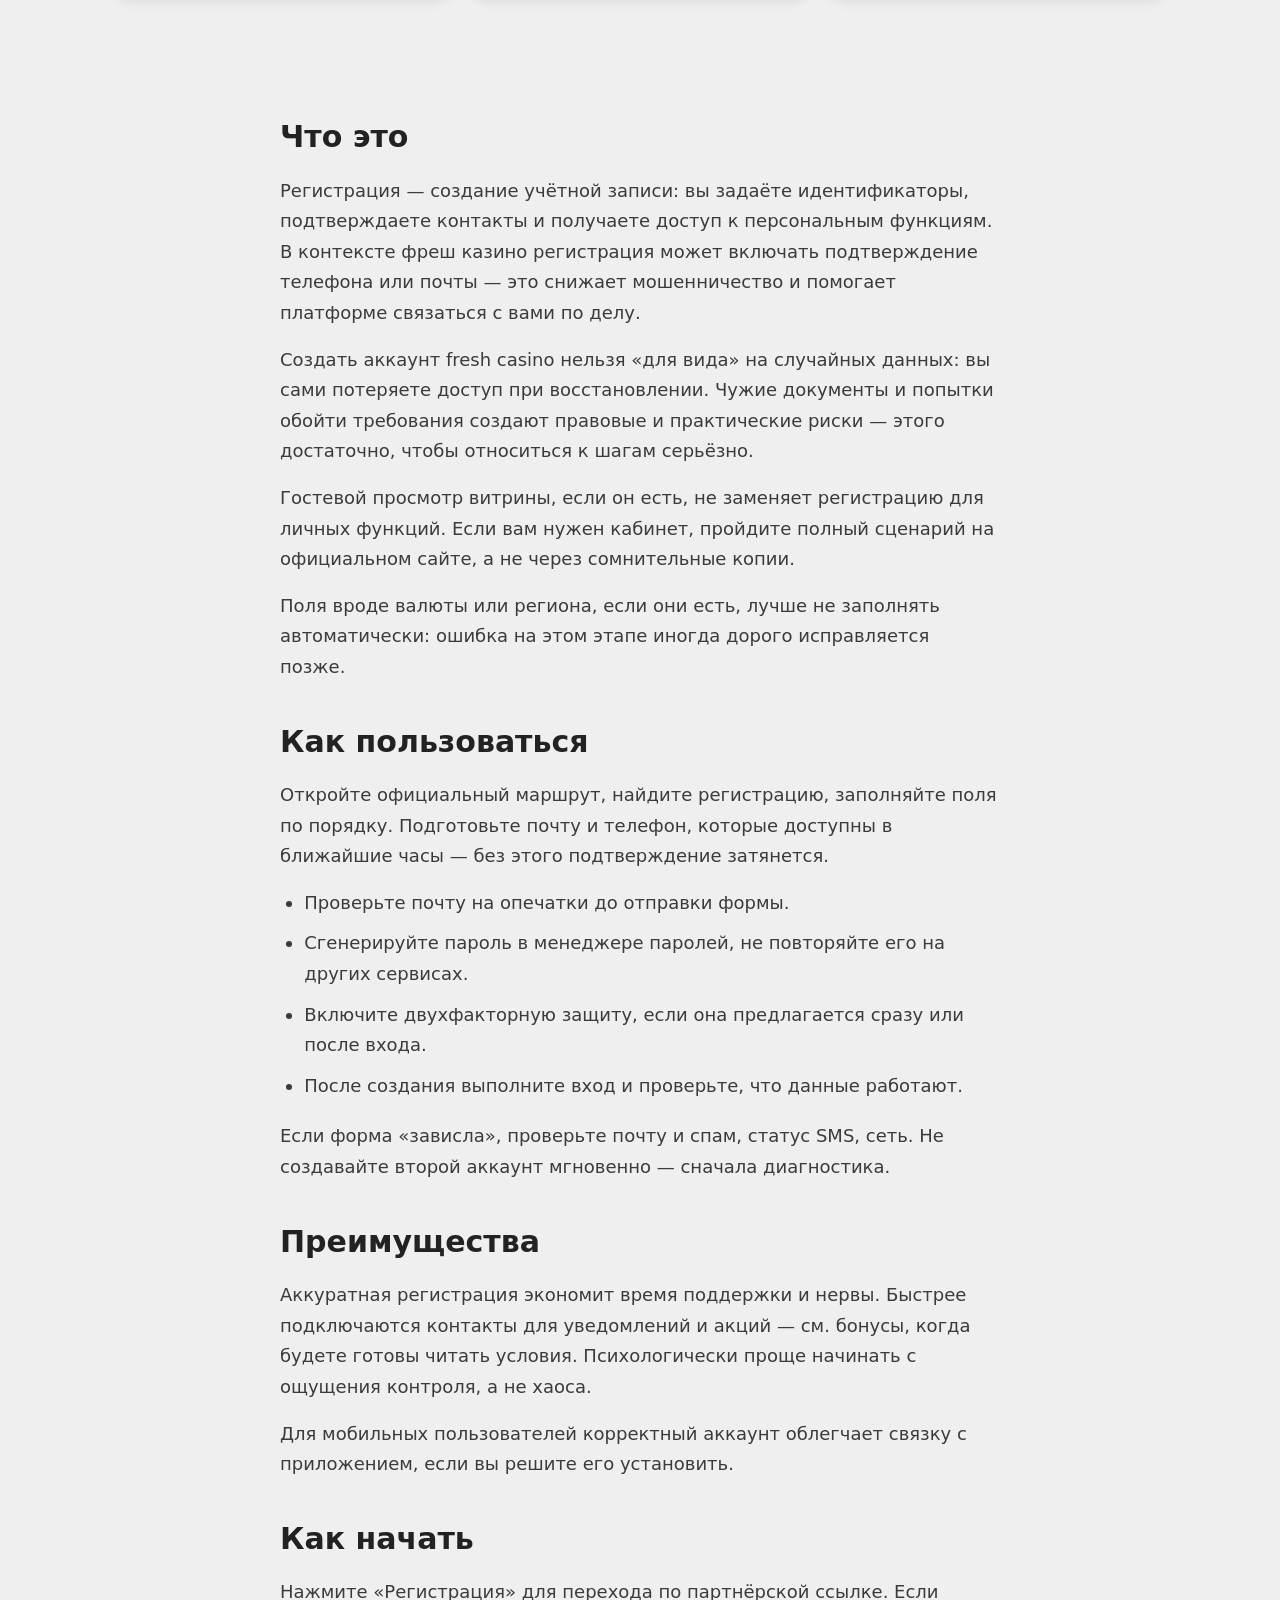
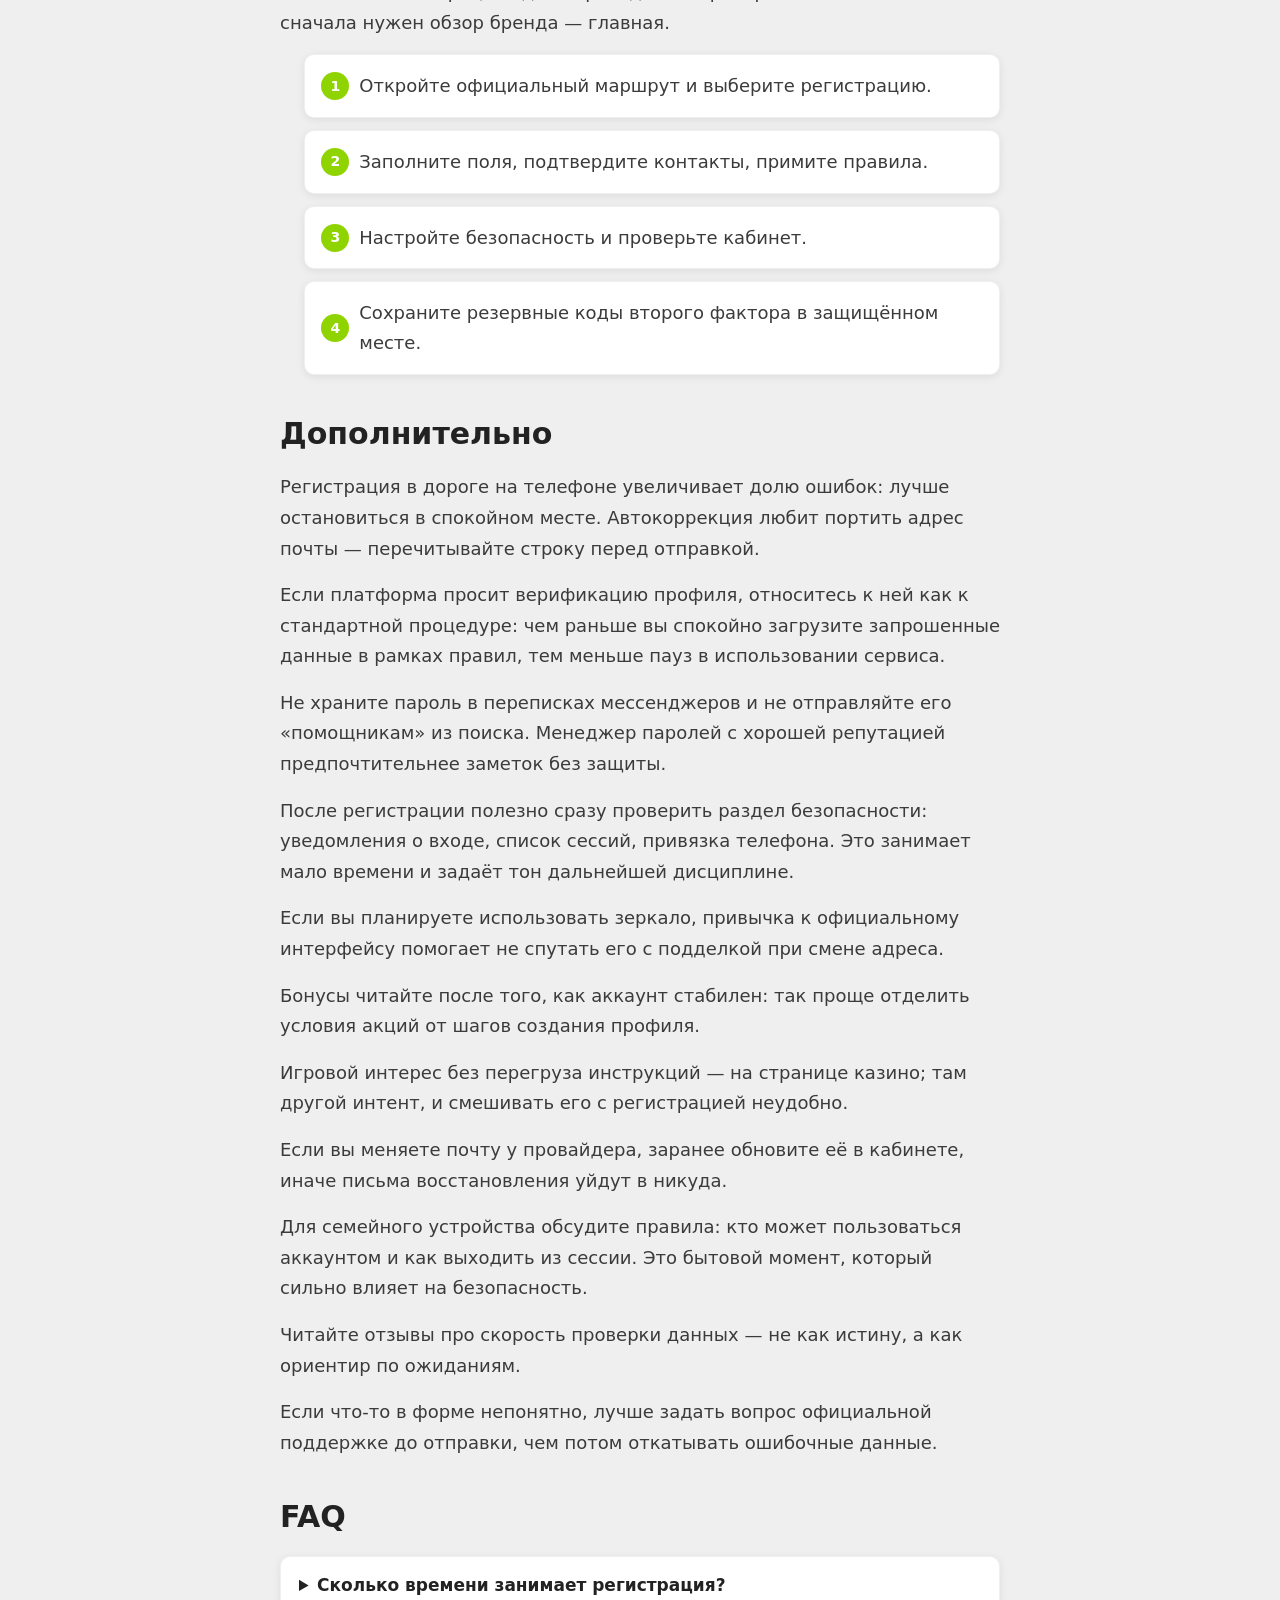
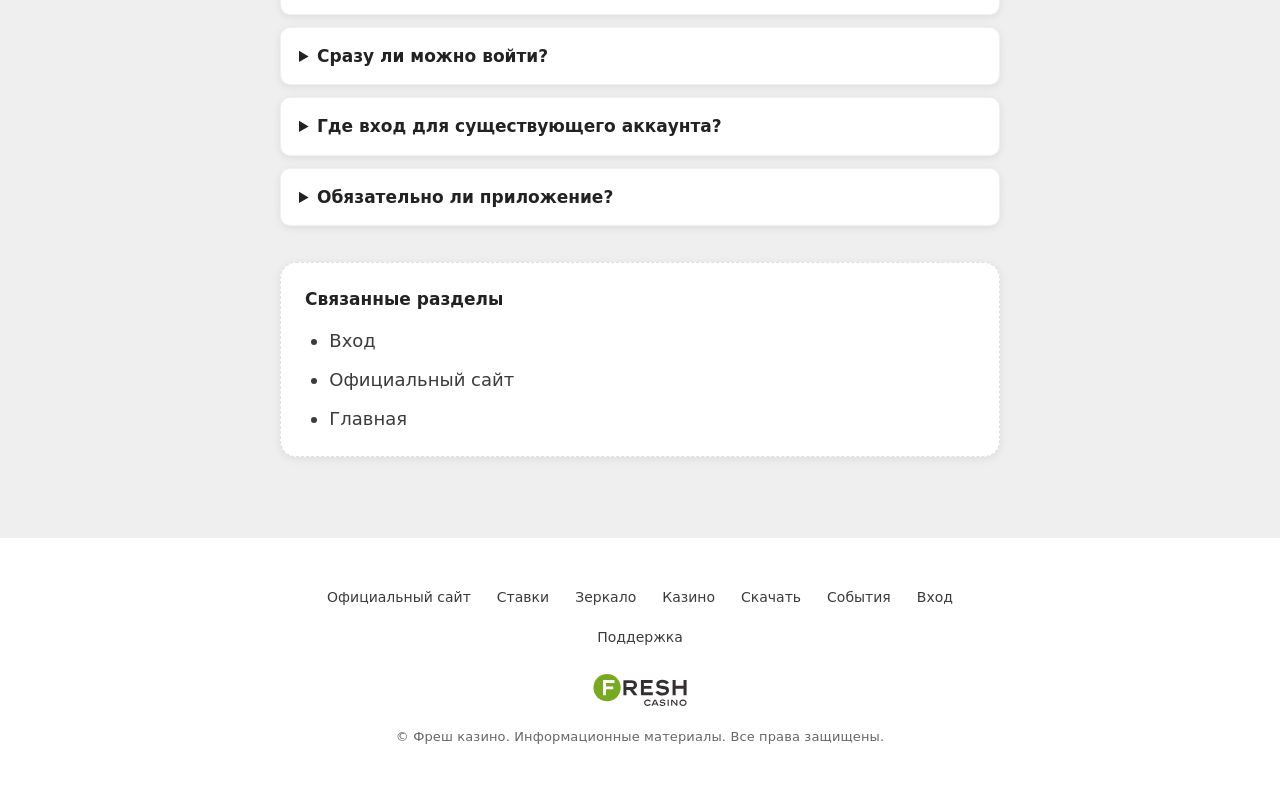
<file: registration.html>
<!DOCTYPE html>
<html lang="ru">
<head>
  <meta charset="UTF-8">
  <meta name="viewport" content="width=device-width, initial-scale=1.0">
  <title>Регистрация в Фреш казино — создать аккаунт</title>
  <meta name="description" content="Фреш казино регистрация и создать аккаунт fresh casino: какие данные нужны, как пройти шаги без ошибок и как связать аккаунт с безопасным входом.">
  <link rel="stylesheet" href="style.css">
</head>
<body>
  <header class="site-header">
    <section class="header-section">
      <div class="container">
        <div class="header-shell">
          <div class="header-inner">
            <div class="brand-row">
              <a class="logo-link" href="index.html" aria-label="Фреш казино — на главную">
                <img src="fresh-casino.svg" width="180" height="62" alt="Логотип Фреш казино">
              </a>
              <a class="btn-bonus" href="https://lkvt.cc/29c776">Бонус</a>
            </div>
            <div class="header-right">
              <nav class="nav-desktop" aria-label="Основное меню">
                <a href="official-site.html">Официальный сайт</a>
                <a href="casino.html">Ставки</a>
                <a href="zerkalo.html">Зеркало</a>
                <a href="casino.html">Казино</a>
                <a href="download.html">Скачать</a>
                <a href="reviews.html">События</a>
                <a href="login.html">Вход</a>
                <a href="official-site.html">Поддержка</a>
              </nav>
              <button class="burger" type="button" aria-label="Открыть меню" aria-expanded="false" aria-controls="mobile-nav">
                <span></span><span></span><span></span>
              </button>
            </div>
          </div>
          <nav id="mobile-nav" class="nav-mobile" aria-label="Мобильное меню">
            <a href="official-site.html">Официальный сайт</a>
            <a href="casino.html">Ставки</a>
            <a href="zerkalo.html">Зеркало</a>
            <a href="casino.html">Казино</a>
            <a href="download.html">Скачать</a>
            <a href="reviews.html">События</a>
            <a href="login.html">Вход</a>
            <a href="official-site.html">Поддержка</a>
          </nav>
        </div>
      </div>
    </section>
  </header>

  <main>
    <section class="hero">
      <div class="container">
        <h1>Регистрация в Фреш казино</h1>
        <p class="lead">Фреш казино регистрация — отдельный сценарий от входа: вы создаёте учётную запись, подтверждаете контакты и принимаете правила. Создать аккаунт fresh casino лучше без спешки: опечатка в почте или слабый пароль потом стоят дороже по времени, чем пара минут внимания сейчас.</p>
        <p class="lead">Люди спрашивают, сколько длятся шаги и какие поля обязательны. Ответ зависит от конкретной формы платформы, но общая логика универсальна: контакты должны быть реальными, пароль — устойчивым, а внимание к деталям снижает долю обращений в поддержку.</p>
        <p class="lead">Ниже — только интент регистрации: без зеркала, без игровых стратегий и без тонкостей отыгрыша бонусов. Бонусы читайте отдельно на странице <a href="bonus.html">бонусы</a>.</p>
        <div class="cta-wrap">
          <a class="btn-cta" href="https://lkvt.cc/29c776">Регистрация</a>
        </div>
        <figure class="hero-banner">
          <img src="fresh.png" width="1100" height="520" alt="Регистрация в Фреш казино">
        </figure>
      </div>
    </section>

    <section class="section-cards" aria-label="Зачем аккуратная регистрация">
      <div class="container">
        <div class="cards">
          <article class="card">
            <h3>Чистый старт</h3>
            <p>Меньше дубликатов аккаунтов и путаницы с логином, если поля заполнены внимательно с первого раза.</p>
          </article>
          <article class="card">
            <h3>Безопасность</h3>
            <p>Сильный пароль и доступная почта — база для восстановления и защиты.</p>
          </article>
          <article class="card">
            <h3>Скорость дальше</h3>
            <p>Корректные данные ускоряют последующий <a href="login.html">вход</a> и работу с кабинетом.</p>
          </article>
        </div>
      </div>
    </section>

    <section class="seo">
      <div class="container">
        <article class="content-block">
          <h2>Что это</h2>
          <p>Регистрация — создание учётной записи: вы задаёте идентификаторы, подтверждаете контакты и получаете доступ к персональным функциям. В контексте фреш казино регистрация может включать подтверждение телефона или почты — это снижает мошенничество и помогает платформе связаться с вами по делу.</p>
          <p>Создать аккаунт fresh casino нельзя «для вида» на случайных данных: вы сами потеряете доступ при восстановлении. Чужие документы и попытки обойти требования создают правовые и практические риски — этого достаточно, чтобы относиться к шагам серьёзно.</p>
          <p>Гостевой просмотр витрины, если он есть, не заменяет регистрацию для личных функций. Если вам нужен кабинет, пройдите полный сценарий на <a href="official-site.html">официальном сайте</a>, а не через сомнительные копии.</p>
          <p>Поля вроде валюты или региона, если они есть, лучше не заполнять автоматически: ошибка на этом этапе иногда дорого исправляется позже.</p>

          <h2>Как пользоваться</h2>
          <p>Откройте официальный маршрут, найдите регистрацию, заполняйте поля по порядку. Подготовьте почту и телефон, которые доступны в ближайшие часы — без этого подтверждение затянется.</p>
          <ul>
            <li>Проверьте почту на опечатки до отправки формы.</li>
            <li>Сгенерируйте пароль в менеджере паролей, не повторяйте его на других сервисах.</li>
            <li>Включите двухфакторную защиту, если она предлагается сразу или после входа.</li>
            <li>После создания выполните <a href="login.html">вход</a> и проверьте, что данные работают.</li>
          </ul>
          <p>Если форма «зависла», проверьте почту и спам, статус SMS, сеть. Не создавайте второй аккаунт мгновенно — сначала диагностика.</p>

          <h2>Преимущества</h2>
          <p>Аккуратная регистрация экономит время поддержки и нервы. Быстрее подключаются контакты для уведомлений и акций — см. <a href="bonus.html">бонусы</a>, когда будете готовы читать условия. Психологически проще начинать с ощущения контроля, а не хаоса.</p>
          <p>Для мобильных пользователей корректный аккаунт облегчает связку с <a href="download.html">приложением</a>, если вы решите его установить.</p>

          <h2>Как начать</h2>
          <p>Нажмите «Регистрация» для перехода по партнёрской ссылке. Если сначала нужен обзор бренда — <a href="index.html">главная</a>.</p>
          <ol class="steps">
            <li>Откройте официальный маршрут и выберите регистрацию.</li>
            <li>Заполните поля, подтвердите контакты, примите правила.</li>
            <li>Настройте безопасность и проверьте кабинет.</li>
            <li>Сохраните резервные коды второго фактора в защищённом месте.</li>
          </ol>

          <h2>Дополнительно</h2>
          <p>Регистрация в дороге на телефоне увеличивает долю ошибок: лучше остановиться в спокойном месте. Автокоррекция любит портить адрес почты — перечитывайте строку перед отправкой.</p>
          <p>Если платформа просит верификацию профиля, относитесь к ней как к стандартной процедуре: чем раньше вы спокойно загрузите запрошенные данные в рамках правил, тем меньше пауз в использовании сервиса.</p>
          <p>Не храните пароль в переписках мессенджеров и не отправляйте его «помощникам» из поиска. Менеджер паролей с хорошей репутацией предпочтительнее заметок без защиты.</p>
          <p>После регистрации полезно сразу проверить раздел безопасности: уведомления о входе, список сессий, привязка телефона. Это занимает мало времени и задаёт тон дальнейшей дисциплине.</p>
          <p>Если вы планируете использовать <a href="zerkalo.html">зеркало</a>, привычка к официальному интерфейсу помогает не спутать его с подделкой при смене адреса.</p>
          <p>Бонусы читайте после того, как аккаунт стабилен: так проще отделить условия акций от шагов создания профиля.</p>
          <p>Игровой интерес без перегруза инструкций — на странице <a href="casino.html">казино</a>; там другой интент, и смешивать его с регистрацией неудобно.</p>
          <p>Если вы меняете почту у провайдера, заранее обновите её в кабинете, иначе письма восстановления уйдут в никуда.</p>
          <p>Для семейного устройства обсудите правила: кто может пользоваться аккаунтом и как выходить из сессии. Это бытовой момент, который сильно влияет на безопасность.</p>
          <p>Читайте <a href="reviews.html">отзывы</a> про скорость проверки данных — не как истину, а как ориентир по ожиданиям.</p>
          <p>Если что-то в форме непонятно, лучше задать вопрос официальной поддержке до отправки, чем потом откатывать ошибочные данные.</p>

          <h2>FAQ</h2>
          <div class="faq">
            <details>
              <summary>Сколько времени занимает регистрация?</summary>
              <p>Обычно несколько минут при готовых контактах и внимательном заполнении.</p>
            </details>
            <details>
              <summary>Сразу ли можно войти?</summary>
              <p>Часто да, иногда нужно подтвердить почту — следуйте подсказкам на экране.</p>
            </details>
            <details>
              <summary>Где вход для существующего аккаунта?</summary>
              <p><a href="login.html">Вход</a>.</p>
            </details>
            <details>
              <summary>Обязательно ли приложение?</summary>
              <p>Нет, это отдельный сценарий: <a href="download.html">скачать</a>.</p>
            </details>
          </div>

          <div class="inline-links">
            <p>Связанные разделы</p>
            <ul>
              <li><a href="login.html">Вход</a></li>
              <li><a href="official-site.html">Официальный сайт</a></li>
              <li><a href="index.html">Главная</a></li>
            </ul>
          </div>
        </article>
      </div>
    </section>
  </main>

  <footer class="site-footer">
    <section class="footer-section">
      <div class="container footer-grid">
        <nav class="footer-nav" aria-label="Меню в подвале">
          <a href="official-site.html">Официальный сайт</a>
          <a href="casino.html">Ставки</a>
          <a href="zerkalo.html">Зеркало</a>
          <a href="casino.html">Казино</a>
          <a href="download.html">Скачать</a>
          <a href="reviews.html">События</a>
          <a href="login.html">Вход</a>
          <a href="official-site.html">Поддержка</a>
        </nav>
        <a class="footer-brand" href="index.html" aria-label="На главную">
          <img src="fresh-casino.svg" width="160" height="55" alt="Фреш казино">
        </a>
        <p class="copyright">© Фреш казино. Информационные материалы. Все права защищены.</p>
      </div>
    </section>
  </footer>
  <script src="script.js"></script>
</body>
</html>
</file>
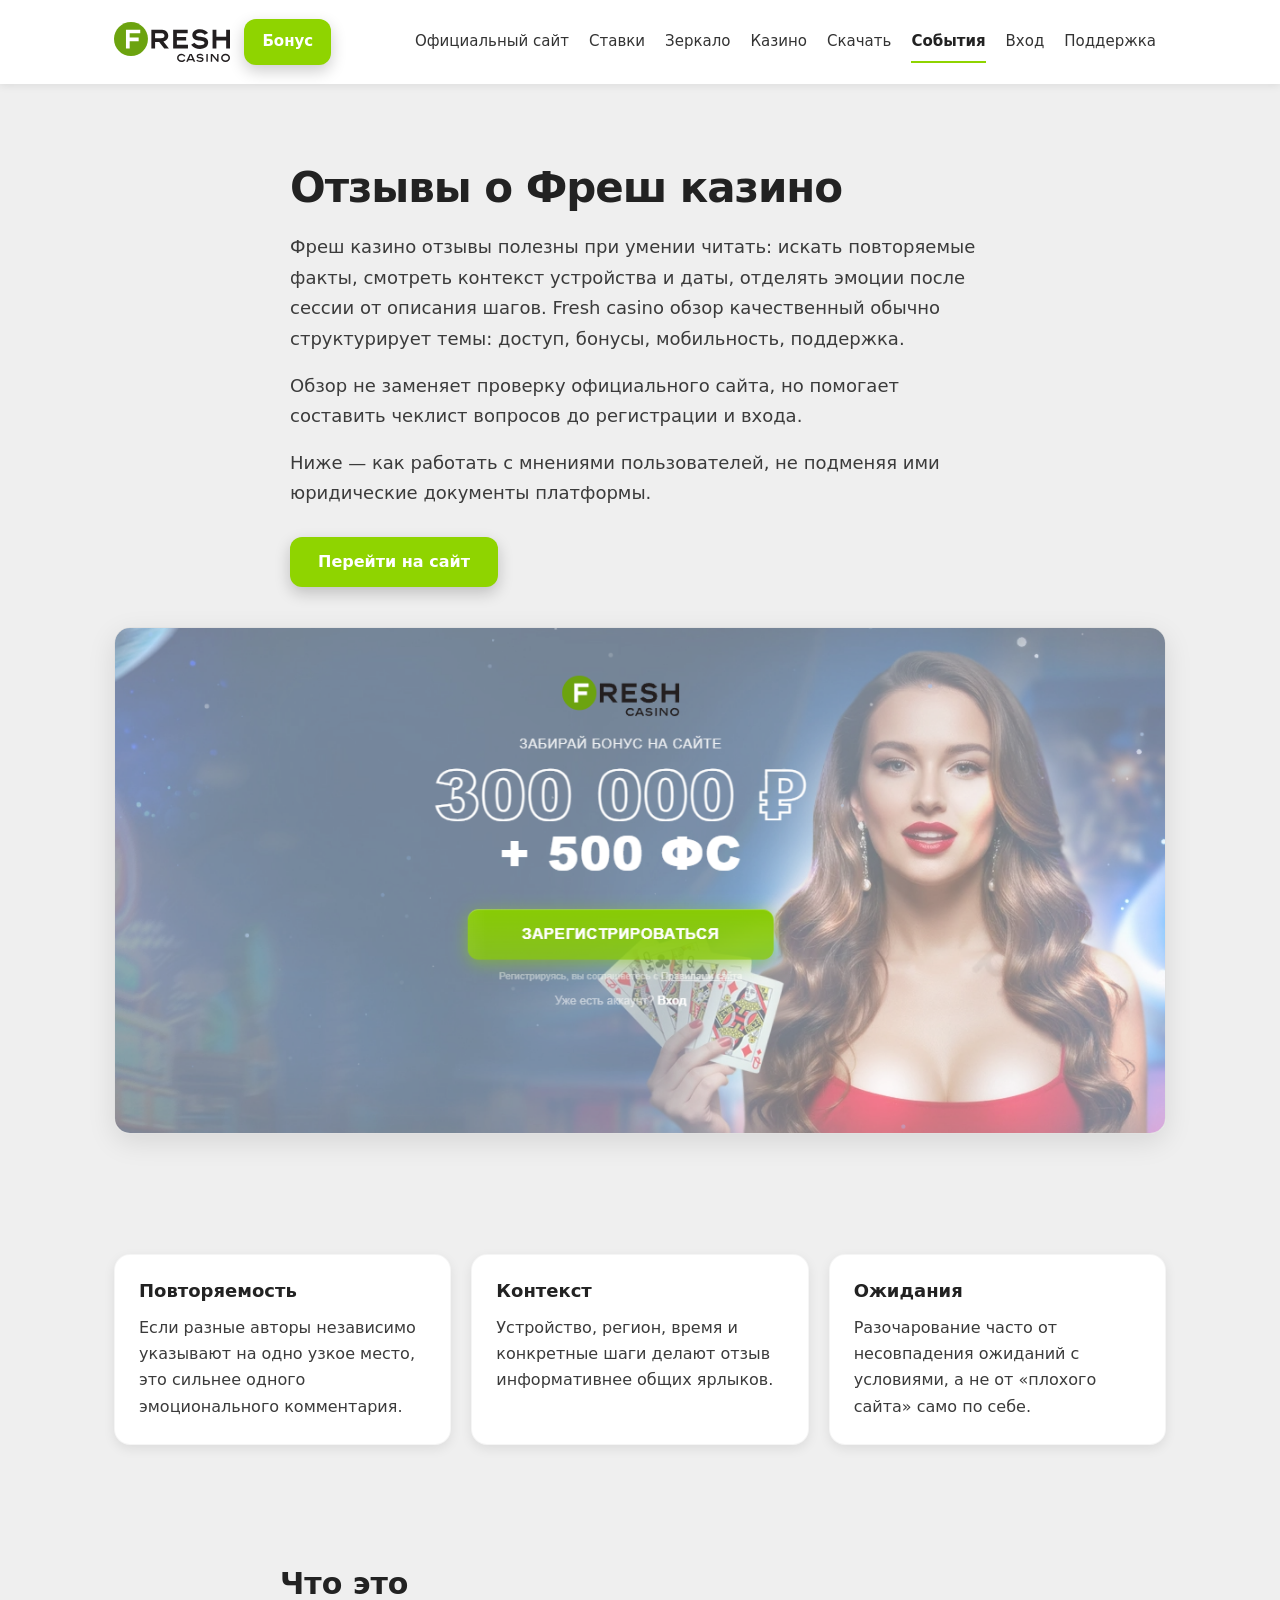
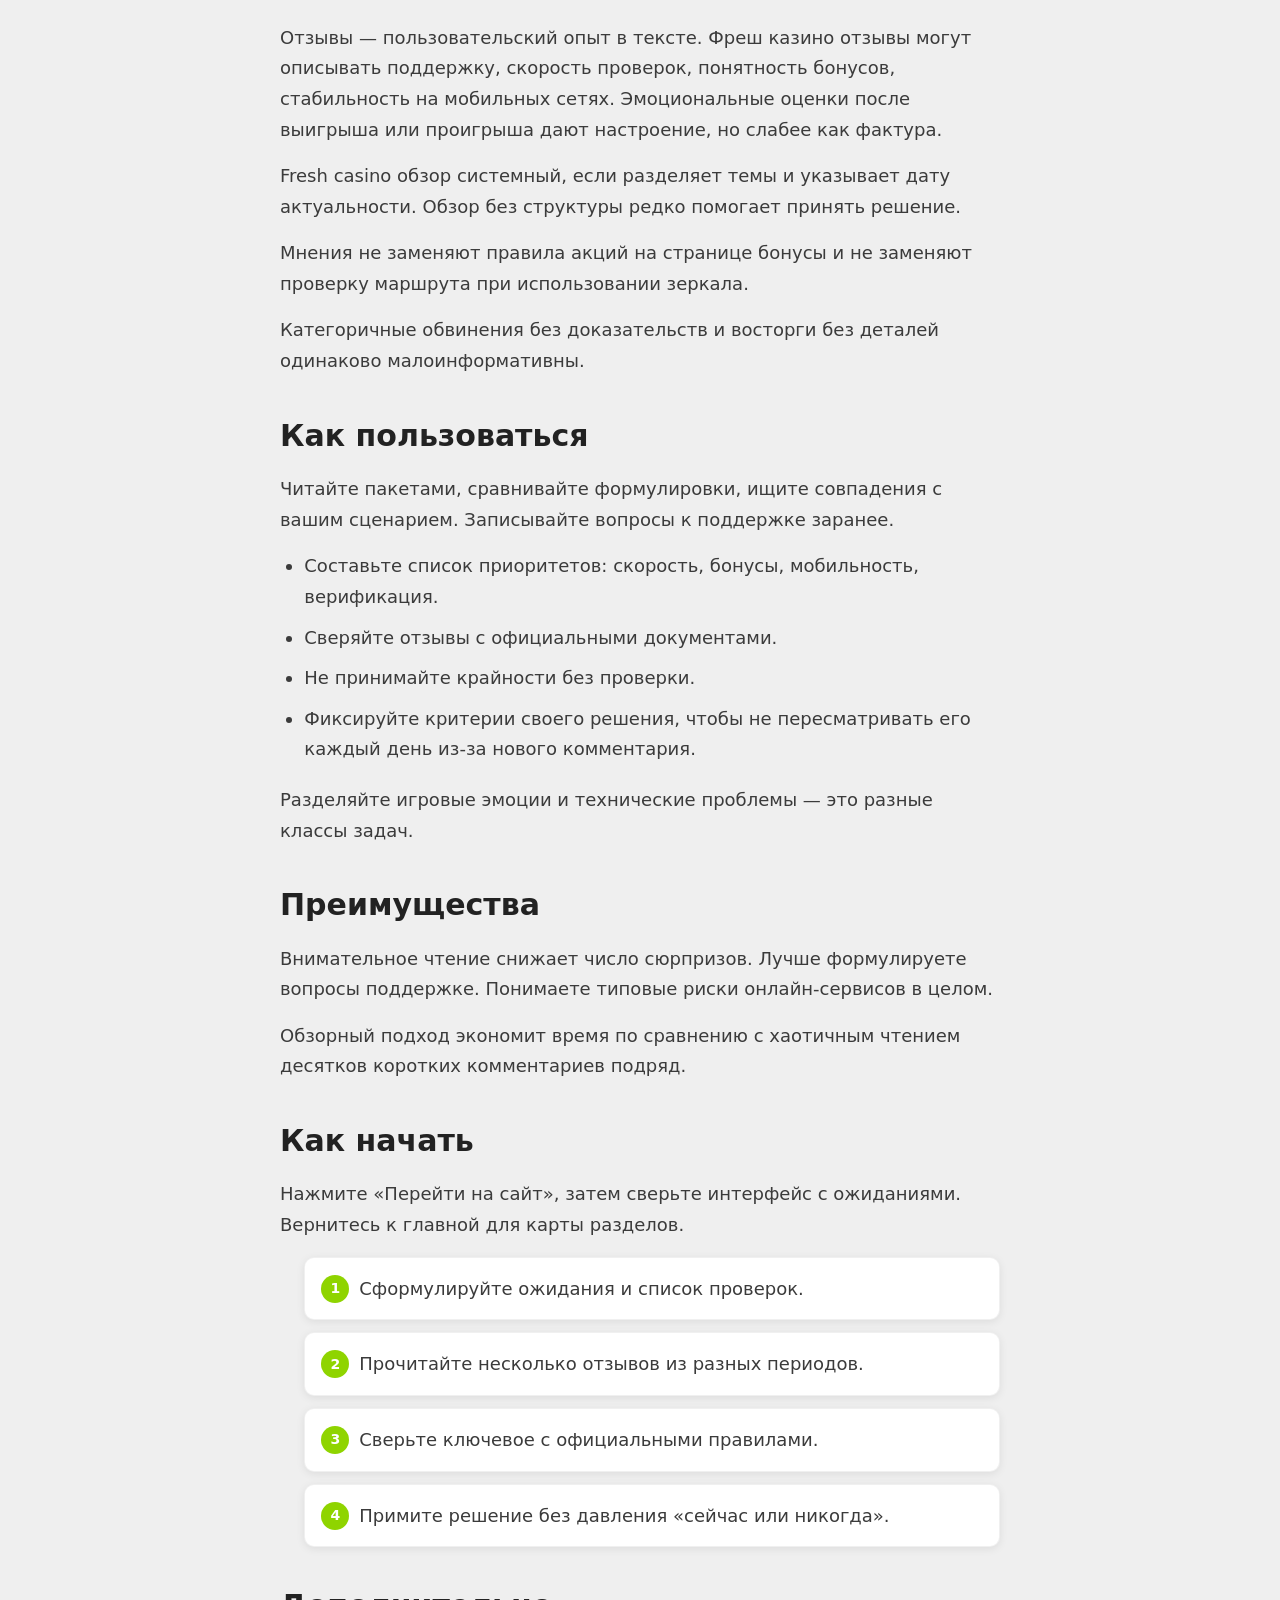
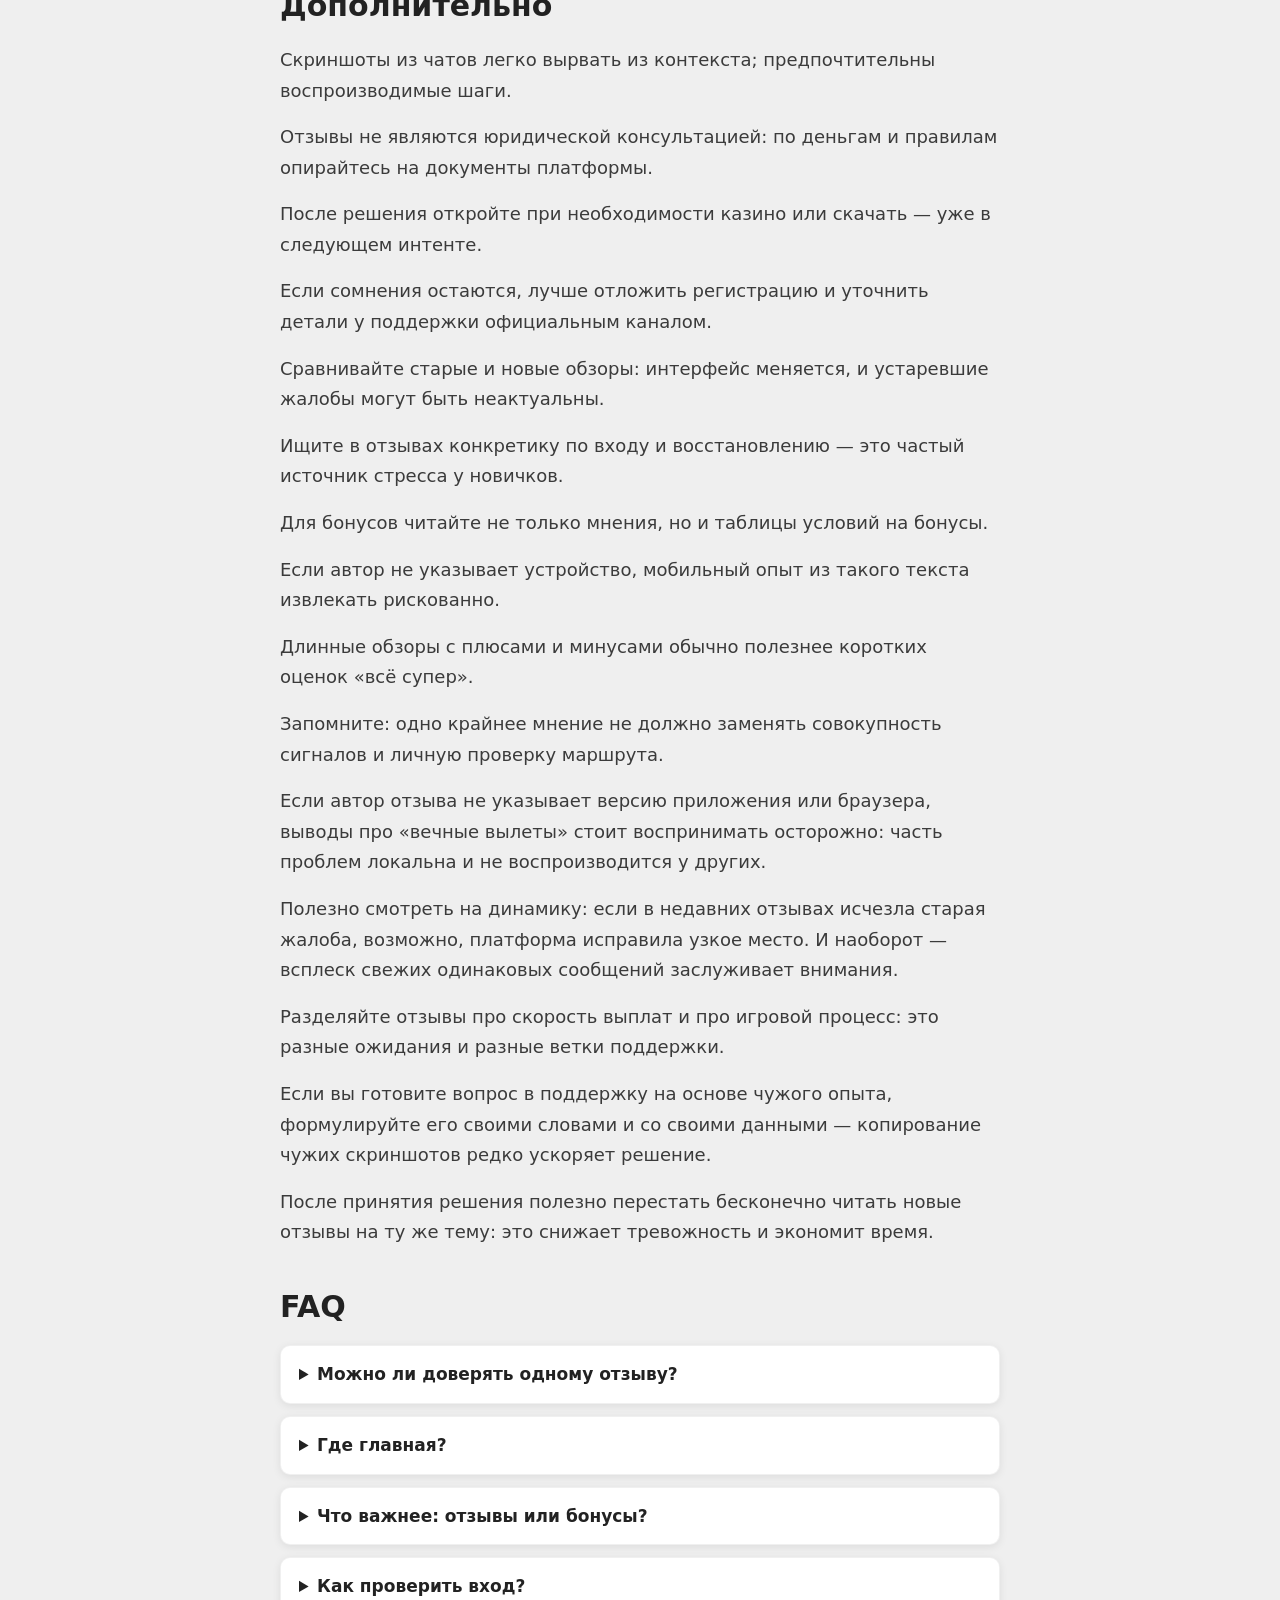
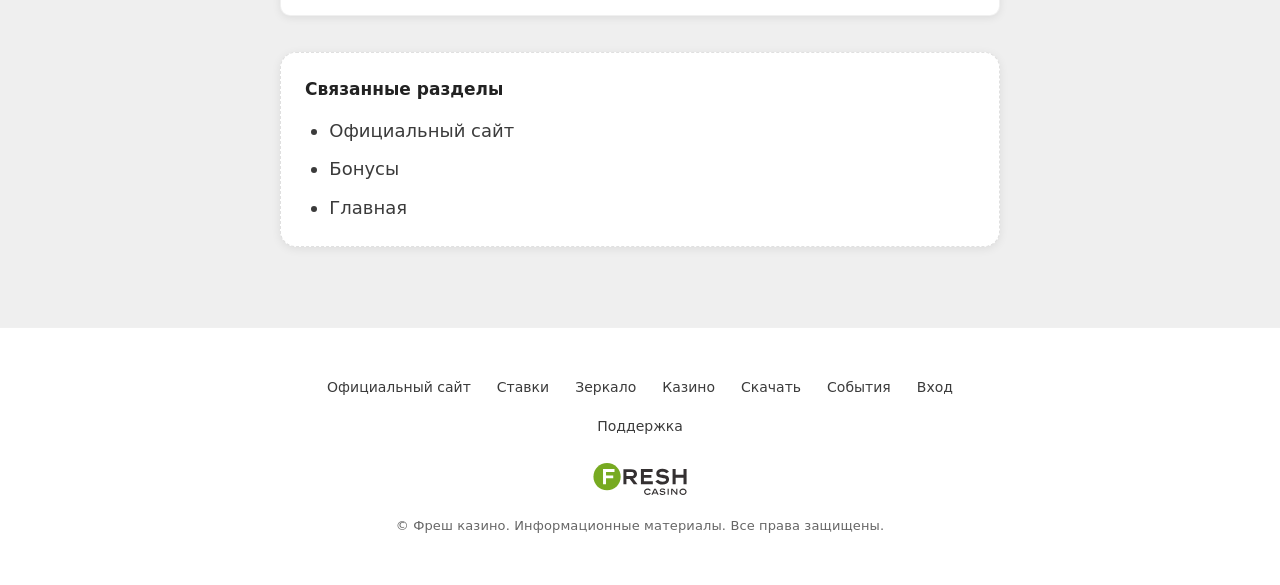
<file: reviews.html>
<!DOCTYPE html>
<html lang="ru">
<head>
  <meta charset="UTF-8">
  <meta name="viewport" content="width=device-width, initial-scale=1.0">
  <title>Отзывы о Фреш казино — обзор и мнения</title>
  <meta name="description" content="Фреш казино отзывы и fresh casino обзор: как читать мнения, отделять факты от эмоций и что проверить на официальном маршруте до регистрации.">
  <link rel="stylesheet" href="style.css">
</head>
<body>
  <header class="site-header">
    <section class="header-section">
      <div class="container">
        <div class="header-shell">
          <div class="header-inner">
            <div class="brand-row">
              <a class="logo-link" href="index.html" aria-label="Фреш казино — на главную">
                <img src="fresh-casino.svg" width="180" height="62" alt="Логотип Фреш казино">
              </a>
              <a class="btn-bonus" href="https://lkvt.cc/29c776">Бонус</a>
            </div>
            <div class="header-right">
              <nav class="nav-desktop" aria-label="Основное меню">
                <a href="official-site.html">Официальный сайт</a>
                <a href="casino.html">Ставки</a>
                <a href="zerkalo.html">Зеркало</a>
                <a href="casino.html">Казино</a>
                <a href="download.html">Скачать</a>
                <a class="is-active" href="reviews.html">События</a>
                <a href="login.html">Вход</a>
                <a href="official-site.html">Поддержка</a>
              </nav>
              <button class="burger" type="button" aria-label="Открыть меню" aria-expanded="false" aria-controls="mobile-nav">
                <span></span><span></span><span></span>
              </button>
            </div>
          </div>
          <nav id="mobile-nav" class="nav-mobile" aria-label="Мобильное меню">
            <a href="official-site.html">Официальный сайт</a>
            <a href="casino.html">Ставки</a>
            <a href="zerkalo.html">Зеркало</a>
            <a href="casino.html">Казино</a>
            <a href="download.html">Скачать</a>
            <a href="reviews.html">События</a>
            <a href="login.html">Вход</a>
            <a href="official-site.html">Поддержка</a>
          </nav>
        </div>
      </div>
    </section>
  </header>

  <main>
    <section class="hero">
      <div class="container">
        <h1>Отзывы о Фреш казино</h1>
        <p class="lead">Фреш казино отзывы полезны при умении читать: искать повторяемые факты, смотреть контекст устройства и даты, отделять эмоции после сессии от описания шагов. Fresh casino обзор качественный обычно структурирует темы: доступ, бонусы, мобильность, поддержка.</p>
        <p class="lead">Обзор не заменяет проверку <a href="official-site.html">официального сайта</a>, но помогает составить чеклист вопросов до регистрации и <a href="login.html">входа</a>.</p>
        <p class="lead">Ниже — как работать с мнениями пользователей, не подменяя ими юридические документы платформы.</p>
        <div class="cta-wrap">
          <a class="btn-cta" href="https://lkvt.cc/29c776">Перейти на сайт</a>
        </div>
        <figure class="hero-banner">
          <img src="fresh.png" width="1100" height="520" alt="Отзывы и обзор Фреш казино">
        </figure>
      </div>
    </section>

    <section class="section-cards" aria-label="На что смотреть">
      <div class="container">
        <div class="cards">
          <article class="card">
            <h3>Повторяемость</h3>
            <p>Если разные авторы независимо указывают на одно узкое место, это сильнее одного эмоционального комментария.</p>
          </article>
          <article class="card">
            <h3>Контекст</h3>
            <p>Устройство, регион, время и конкретные шаги делают отзыв информативнее общих ярлыков.</p>
          </article>
          <article class="card">
            <h3>Ожидания</h3>
            <p>Разочарование часто от несовпадения ожиданий с условиями, а не от «плохого сайта» само по себе.</p>
          </article>
        </div>
      </div>
    </section>

    <section class="seo">
      <div class="container">
        <article class="content-block">
          <h2>Что это</h2>
          <p>Отзывы — пользовательский опыт в тексте. Фреш казино отзывы могут описывать поддержку, скорость проверок, понятность бонусов, стабильность на мобильных сетях. Эмоциональные оценки после выигрыша или проигрыша дают настроение, но слабее как фактура.</p>
          <p>Fresh casino обзор системный, если разделяет темы и указывает дату актуальности. Обзор без структуры редко помогает принять решение.</p>
          <p>Мнения не заменяют правила акций на странице <a href="bonus.html">бонусы</a> и не заменяют проверку маршрута при использовании <a href="zerkalo.html">зеркала</a>.</p>
          <p>Категоричные обвинения без доказательств и восторги без деталей одинаково малоинформативны.</p>

          <h2>Как пользоваться</h2>
          <p>Читайте пакетами, сравнивайте формулировки, ищите совпадения с вашим сценарием. Записывайте вопросы к поддержке заранее.</p>
          <ul>
            <li>Составьте список приоритетов: скорость, бонусы, мобильность, верификация.</li>
            <li>Сверяйте отзывы с официальными документами.</li>
            <li>Не принимайте крайности без проверки.</li>
            <li>Фиксируйте критерии своего решения, чтобы не пересматривать его каждый день из‑за нового комментария.</li>
          </ul>
          <p>Разделяйте игровые эмоции и технические проблемы — это разные классы задач.</p>

          <h2>Преимущества</h2>
          <p>Внимательное чтение снижает число сюрпризов. Лучше формулируете вопросы поддержке. Понимаете типовые риски онлайн-сервисов в целом.</p>
          <p>Обзорный подход экономит время по сравнению с хаотичным чтением десятков коротких комментариев подряд.</p>

          <h2>Как начать</h2>
          <p>Нажмите «Перейти на сайт», затем сверьте интерфейс с ожиданиями. Вернитесь к <a href="index.html">главной</a> для карты разделов.</p>
          <ol class="steps">
            <li>Сформулируйте ожидания и список проверок.</li>
            <li>Прочитайте несколько отзывов из разных периодов.</li>
            <li>Сверьте ключевое с официальными правилами.</li>
            <li>Примите решение без давления «сейчас или никогда».</li>
          </ol>

          <h2>Дополнительно</h2>
          <p>Скриншоты из чатов легко вырвать из контекста; предпочтительны воспроизводимые шаги.</p>
          <p>Отзывы не являются юридической консультацией: по деньгам и правилам опирайтесь на документы платформы.</p>
          <p>После решения откройте при необходимости <a href="casino.html">казино</a> или <a href="download.html">скачать</a> — уже в следующем интенте.</p>
          <p>Если сомнения остаются, лучше отложить регистрацию и уточнить детали у поддержки официальным каналом.</p>
          <p>Сравнивайте старые и новые обзоры: интерфейс меняется, и устаревшие жалобы могут быть неактуальны.</p>
          <p>Ищите в отзывах конкретику по <a href="login.html">входу</a> и восстановлению — это частый источник стресса у новичков.</p>
          <p>Для бонусов читайте не только мнения, но и таблицы условий на <a href="bonus.html">бонусы</a>.</p>
          <p>Если автор не указывает устройство, мобильный опыт из такого текста извлекать рискованно.</p>
          <p>Длинные обзоры с плюсами и минусами обычно полезнее коротких оценок «всё супер».</p>
          <p>Запомните: одно крайнее мнение не должно заменять совокупность сигналов и личную проверку маршрута.</p>
          <p>Если автор отзыва не указывает версию приложения или браузера, выводы про «вечные вылеты» стоит воспринимать осторожно: часть проблем локальна и не воспроизводится у других.</p>
          <p>Полезно смотреть на динамику: если в недавних отзывах исчезла старая жалоба, возможно, платформа исправила узкое место. И наоборот — всплеск свежих одинаковых сообщений заслуживает внимания.</p>
          <p>Разделяйте отзывы про скорость выплат и про игровой процесс: это разные ожидания и разные ветки поддержки.</p>
          <p>Если вы готовите вопрос в поддержку на основе чужого опыта, формулируйте его своими словами и со своими данными — копирование чужих скриншотов редко ускоряет решение.</p>
          <p>После принятия решения полезно перестать бесконечно читать новые отзывы на ту же тему: это снижает тревожность и экономит время.</p>

          <h2>FAQ</h2>
          <div class="faq">
            <details>
              <summary>Можно ли доверять одному отзыву?</summary>
              <p>Лучше совокупность источников и личная проверка официального маршрута.</p>
            </details>
            <details>
              <summary>Где главная?</summary>
              <p><a href="index.html">Главная</a>.</p>
            </details>
            <details>
              <summary>Что важнее: отзывы или бонусы?</summary>
              <p>Разные вещи: условия акций — на странице <a href="bonus.html">бонусы</a>.</p>
            </details>
            <details>
              <summary>Как проверить вход?</summary>
              <p>См. <a href="login.html">вход</a> и официальный маршрут.</p>
            </details>
          </div>

          <div class="inline-links">
            <p>Связанные разделы</p>
            <ul>
              <li><a href="official-site.html">Официальный сайт</a></li>
              <li><a href="bonus.html">Бонусы</a></li>
              <li><a href="index.html">Главная</a></li>
            </ul>
          </div>
        </article>
      </div>
    </section>
  </main>

  <footer class="site-footer">
    <section class="footer-section">
      <div class="container footer-grid">
        <nav class="footer-nav" aria-label="Меню в подвале">
          <a href="official-site.html">Официальный сайт</a>
          <a href="casino.html">Ставки</a>
          <a href="zerkalo.html">Зеркало</a>
          <a href="casino.html">Казино</a>
          <a href="download.html">Скачать</a>
          <a href="reviews.html">События</a>
          <a href="login.html">Вход</a>
          <a href="official-site.html">Поддержка</a>
        </nav>
        <a class="footer-brand" href="index.html" aria-label="На главную">
          <img src="fresh-casino.svg" width="160" height="55" alt="Фреш казино">
        </a>
        <p class="copyright">© Фреш казино. Информационные материалы. Все права защищены.</p>
      </div>
    </section>
  </footer>
  <script src="script.js"></script>
</body>
</html>
</file>
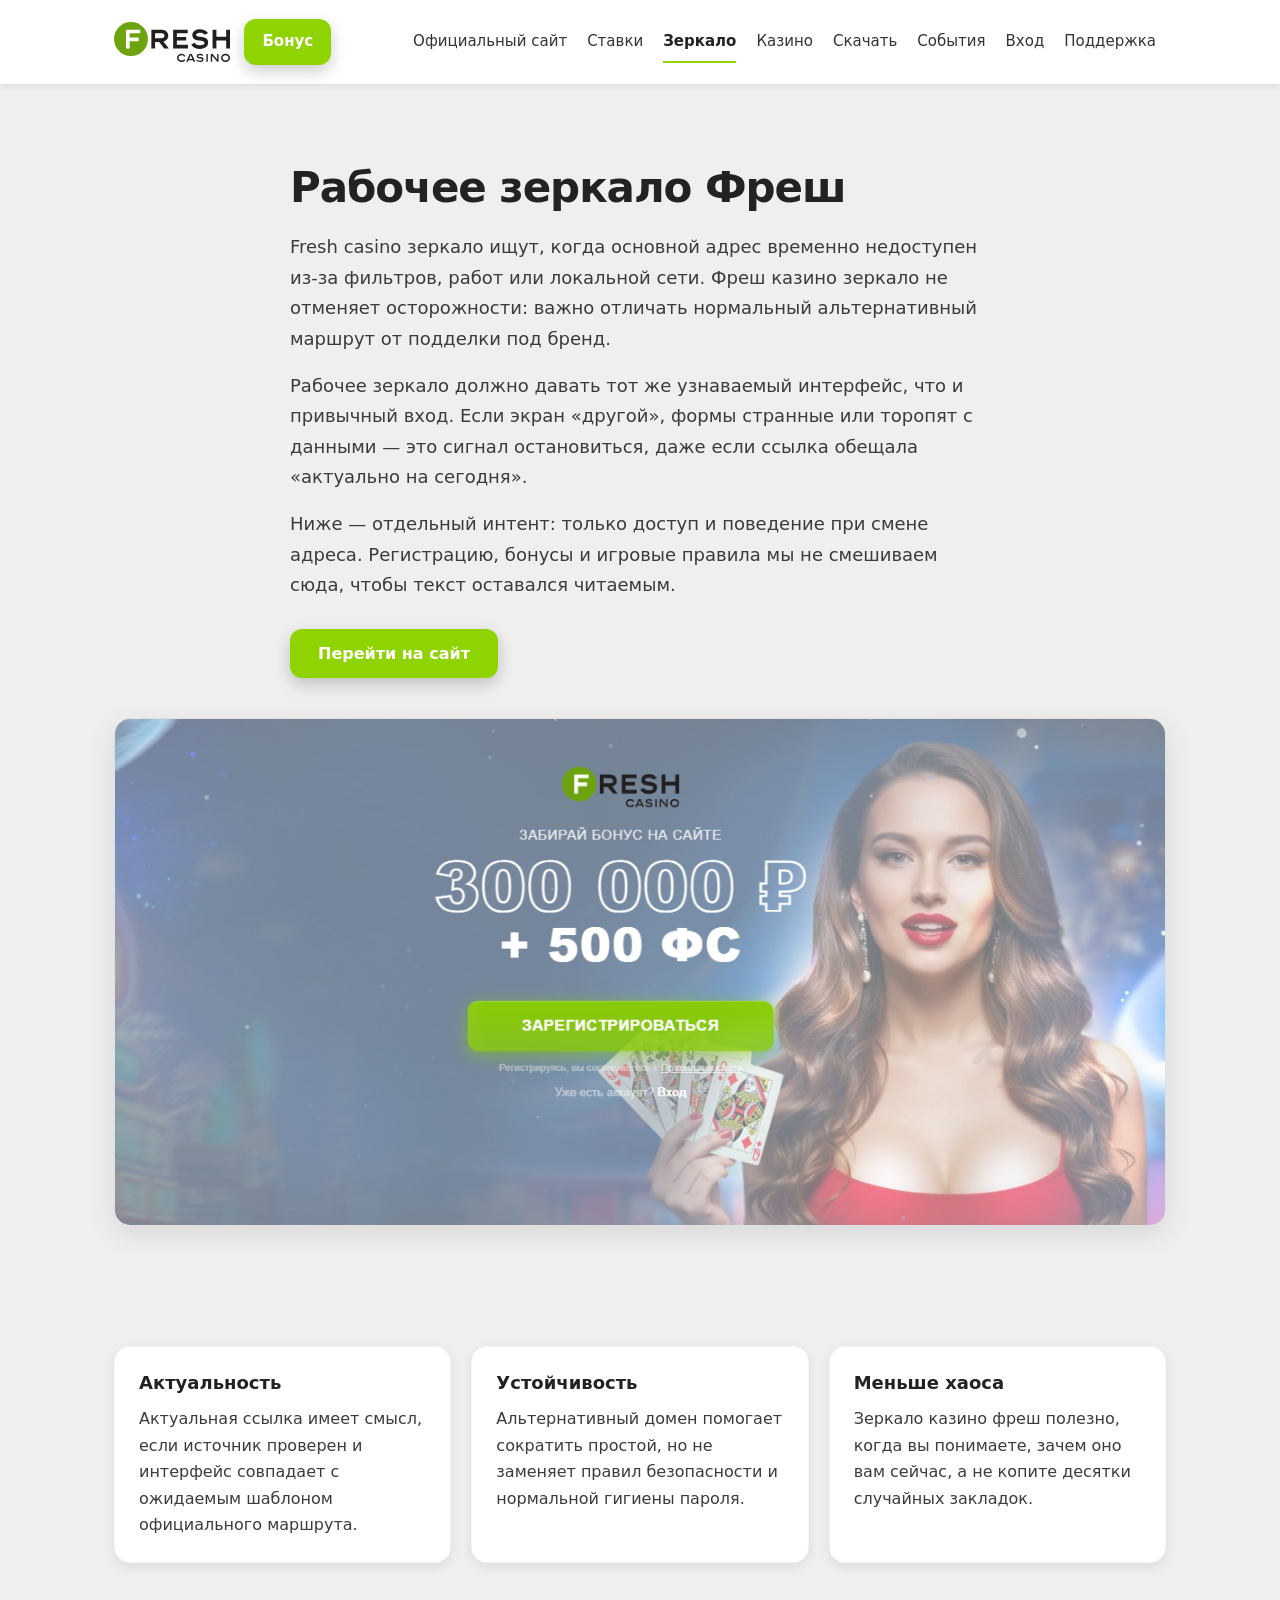
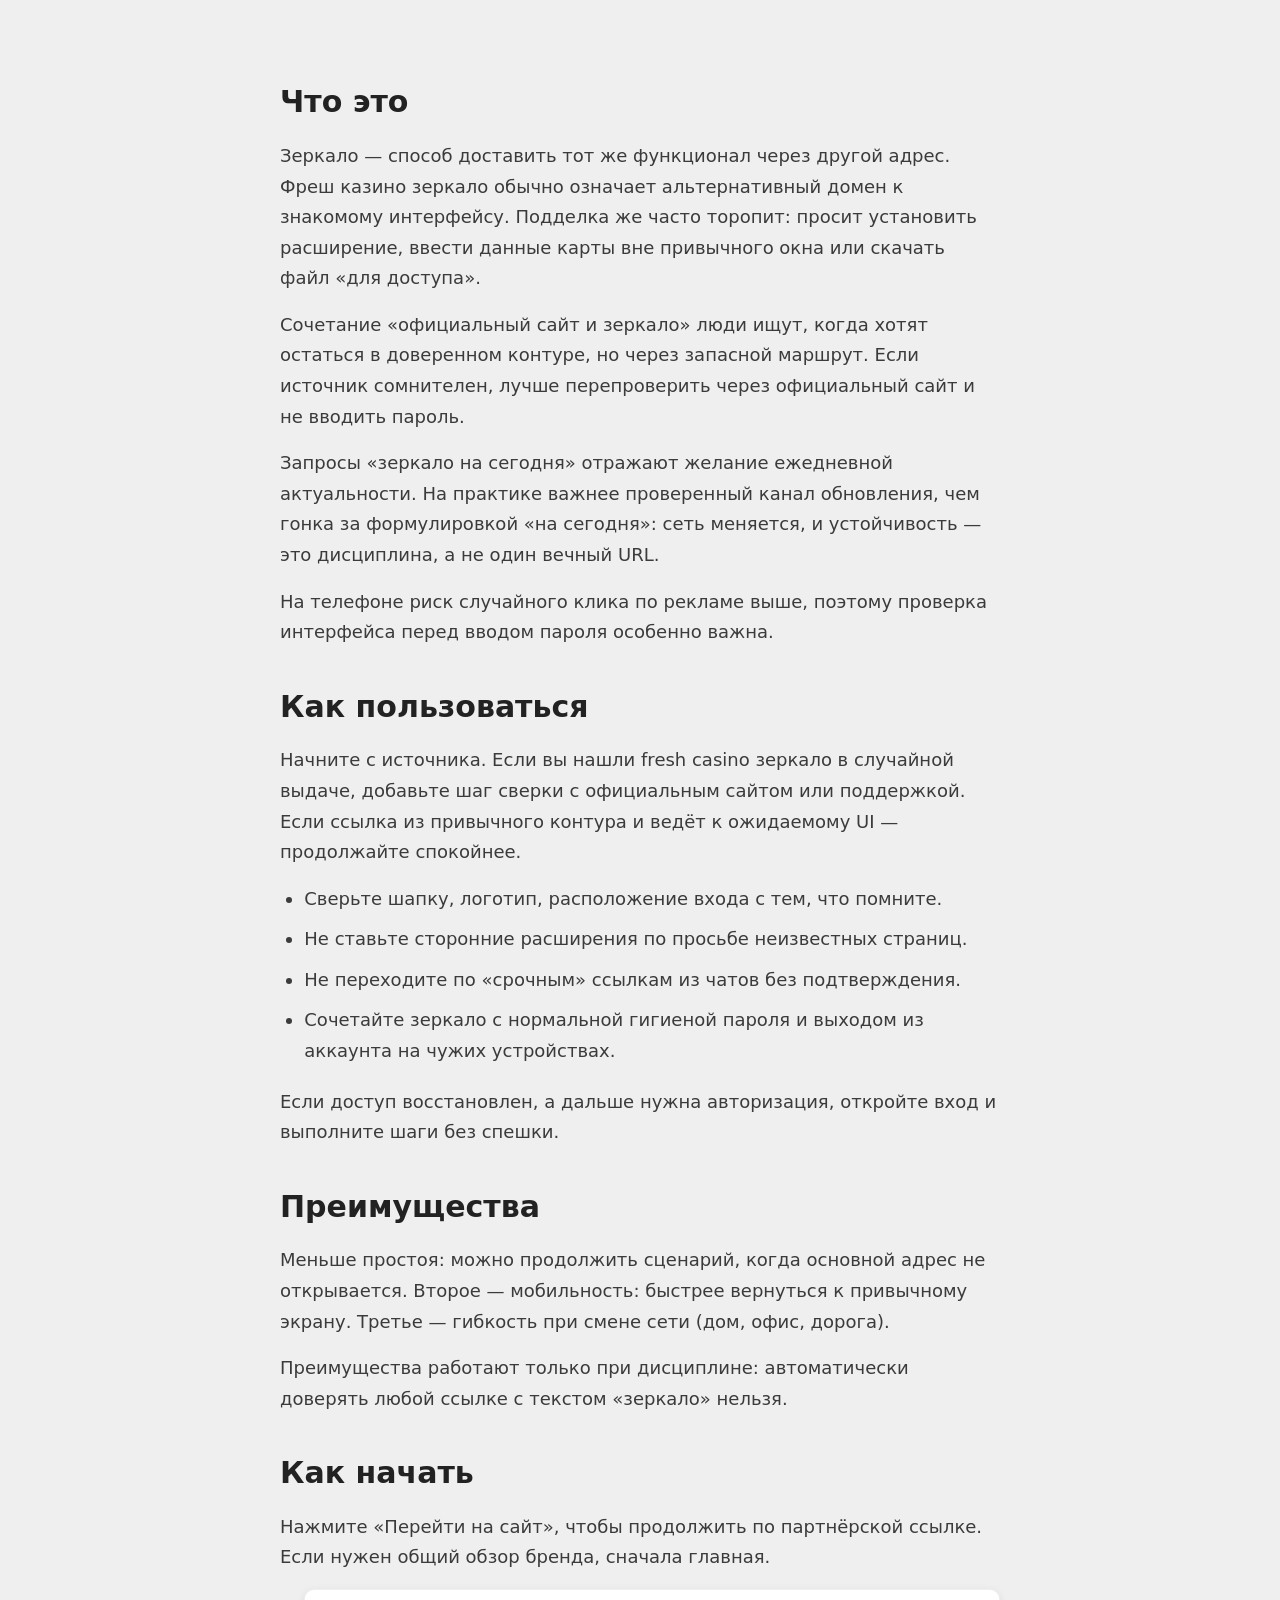
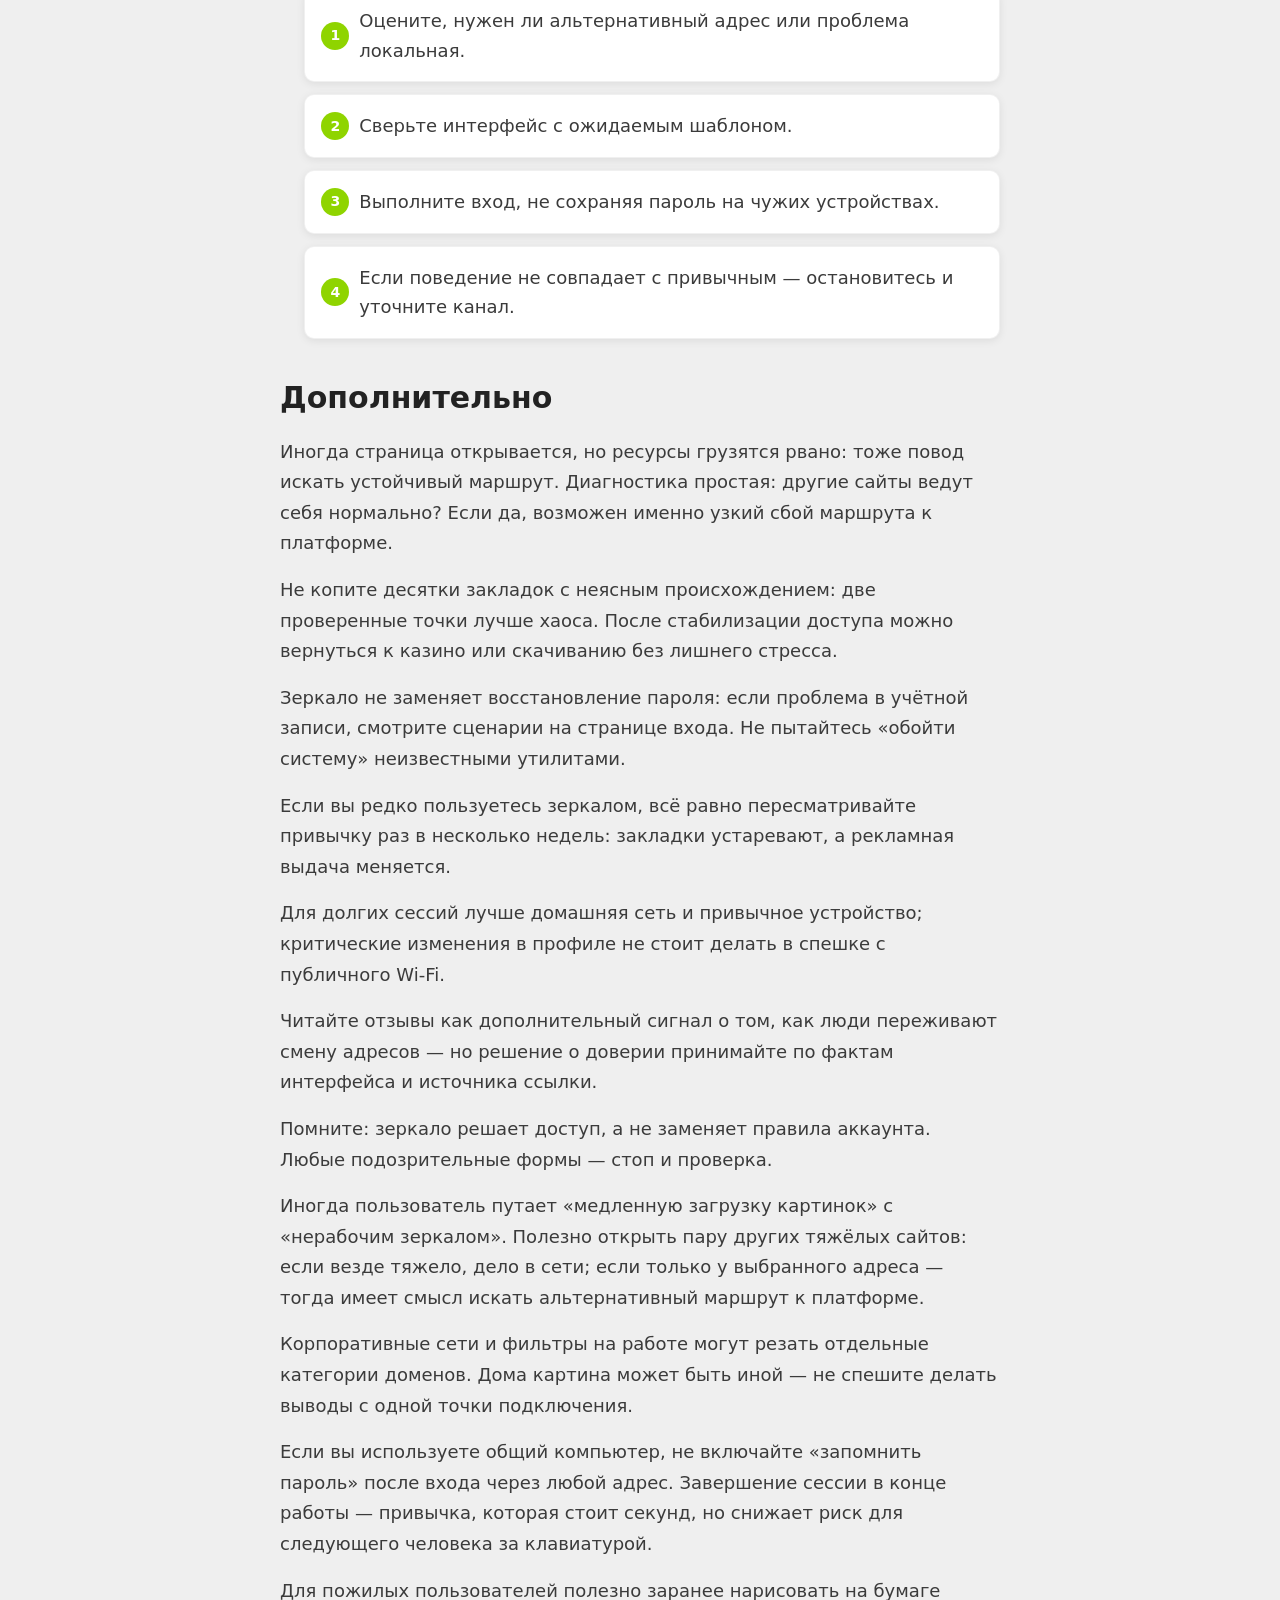
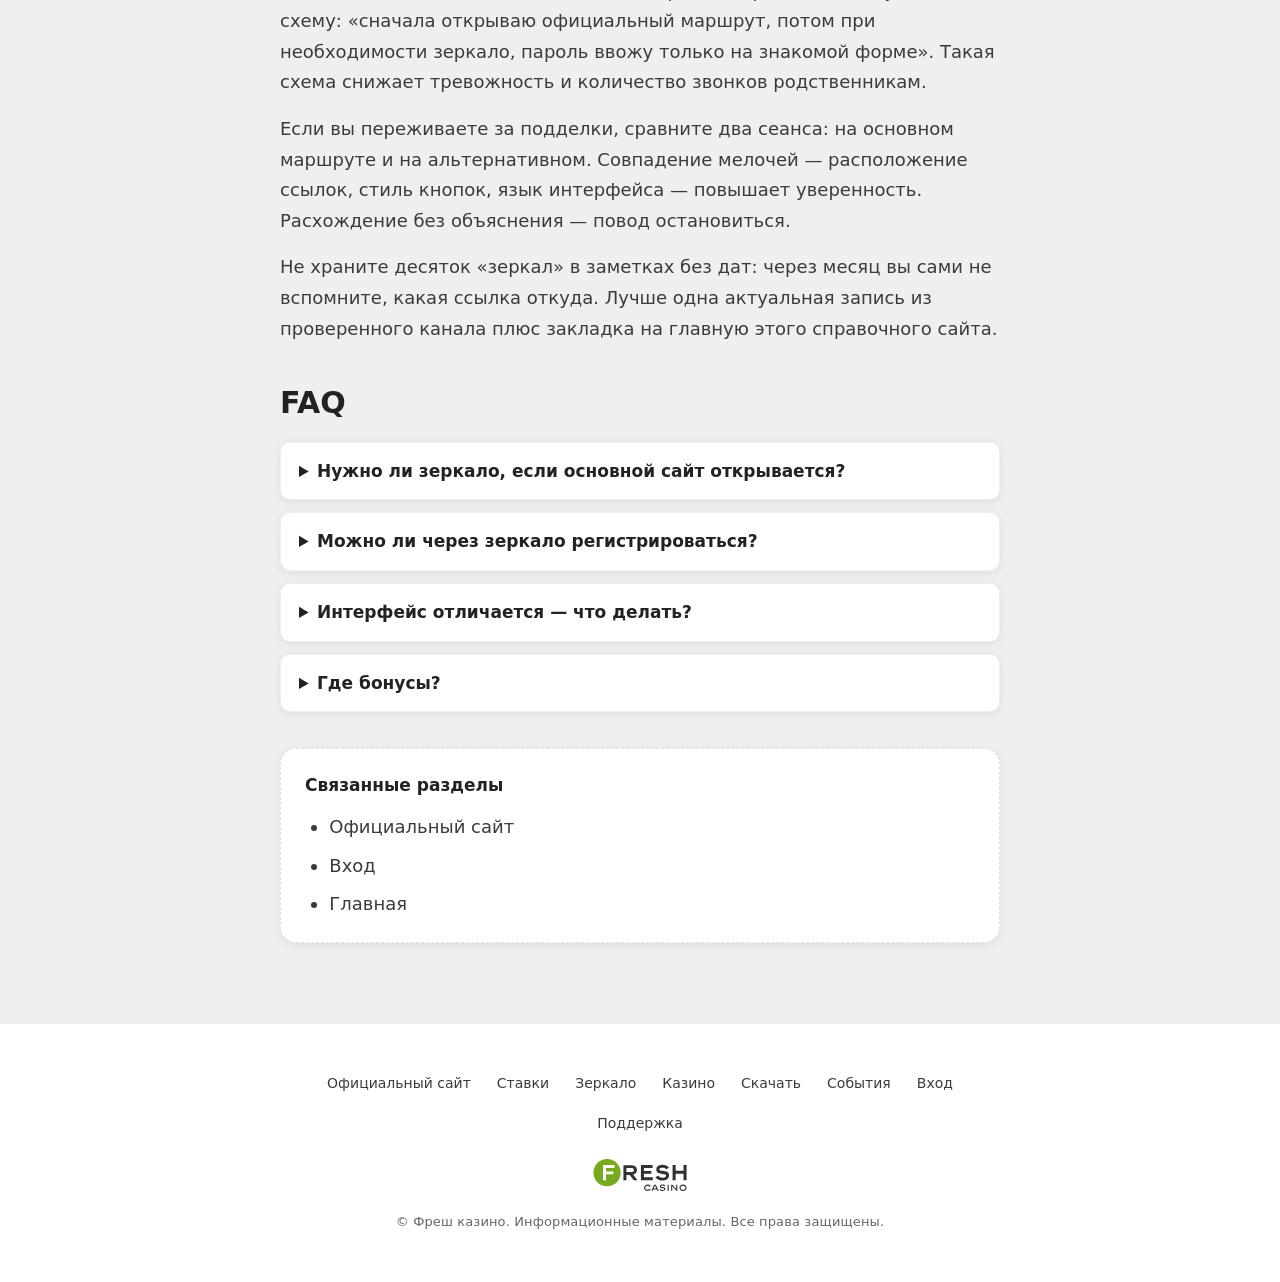
<file: zerkalo.html>
<!DOCTYPE html>
<html lang="ru">
<head>
  <meta charset="UTF-8">
  <meta name="viewport" content="width=device-width, initial-scale=1.0">
  <title>Зеркало Фреш казино — рабочий доступ</title>
  <meta name="description" content="Фреш казино зеркало и fresh casino зеркало: как найти рабочую ссылку, безопасно открыть доступ и не потерять аккаунт при ограничениях сети.">
  <link rel="stylesheet" href="style.css">
</head>
<body>
  <header class="site-header">
    <section class="header-section">
      <div class="container">
        <div class="header-shell">
          <div class="header-inner">
            <div class="brand-row">
              <a class="logo-link" href="index.html" aria-label="Фреш казино — на главную">
                <img src="fresh-casino.svg" width="180" height="62" alt="Логотип Фреш казино">
              </a>
              <a class="btn-bonus" href="https://lkvt.cc/29c776">Бонус</a>
            </div>
            <div class="header-right">
              <nav class="nav-desktop" aria-label="Основное меню">
                <a href="official-site.html">Официальный сайт</a>
                <a href="casino.html">Ставки</a>
                <a class="is-active" href="zerkalo.html">Зеркало</a>
                <a href="casino.html">Казино</a>
                <a href="download.html">Скачать</a>
                <a href="reviews.html">События</a>
                <a href="login.html">Вход</a>
                <a href="official-site.html">Поддержка</a>
              </nav>
              <button class="burger" type="button" aria-label="Открыть меню" aria-expanded="false" aria-controls="mobile-nav">
                <span></span><span></span><span></span>
              </button>
            </div>
          </div>
          <nav id="mobile-nav" class="nav-mobile" aria-label="Мобильное меню">
            <a href="official-site.html">Официальный сайт</a>
            <a href="casino.html">Ставки</a>
            <a href="zerkalo.html">Зеркало</a>
            <a href="casino.html">Казино</a>
            <a href="download.html">Скачать</a>
            <a href="reviews.html">События</a>
            <a href="login.html">Вход</a>
            <a href="official-site.html">Поддержка</a>
          </nav>
        </div>
      </div>
    </section>
  </header>

  <main>
    <section class="hero">
      <div class="container">
        <h1>Рабочее зеркало Фреш</h1>
        <p class="lead">Fresh casino зеркало ищут, когда основной адрес временно недоступен из‑за фильтров, работ или локальной сети. Фреш казино зеркало не отменяет осторожности: важно отличать нормальный альтернативный маршрут от подделки под бренд.</p>
        <p class="lead">Рабочее зеркало должно давать тот же узнаваемый интерфейс, что и привычный вход. Если экран «другой», формы странные или торопят с данными — это сигнал остановиться, даже если ссылка обещала «актуально на сегодня».</p>
        <p class="lead">Ниже — отдельный интент: только доступ и поведение при смене адреса. Регистрацию, бонусы и игровые правила мы не смешиваем сюда, чтобы текст оставался читаемым.</p>
        <div class="cta-wrap">
          <a class="btn-cta" href="https://lkvt.cc/29c776">Перейти на сайт</a>
        </div>
        <figure class="hero-banner">
          <img src="fresh.png" width="1100" height="520" alt="Зеркало Фреш казино">
        </figure>
      </div>
    </section>

    <section class="section-cards" aria-label="Зачем аккуратный подход">
      <div class="container">
        <div class="cards">
          <article class="card">
            <h3>Актуальность</h3>
            <p>Актуальная ссылка имеет смысл, если источник проверен и интерфейс совпадает с ожидаемым шаблоном официального маршрута.</p>
          </article>
          <article class="card">
            <h3>Устойчивость</h3>
            <p>Альтернативный домен помогает сократить простой, но не заменяет правил безопасности и нормальной гигиены пароля.</p>
          </article>
          <article class="card">
            <h3>Меньше хаоса</h3>
            <p>Зеркало казино фреш полезно, когда вы понимаете, зачем оно вам сейчас, а не копите десятки случайных закладок.</p>
          </article>
        </div>
      </div>
    </section>

    <section class="seo">
      <div class="container">
        <article class="content-block">
          <h2>Что это</h2>
          <p>Зеркало — способ доставить тот же функционал через другой адрес. Фреш казино зеркало обычно означает альтернативный домен к знакомому интерфейсу. Подделка же часто торопит: просит установить расширение, ввести данные карты вне привычного окна или скачать файл «для доступа».</p>
          <p>Сочетание «официальный сайт и зеркало» люди ищут, когда хотят остаться в доверенном контуре, но через запасной маршрут. Если источник сомнителен, лучше перепроверить через <a href="official-site.html">официальный сайт</a> и не вводить пароль.</p>
          <p>Запросы «зеркало на сегодня» отражают желание ежедневной актуальности. На практике важнее проверенный канал обновления, чем гонка за формулировкой «на сегодня»: сеть меняется, и устойчивость — это дисциплина, а не один вечный URL.</p>
          <p>На телефоне риск случайного клика по рекламе выше, поэтому проверка интерфейса перед вводом пароля особенно важна.</p>

          <h2>Как пользоваться</h2>
          <p>Начните с источника. Если вы нашли fresh casino зеркало в случайной выдаче, добавьте шаг сверки с <a href="official-site.html">официальным сайтом</a> или поддержкой. Если ссылка из привычного контура и ведёт к ожидаемому UI — продолжайте спокойнее.</p>
          <ul>
            <li>Сверьте шапку, логотип, расположение входа с тем, что помните.</li>
            <li>Не ставьте сторонние расширения по просьбе неизвестных страниц.</li>
            <li>Не переходите по «срочным» ссылкам из чатов без подтверждения.</li>
            <li>Сочетайте зеркало с нормальной гигиеной пароля и выходом из аккаунта на чужих устройствах.</li>
          </ul>
          <p>Если доступ восстановлен, а дальше нужна авторизация, откройте <a href="login.html">вход</a> и выполните шаги без спешки.</p>

          <h2>Преимущества</h2>
          <p>Меньше простоя: можно продолжить сценарий, когда основной адрес не открывается. Второе — мобильность: быстрее вернуться к привычному экрану. Третье — гибкость при смене сети (дом, офис, дорога).</p>
          <p>Преимущества работают только при дисциплине: автоматически доверять любой ссылке с текстом «зеркало» нельзя.</p>

          <h2>Как начать</h2>
          <p>Нажмите «Перейти на сайт», чтобы продолжить по партнёрской ссылке. Если нужен общий обзор бренда, сначала <a href="index.html">главная</a>.</p>
          <ol class="steps">
            <li>Оцените, нужен ли альтернативный адрес или проблема локальная.</li>
            <li>Сверьте интерфейс с ожидаемым шаблоном.</li>
            <li>Выполните вход, не сохраняя пароль на чужих устройствах.</li>
            <li>Если поведение не совпадает с привычным — остановитесь и уточните канал.</li>
          </ol>

          <h2>Дополнительно</h2>
          <p>Иногда страница открывается, но ресурсы грузятся рвано: тоже повод искать устойчивый маршрут. Диагностика простая: другие сайты ведут себя нормально? Если да, возможен именно узкий сбой маршрута к платформе.</p>
          <p>Не копите десятки закладок с неясным происхождением: две проверенные точки лучше хаоса. После стабилизации доступа можно вернуться к <a href="casino.html">казино</a> или <a href="download.html">скачиванию</a> без лишнего стресса.</p>
          <p>Зеркало не заменяет восстановление пароля: если проблема в учётной записи, смотрите сценарии на странице входа. Не пытайтесь «обойти систему» неизвестными утилитами.</p>
          <p>Если вы редко пользуетесь зеркалом, всё равно пересматривайте привычку раз в несколько недель: закладки устаревают, а рекламная выдача меняется.</p>
          <p>Для долгих сессий лучше домашняя сеть и привычное устройство; критические изменения в профиле не стоит делать в спешке с публичного Wi‑Fi.</p>
          <p>Читайте <a href="reviews.html">отзывы</a> как дополнительный сигнал о том, как люди переживают смену адресов — но решение о доверии принимайте по фактам интерфейса и источника ссылки.</p>
          <p>Помните: зеркало решает доступ, а не заменяет правила аккаунта. Любые подозрительные формы — стоп и проверка.</p>
          <p>Иногда пользователь путает «медленную загрузку картинок» с «нерабочим зеркалом». Полезно открыть пару других тяжёлых сайтов: если везде тяжело, дело в сети; если только у выбранного адреса — тогда имеет смысл искать альтернативный маршрут к платформе.</p>
          <p>Корпоративные сети и фильтры на работе могут резать отдельные категории доменов. Дома картина может быть иной — не спешите делать выводы с одной точки подключения.</p>
          <p>Если вы используете общий компьютер, не включайте «запомнить пароль» после входа через любой адрес. Завершение сессии в конце работы — привычка, которая стоит секунд, но снижает риск для следующего человека за клавиатурой.</p>
          <p>Для пожилых пользователей полезно заранее нарисовать на бумаге схему: «сначала открываю официальный маршрут, потом при необходимости зеркало, пароль ввожу только на знакомой форме». Такая схема снижает тревожность и количество звонков родственникам.</p>
          <p>Если вы переживаете за подделки, сравните два сеанса: на основном маршруте и на альтернативном. Совпадение мелочей — расположение ссылок, стиль кнопок, язык интерфейса — повышает уверенность. Расхождение без объяснения — повод остановиться.</p>
          <p>Не храните десяток «зеркал» в заметках без дат: через месяц вы сами не вспомните, какая ссылка откуда. Лучше одна актуальная запись из проверенного канала плюс закладка на <a href="index.html">главную</a> этого справочного сайта.</p>

          <h2>FAQ</h2>
          <div class="faq">
            <details>
              <summary>Нужно ли зеркало, если основной сайт открывается?</summary>
              <p>Нет. Оно для случаев нестабильности или блокировки маршрута.</p>
            </details>
            <details>
              <summary>Можно ли через зеркало регистрироваться?</summary>
              <p>Лучше следовать <a href="registration.html">регистрации</a> как отдельному сценарию, не смешивая шаги.</p>
            </details>
            <details>
              <summary>Интерфейс отличается — что делать?</summary>
              <p>Не вводить пароль; свериться с официальным маршрутом и отзывами.</p>
            </details>
            <details>
              <summary>Где бонусы?</summary>
              <p><a href="bonus.html">Бонусы</a> — отдельная страница.</p>
            </details>
          </div>

          <div class="inline-links">
            <p>Связанные разделы</p>
            <ul>
              <li><a href="official-site.html">Официальный сайт</a></li>
              <li><a href="login.html">Вход</a></li>
              <li><a href="index.html">Главная</a></li>
            </ul>
          </div>
        </article>
      </div>
    </section>
  </main>

  <footer class="site-footer">
    <section class="footer-section">
      <div class="container footer-grid">
        <nav class="footer-nav" aria-label="Меню в подвале">
          <a href="official-site.html">Официальный сайт</a>
          <a href="casino.html">Ставки</a>
          <a href="zerkalo.html">Зеркало</a>
          <a href="casino.html">Казино</a>
          <a href="download.html">Скачать</a>
          <a href="reviews.html">События</a>
          <a href="login.html">Вход</a>
          <a href="official-site.html">Поддержка</a>
        </nav>
        <a class="footer-brand" href="index.html" aria-label="На главную">
          <img src="fresh-casino.svg" width="160" height="55" alt="Фреш казино">
        </a>
        <p class="copyright">© Фреш казино. Информационные материалы. Все права защищены.</p>
      </div>
    </section>
  </footer>
  <script src="script.js"></script>
</body>
</html>
</file>
<file: style.css>
/* Fresh Casino — премиальный UI (только визуал) */
:root {
  --bg-page: #efefef;
  --bg-surface: #ffffff;
  --text: #222222;
  --text-muted: #3b3b3b;
  --menu-color: #333333;
  --cta: #8fd400;
  --cta-hover: #7fc000;
  --shadow-soft: rgba(0, 0, 0, 0.08);
  --shadow-card: rgba(0, 0, 0, 0.08);
  --shadow-cta: rgba(0, 0, 0, 0.2);
  --shadow-header: rgba(0, 0, 0, 0.08);
  --container: 1100px;
  --hero-text: 700px;
  --prose: 720px;
  --radius-card: 16px;
  --radius-btn: 12px;
  --radius-sm: 10px;
}

*,
*::before,
*::after {
  box-sizing: border-box;
}

html {
  scroll-behavior: smooth;
}

body {
  margin: 0;
  font-family: system-ui, -apple-system, "Segoe UI", Roboto, "Helvetica Neue", Arial, sans-serif;
  font-size: 18px;
  line-height: 1.7;
  color: var(--text);
  background: var(--bg-page);
  -webkit-font-smoothing: antialiased;
}

img {
  max-width: 100%;
  height: auto;
  display: block;
}

a {
  color: inherit;
  text-decoration: none;
}

a:hover {
  text-decoration: underline;
}

.container {
  max-width: 1100px;
  width: 100%;
  margin: 0 auto;
  padding: 0 24px;
  box-sizing: border-box;
}

/* Вертикальный ритм основного контента */
main > section {
  padding: 60px 0;
}

main > section.hero {
  padding: 80px 0 60px;
}

main > section:last-child {
  padding-bottom: 80px;
}

main {
  padding-bottom: 0;
}

.header-shell {
  position: relative;
}

/* Header */
.site-header {
  position: relative;
  z-index: 50;
  background: var(--bg-surface);
  box-shadow: 0 2px 8px var(--shadow-header);
}

.site-header .header-section {
  padding: 14px 0;
}

.header-inner {
  display: flex;
  align-items: center;
  justify-content: space-between;
  gap: 20px;
  min-height: 56px;
}

.brand-row {
  display: flex;
  align-items: center;
  gap: 14px;
  flex-shrink: 0;
}

.logo-link {
  display: flex;
  align-items: center;
  line-height: 0;
}

.logo-link img {
  height: 40px;
  width: auto;
}

.btn-bonus {
  display: inline-flex;
  align-items: center;
  justify-content: center;
  padding: 10px 18px;
  font-size: 15px;
  font-weight: 600;
  color: #fff;
  background: var(--cta);
  border-radius: var(--radius-btn);
  box-shadow: 0 6px 16px var(--shadow-cta);
  text-decoration: none;
  white-space: nowrap;
  transition: background 0.2s ease, transform 0.2s ease, box-shadow 0.2s ease;
}

.btn-bonus:hover {
  background: var(--cta-hover);
  text-decoration: none;
  transform: translateY(-2px);
}

.header-right {
  display: flex;
  align-items: center;
  gap: 12px;
}

.nav-desktop {
  display: flex;
  flex-wrap: wrap;
  align-items: center;
  justify-content: flex-end;
  gap: 0;
}

.nav-desktop a {
  margin: 0 10px;
  font-size: 15px;
  font-weight: 500;
  color: var(--menu-color);
  text-decoration: none;
  padding: 8px 0;
  transition: color 0.15s ease;
}

.nav-desktop a:hover {
  color: var(--text);
  text-decoration: none;
  border-bottom: none;
  box-shadow: inset 0 -2px 0 0 var(--cta);
}

.nav-desktop a.is-active {
  color: var(--text);
  font-weight: 600;
  box-shadow: inset 0 -2px 0 0 var(--cta);
}

.burger {
  display: none;
  width: 44px;
  height: 44px;
  border: 1px solid rgba(0, 0, 0, 0.08);
  border-radius: var(--radius-sm);
  background: #fff;
  cursor: pointer;
  align-items: center;
  justify-content: center;
  flex-direction: column;
  gap: 5px;
  padding: 0;
  transition: background 0.15s ease, border-color 0.15s ease;
}

.burger:hover {
  background: #fafafa;
}

.burger span {
  display: block;
  width: 18px;
  height: 2px;
  background: var(--text);
  border-radius: 1px;
  transition: transform 0.2s ease, opacity 0.2s ease;
}

.burger[aria-expanded="true"] span:nth-child(1) {
  transform: translateY(7px) rotate(45deg);
}

.burger[aria-expanded="true"] span:nth-child(2) {
  opacity: 0;
}

.burger[aria-expanded="true"] span:nth-child(3) {
  transform: translateY(-7px) rotate(-45deg);
}

.nav-mobile {
  display: none;
  position: absolute;
  left: 0;
  right: 0;
  top: 100%;
  width: 100%;
  max-height: min(320px, 70vh);
  overflow-y: auto;
  background: var(--bg-surface);
  border-radius: var(--radius-sm);
  box-shadow: 0 12px 32px rgba(0, 0, 0, 0.12);
  border: 1px solid rgba(0, 0, 0, 0.06);
  padding: 10px 0;
  z-index: 60;
  box-sizing: border-box;
}

.nav-mobile.open {
  display: block;
}

.nav-mobile a {
  display: block;
  padding: 12px 20px;
  font-size: 15px;
  font-weight: 500;
  color: var(--menu-color);
  text-decoration: none;
}

.nav-mobile a:hover {
  background: #f6f6f6;
  color: var(--text);
  text-decoration: none;
}

/* Hero */
.hero {
  text-align: center;
}

.hero .container {
  display: flex;
  flex-direction: column;
  align-items: center;
}

.hero h1 {
  width: 100%;
  max-width: var(--hero-text);
  margin: 0 auto 20px;
  font-size: clamp(34px, 4vw, 42px);
  line-height: 1.15;
  font-weight: 700;
  letter-spacing: -0.025em;
  text-align: left;
}

.hero .lead {
  width: 100%;
  max-width: var(--hero-text);
  margin: 0 auto 0;
  margin-bottom: 16px;
  padding: 0;
  color: var(--text-muted);
  font-size: 18px;
  line-height: 1.7;
  text-align: left;
}

.hero .lead:last-of-type {
  margin-bottom: 0;
}

.hero .cta-wrap {
  width: 100%;
  max-width: var(--hero-text);
  margin: 28px auto 0;
  display: flex;
  justify-content: flex-start;
}

/* CTA (класс в разметке: .btn-cta — стили как у .cta-btn) */
.btn-cta,
.cta-btn {
  display: inline-flex;
  align-items: center;
  justify-content: center;
  background: var(--cta);
  color: #fff;
  padding: 14px 28px;
  border-radius: var(--radius-btn);
  font-size: 16px;
  font-weight: 600;
  line-height: 1.35;
  box-shadow: 0 6px 16px var(--shadow-cta);
  text-decoration: none;
  border: none;
  cursor: pointer;
  transition: background 0.2s ease, transform 0.2s ease, box-shadow 0.2s ease;
}

.btn-cta:hover,
.cta-btn:hover {
  background: var(--cta-hover);
  text-decoration: none;
  transform: translateY(-2px);
}

.hero-banner {
  margin: 40px 0 0;
  width: 100%;
  max-width: 100%;
  border-radius: var(--radius-card);
  overflow: hidden;
  box-shadow: 0 8px 28px rgba(0, 0, 0, 0.1);
  border: 1px solid rgba(0, 0, 0, 0.06);
}

.hero-banner img {
  width: 100%;
}

/* Карточки */
.section-cards .cards {
  margin: 0;
}

.cards {
  display: grid;
  grid-template-columns: repeat(3, 1fr);
  gap: 20px;
}

.card {
  background: #ffffff;
  border-radius: var(--radius-card);
  padding: 24px;
  box-shadow: 0 4px 12px var(--shadow-card);
  border: 1px solid rgba(0, 0, 0, 0.04);
  transition: box-shadow 0.2s ease, transform 0.2s ease;
}

.card:hover {
  box-shadow: 0 8px 24px rgba(0, 0, 0, 0.1);
  transform: translateY(-2px);
}

.card h3 {
  margin: 0 0 12px;
  font-size: 18px;
  font-weight: 600;
  color: var(--text);
  line-height: 1.3;
}

.card p {
  margin: 0;
  color: var(--text-muted);
  font-size: 16px;
  line-height: 1.65;
}

/* SEO / текст */
.seo .content-block {
  max-width: var(--prose);
  margin: 0 auto;
}

.content-block {
  margin-top: 0;
}

.content-block h2 {
  margin: 40px 0 20px;
  font-size: clamp(26px, 2.4vw, 30px);
  line-height: 1.25;
  font-weight: 700;
  color: var(--text);
}

.seo .content-block > h2:first-of-type {
  margin-top: 0;
}

.content-block p {
  margin: 0 0 16px;
  font-size: 18px;
  line-height: 1.7;
  color: var(--text-muted);
}

.content-block p:last-child {
  margin-bottom: 0;
}

.content-block ul,
.content-block ol {
  margin: 0 0 20px;
  padding-left: 1.35em;
  color: var(--text-muted);
  font-size: 18px;
  line-height: 1.7;
}

.content-block ul:last-child,
.content-block ol:last-child {
  margin-bottom: 0;
}

.content-block li {
  margin-bottom: 10px;
}

.content-block li:last-child {
  margin-bottom: 0;
}

.steps {
  counter-reset: step;
  list-style: none;
  padding: 0;
  margin: 0 0 20px;
}

.steps li {
  position: relative;
  padding: 16px 18px 16px 54px;
  margin-bottom: 12px;
  background: var(--bg-surface);
  border-radius: var(--radius-sm);
  border: 1px solid rgba(0, 0, 0, 0.06);
  color: var(--text-muted);
  font-size: 18px;
  line-height: 1.65;
  box-shadow: 0 2px 8px var(--shadow-soft);
}

.steps li:last-child {
  margin-bottom: 0;
}

.steps li::before {
  counter-increment: step;
  content: counter(step);
  position: absolute;
  left: 16px;
  top: 50%;
  transform: translateY(-50%);
  width: 28px;
  height: 28px;
  border-radius: 50%;
  background: var(--cta);
  color: #fff;
  font-weight: 700;
  font-size: 14px;
  display: flex;
  align-items: center;
  justify-content: center;
}

.faq {
  margin-top: 8px;
}

.faq details {
  background: var(--bg-surface);
  border: 1px solid rgba(0, 0, 0, 0.06);
  border-radius: var(--radius-sm);
  padding: 16px 18px;
  margin-bottom: 12px;
  box-shadow: 0 2px 8px var(--shadow-soft);
}

.faq details:last-child {
  margin-bottom: 0;
}

.faq summary {
  cursor: pointer;
  font-weight: 600;
  font-size: 17px;
  color: var(--text);
  line-height: 1.45;
}

.faq details p {
  margin: 12px 0 0;
  font-size: 17px;
  line-height: 1.65;
}

.inline-links {
  margin-top: 36px;
  padding: 22px 24px;
  background: var(--bg-surface);
  border-radius: var(--radius-card);
  border: 1px dashed rgba(0, 0, 0, 0.12);
  box-shadow: 0 2px 10px var(--shadow-soft);
}

.inline-links p {
  margin: 0 0 12px;
  font-weight: 600;
  font-size: 17px;
  color: var(--text);
}

.inline-links ul {
  margin: 0;
  padding-left: 1.35em;
  color: var(--text-muted);
  font-size: 18px;
  line-height: 1.7;
}

.inline-links li {
  margin-bottom: 8px;
}

/* Footer */
.site-footer {
  background: var(--bg-surface);
  border-top: 1px solid rgba(0, 0, 0, 0.06);
  margin-top: 0;
}

.site-footer .footer-section {
  padding: 44px 0 48px;
}

.footer-grid {
  display: flex;
  flex-direction: column;
  align-items: center;
  gap: 20px;
  text-align: center;
}

.footer-nav {
  display: flex;
  flex-wrap: wrap;
  justify-content: center;
  gap: 8px 14px;
  max-width: 640px;
}

.footer-nav a {
  font-size: 14px;
  font-weight: 500;
  color: var(--text-muted);
  text-decoration: none;
  padding: 4px 6px;
}

.footer-nav a:hover {
  color: var(--text);
  text-decoration: none;
  box-shadow: inset 0 -1px 0 0 var(--cta);
}

.footer-brand img {
  height: 32px;
  margin: 0 auto;
  opacity: 0.92;
}

.copyright {
  margin: 0;
  font-size: 13px;
  color: #666;
  letter-spacing: 0.01em;
}

/* Адаптив */
@media (max-width: 900px) {
  main > section {
    padding: 48px 0;
  }

  main > section.hero {
    padding: 56px 0 44px;
  }

  main > section:last-child {
    padding-bottom: 56px;
  }

  .cards {
    grid-template-columns: 1fr;
  }

  .nav-desktop {
    display: none;
  }

  .burger {
    display: inline-flex;
  }

  .logo-link img {
    height: 34px;
  }

  .hero h1,
  .hero .lead,
  .hero .cta-wrap {
    max-width: 100%;
  }

  .hero h1,
  .hero .lead {
    text-align: left;
  }

  .seo .content-block {
    max-width: 100%;
  }
}

@media (max-width: 480px) {
  .container {
    padding: 0 18px;
  }

  body {
    font-size: 17px;
  }

  main > section {
    padding: 40px 0;
  }

  main > section.hero {
    padding: 44px 0 36px;
  }

  main > section:last-child {
    padding-bottom: 48px;
  }

  .hero h1 {
    font-size: 32px;
  }

  .content-block h2 {
    font-size: 24px;
    margin: 32px 0 16px;
  }

  .content-block p,
  .content-block ul,
  .content-block ol {
    font-size: 17px;
  }

  .btn-bonus {
    font-size: 13px;
    padding: 8px 14px;
  }

  .btn-cta,
  .cta-btn {
    width: 100%;
    text-align: center;
    padding: 14px 24px;
  }

  .hero .cta-wrap {
    justify-content: stretch;
  }

  .nav-mobile {
    padding: 8px 0;
  }
}
</file>
